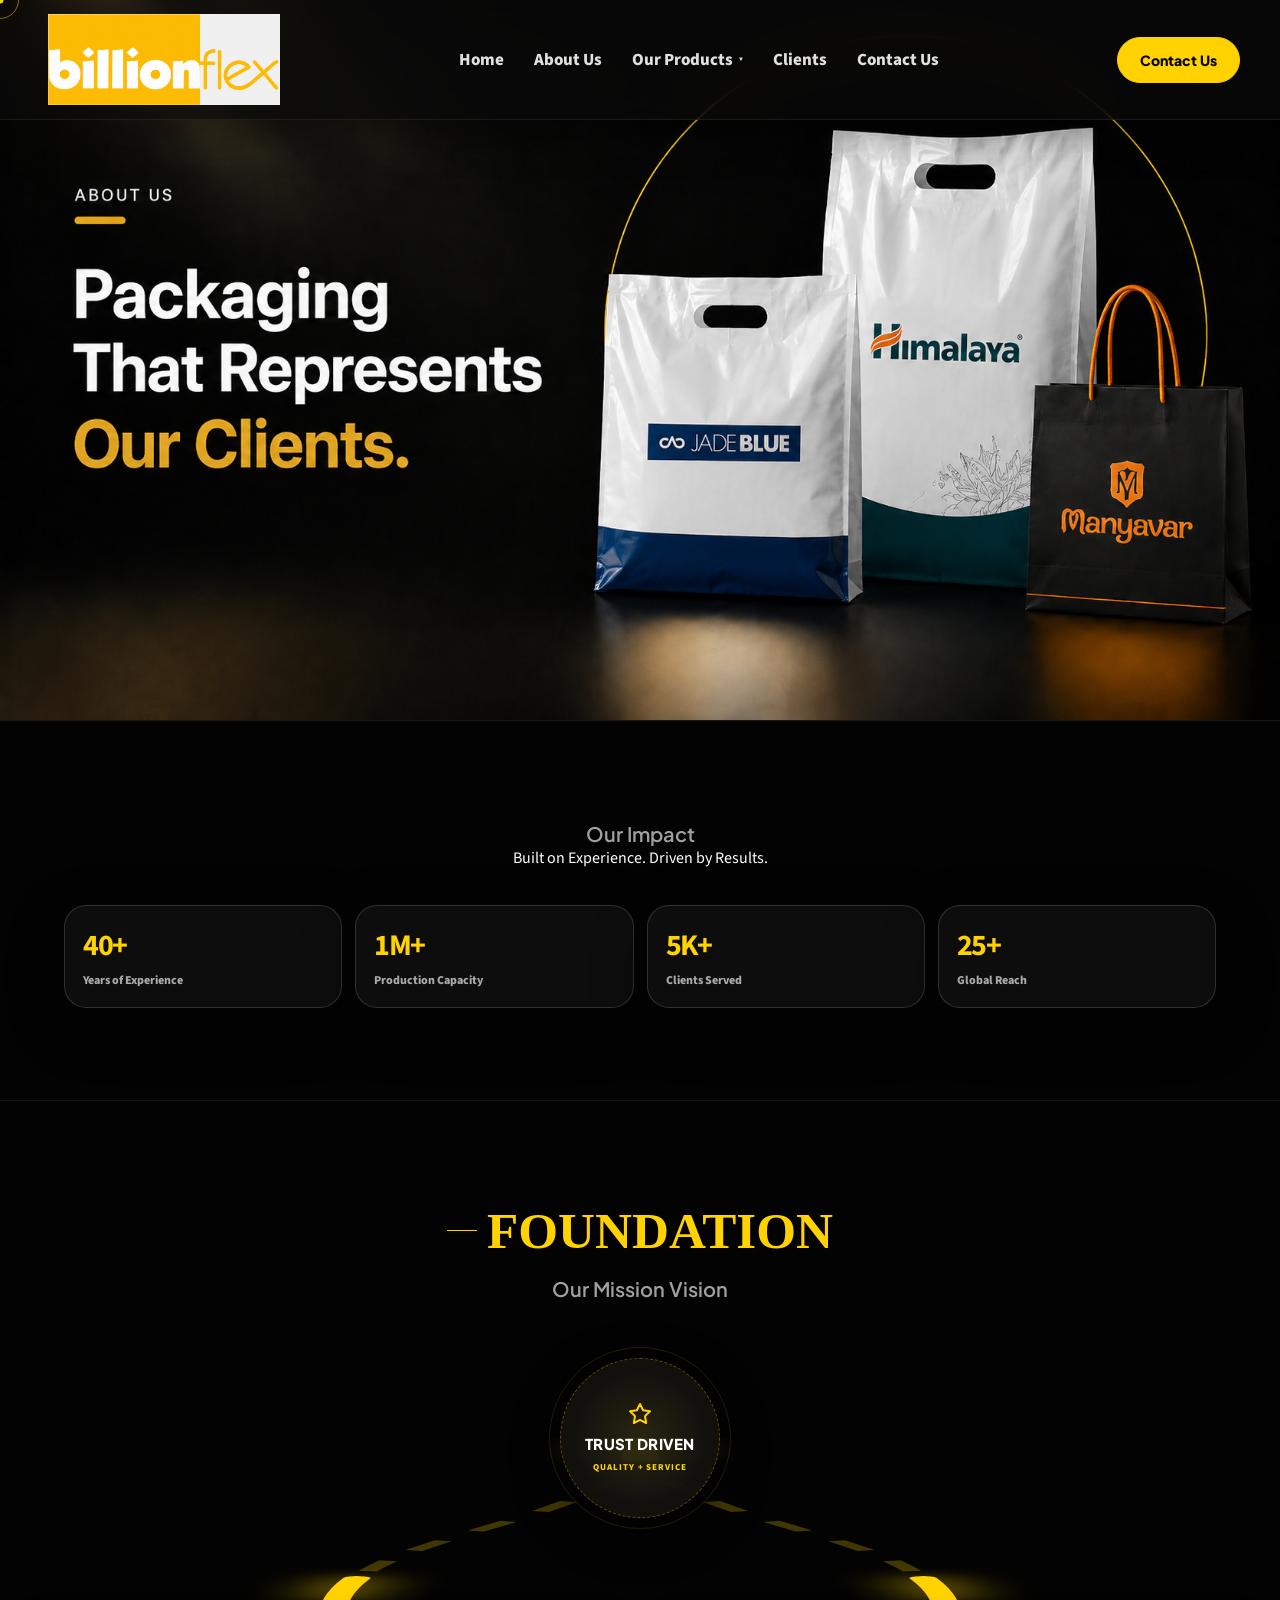
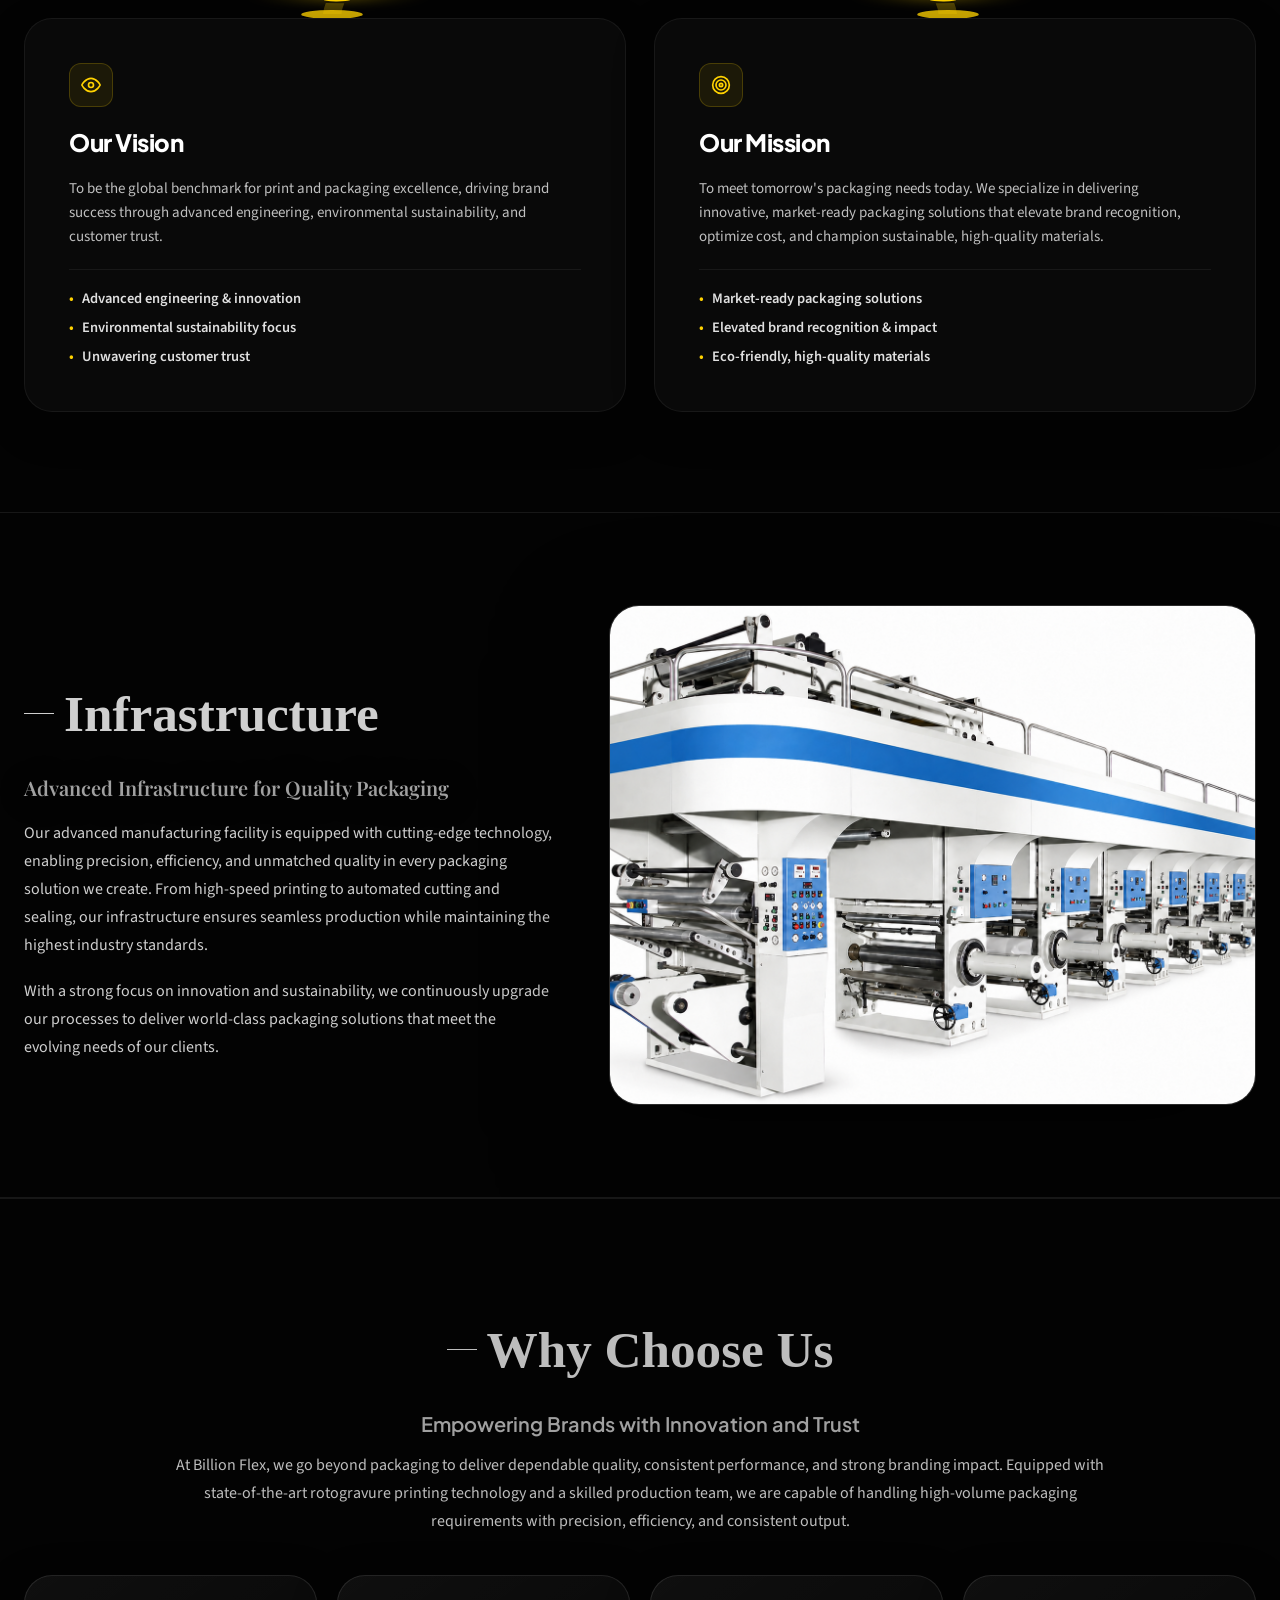
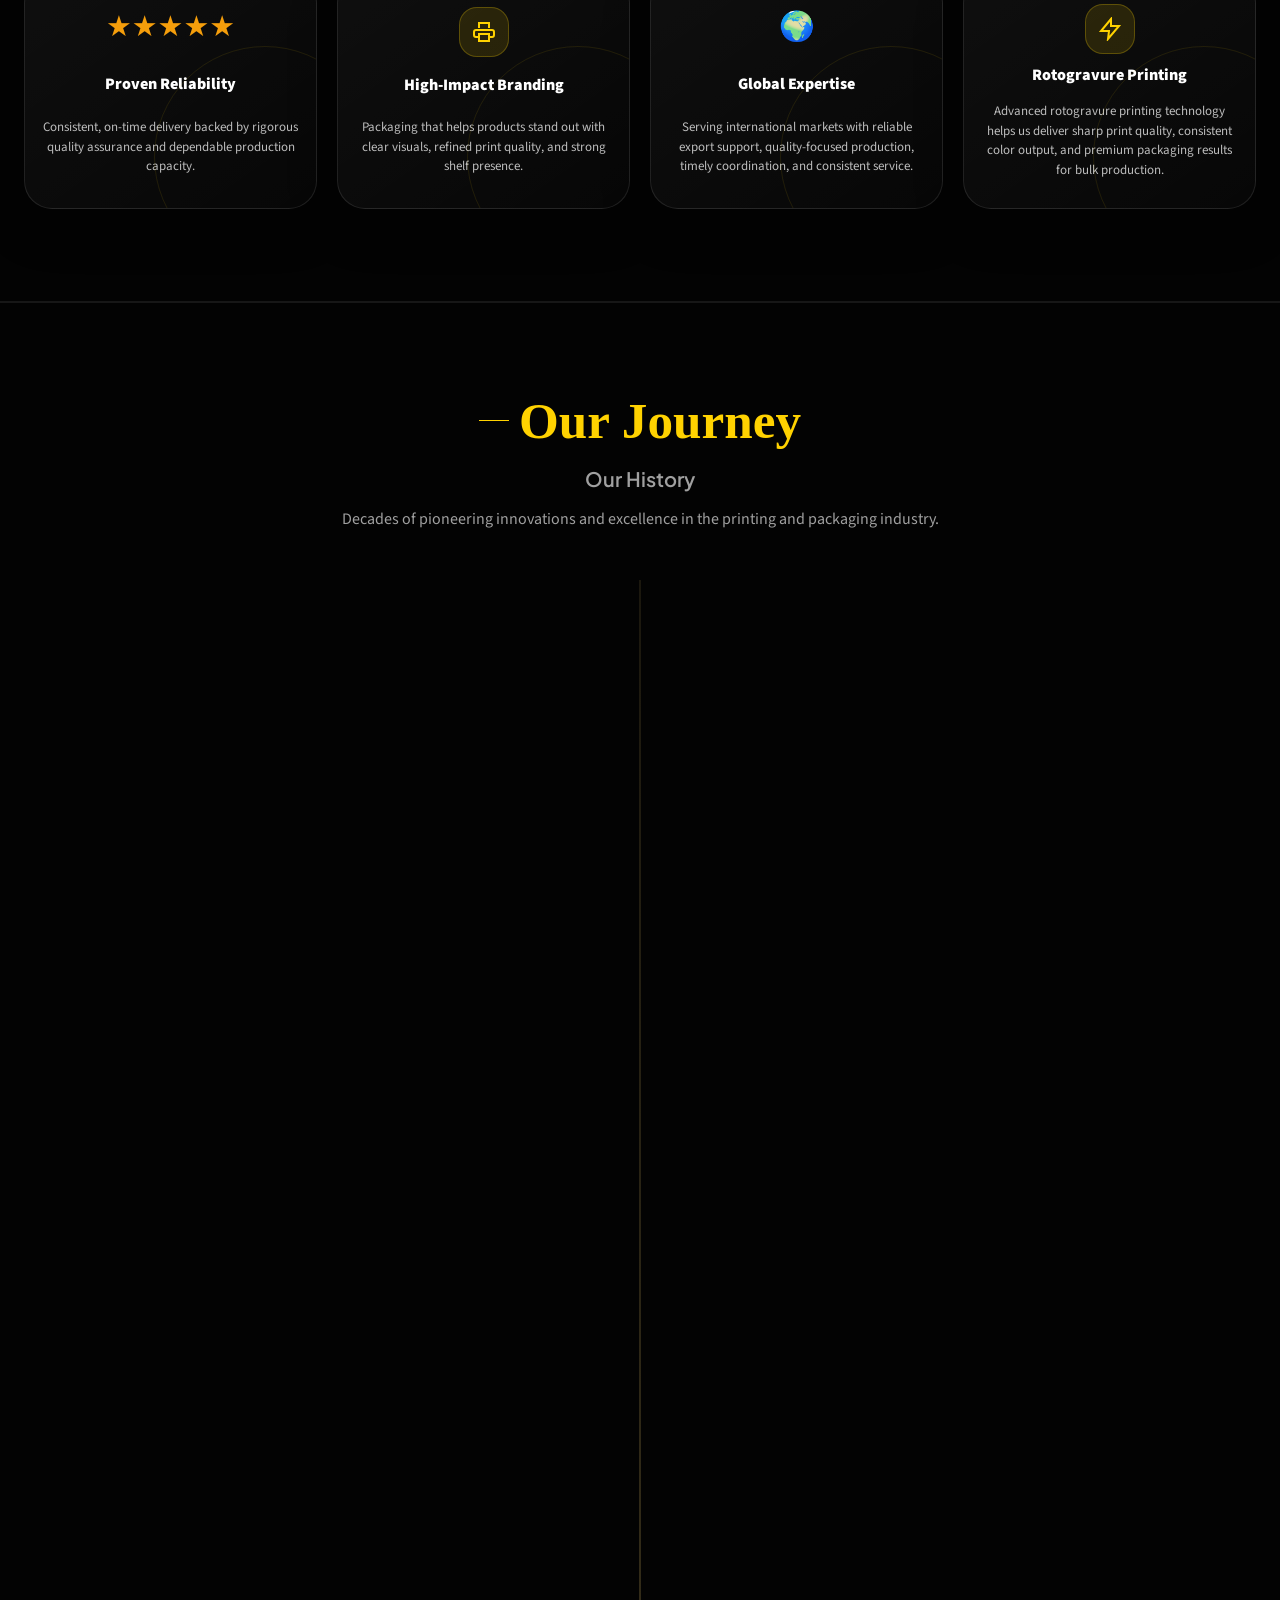
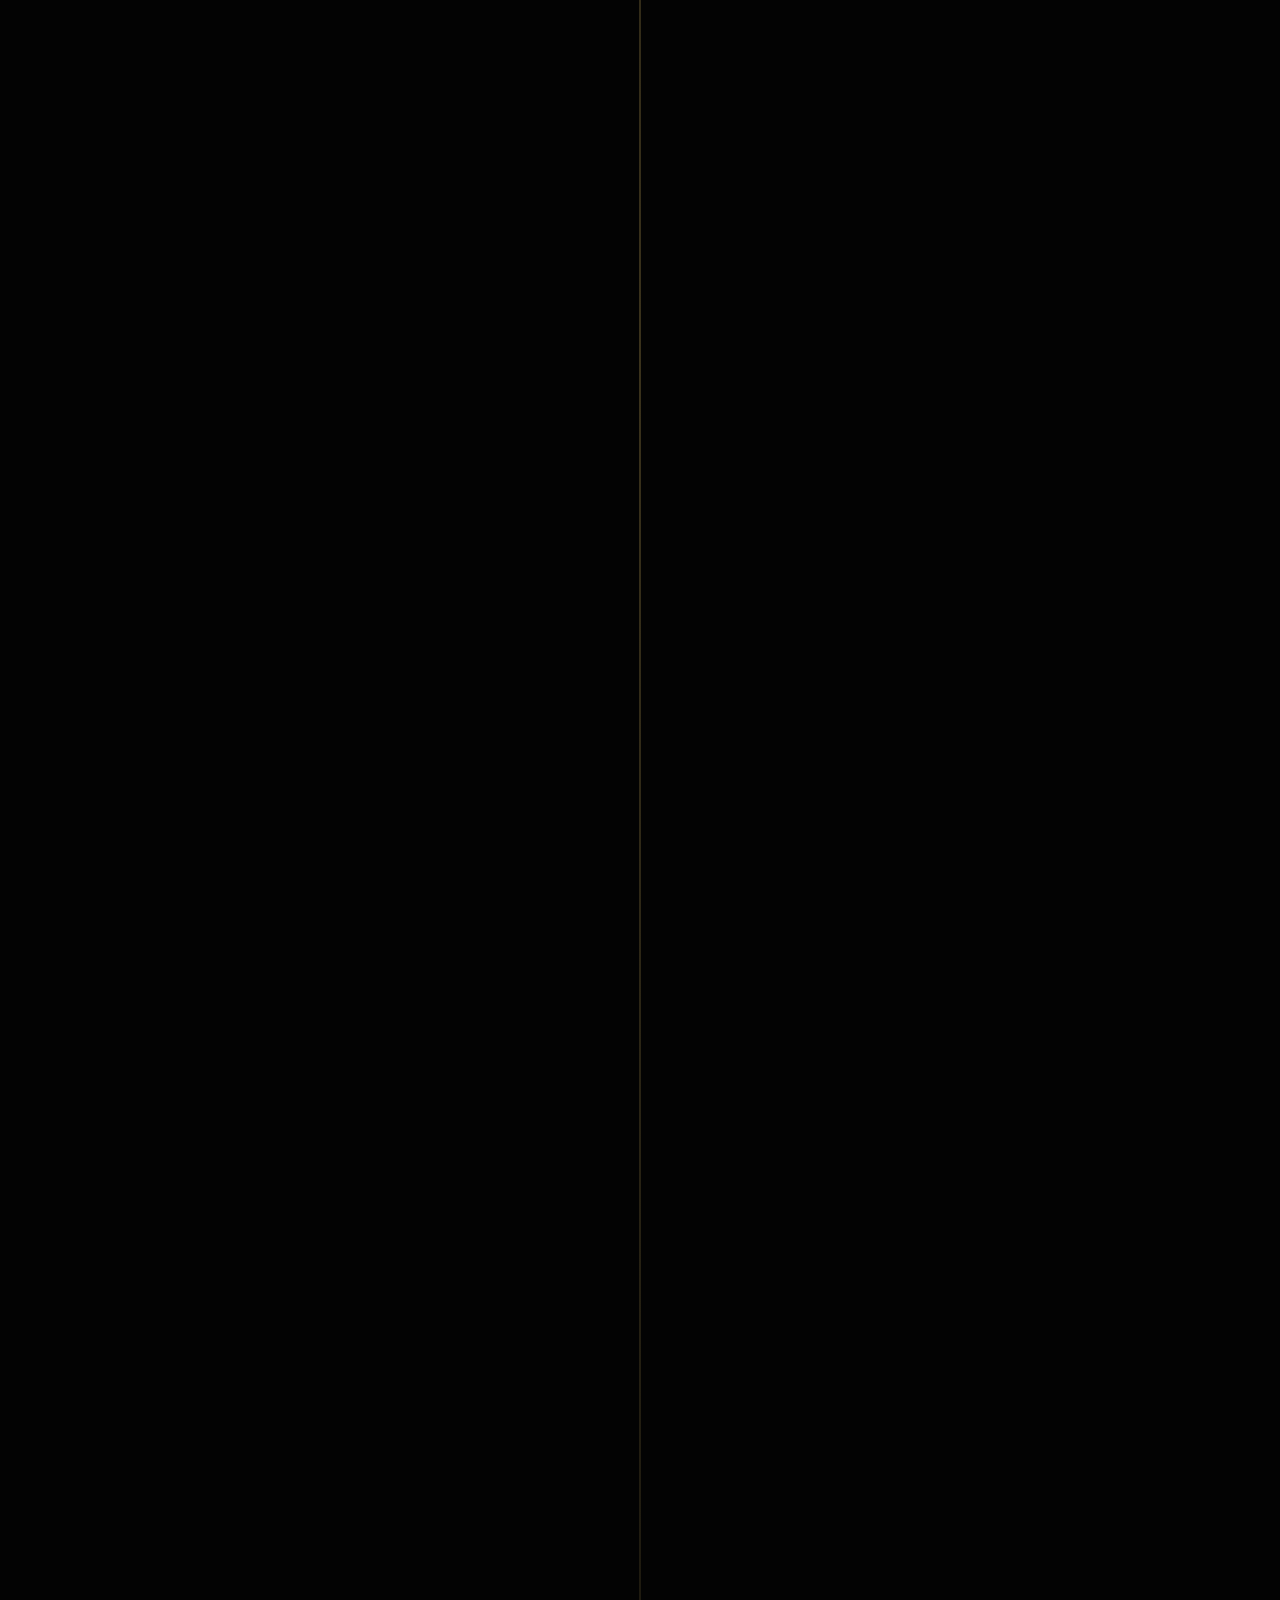
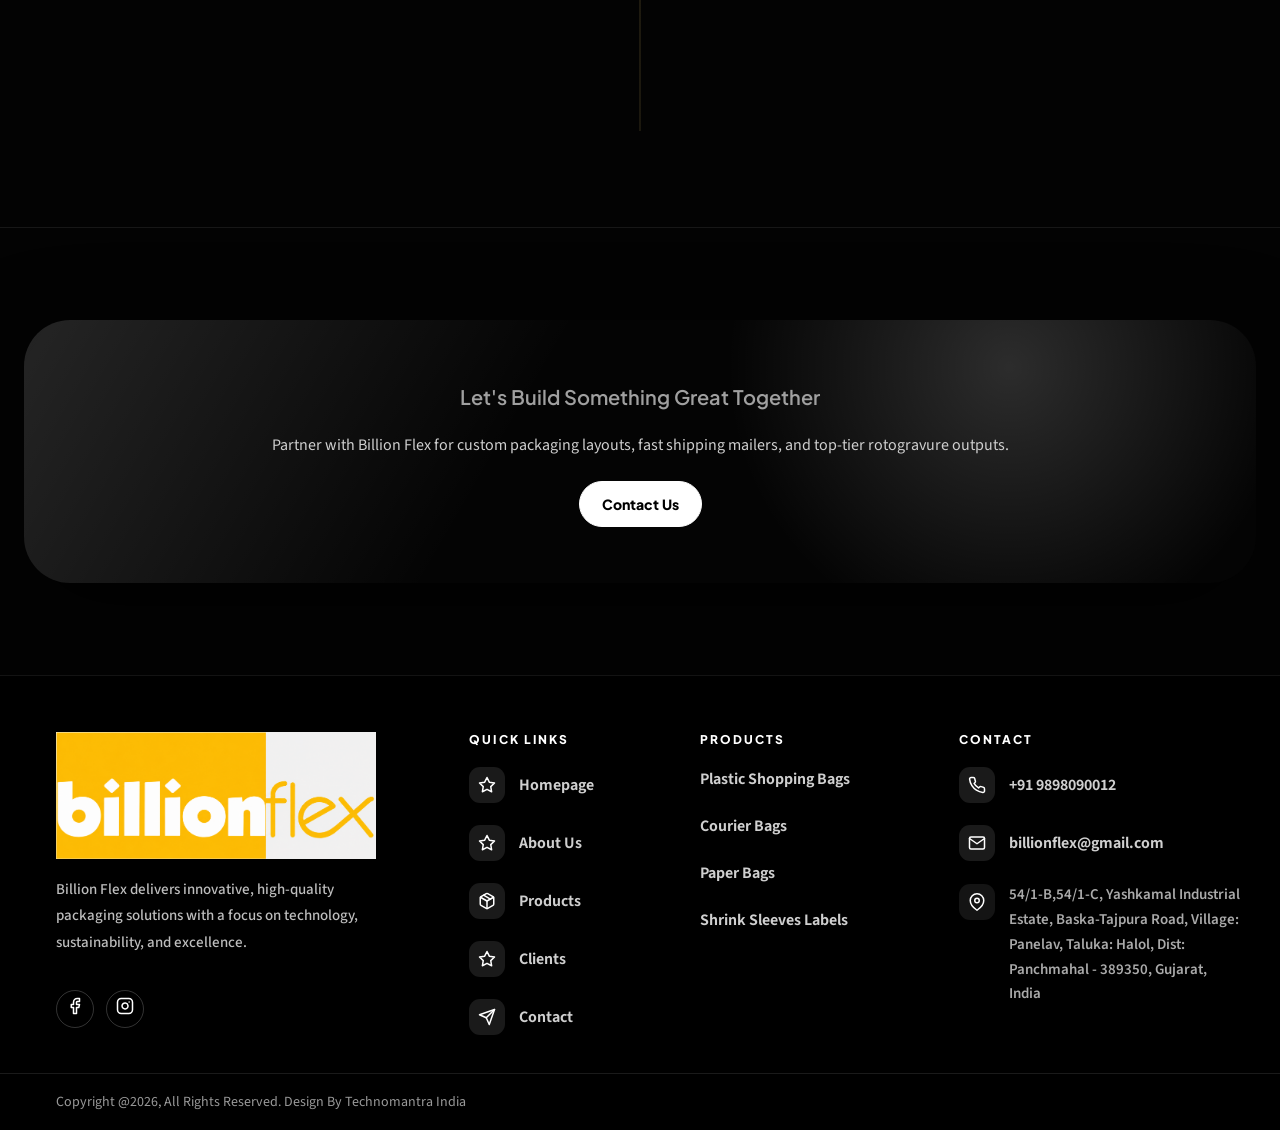
<file: about.html>
<!DOCTYPE html>
<html lang="en">

<head>
  <meta charset="UTF-8" />
  <meta name="viewport" content="width=device-width, initial-scale=1.0" />
  <title>About Us - Billion Flex</title>
  <meta name="description"
    content="Learn more about Billion Flex, our legacy of printing excellence, state-of-the-art infrastructure, and commitment to sustainable, high-quality packaging." />
  <link rel="preconnect" href="https://fonts.googleapis.com">
  <link rel="preconnect" href="https://fonts.gstatic.com" crossorigin>
  <link
    href="https://fonts.googleapis.com/css2?family=Plus+Jakarta+Sans:wght@500;600;700;800&family=Source+Sans+3:ital,wght@0,400;0,500;0,600;0,700;1,400&family=Playfair+Display:wght@700;800&display=swap"
    rel="stylesheet">
  <link rel="stylesheet" href="style.css?v=1.5" />
</head>

<body class="about-page">
  <a class="skip-link" href="#main-content">Skip to content</a>
  <div class="preloader" aria-hidden="true">
    <div class="loader-mark">BF</div>
    <p>Billion Flex is loading</p>
  </div>
  <div class="cursor-dot" aria-hidden="true"></div>
  <div class="cursor-ring" aria-hidden="true"></div>

  <header class="site-header" id="top">
    <nav class="navbar">
      <a class="brand" href="index.html#top" aria-label="Billion Flex Home">
        <img src="images and videos/new logo.png" alt="Billion Flex Logo" />
      </a>
            <button class="nav-toggle" aria-label="Open navigation" aria-expanded="false"><span></span><span></span><span></span></button>
      <div class="nav-menu">
        <a href="index.html#home">Home</a>
        <a href="about.html">About Us</a>
        <div class="nav-dropdown">
          <a href="products.html" class="nav-dropdown-toggle">Our Products <span class="nav-caret">&#9662;</span></a>
          <div class="nav-dropdown-menu">
            <a href="plastic-shopping-bags.html">Plastic Shopping Bags</a>
            <a href="courier-bags.html">Courier Bags</a>
            <a href="paper-bags.html">Paper Bags</a>
            <a href="shrink-sleeves-labels.html">Shrink Sleeves Labels</a>
          </div>
        </div>
        <a href="clients.html">Clients</a>
        <a href="contact.html">Contact Us</a>
      </div>
      <a class="btn btn-dark nav-cta magnetic" href="contact.html"><span>Contact Us</span></a>
    </nav>
  </header>

  <main id="main-content">
    <section class="hero banner-hero about-hero" data-theme="light">
      <div class="about-hero-bg-lines" aria-hidden="true"></div>
      <div class="about-hero-glow about-hero-glow-one" aria-hidden="true"></div>
      <div class="about-hero-glow about-hero-glow-two" aria-hidden="true"></div>
      <img class="about-hero-image" src="images and videos/newing about image.png" alt="Billion Flex creative packaging showcase" />
      <div class="about-hero-overlay" aria-hidden="true"></div>
    </section>

    <section class="intro section-pad about-impact">
      <div class="reveal about-impact-wrap">
        <div class="about-section-title">
          <h2>Our Impact</h2>
          <p>Built on Experience. Driven by Results.</p>
        </div>
        <div class="hero-stats about-impact-stats">
          <div>
            <strong>40+</strong>
            <span>Years of Experience</span>
          </div>
          <div>
            <strong>1M+</strong>
            <span>Production Capacity</span>
          </div>
          <div>
            <strong>5K+</strong>
            <span>Clients Served</span>
          </div>
          <div>
            <strong>25+</strong>
            <span>Global Reach</span>
          </div>
        </div>
      </div>
    </section>

    <section class="about-mission-section section-pad" id="mission-vision">
      <div class="mission-vision-container reveal">
        <div class="section-heading centered">
          <p class="eyebrow"><span></span> FOUNDATION</p>
          <h2>Our Mission Vision</h2>
        </div>
        
        <div class="mission-vision-diagram">
          <!-- Central Node -->
          <div class="diagram-center-node">
            <div class="center-node-glow" aria-hidden="true"></div>
            <div class="center-node-content">
              <svg class="center-star" viewBox="0 0 24 24" fill="none" stroke="currentColor" stroke-width="2" stroke-linecap="round" stroke-linejoin="round">
                <polygon points="12 2 15.09 8.26 22 9.27 17 14.14 18.18 21.02 12 17.77 5.82 21.02 7 14.14 2 9.27 8.91 8.26 12 2"></polygon>
              </svg>
              <h4>Trust Driven</h4>
              <span>QUALITY + SERVICE</span>
            </div>
          </div>

          <!-- Connection Lines SVG -->
          <div class="connection-svg-wrapper" aria-hidden="true">
            <svg class="connection-svg" viewBox="0 0 100 100" preserveAspectRatio="none">
              <path d="M 50,0 C 50,50 25,50 25,100" class="svg-dash-line left" />
              <path d="M 50,0 C 50,50 75,50 75,100" class="svg-dash-line right" />
              <path d="M 50,0 C 50,50 25,50 25,100" class="svg-pulse-line left" />
              <path d="M 50,0 C 50,50 75,50 75,100" class="svg-pulse-line right" />
              <circle cx="25" cy="98" r="2.5" class="svg-dot" />
              <circle cx="75" cy="98" r="2.5" class="svg-dot" />
            </svg>
          </div>

          <!-- Cards Grid -->
          <div class="diagram-cards-grid">
            <!-- Vision Card -->
            <div class="luxe-diagram-card vision-card reveal delay-1">
              <div class="card-header-row">
                <div class="card-icon-box">
                  <svg viewBox="0 0 24 24" fill="none" stroke="currentColor" stroke-width="2" stroke-linecap="round" stroke-linejoin="round">
                    <path d="M1 12s4-8 11-8 11 8 11 8-4 8-11 8-11-8-11-8z"></path>
                    <circle cx="12" cy="12" r="3"></circle>
                  </svg>
                </div>
              </div>
              <h3>Our Vision</h3>
              <p>To be the global benchmark for print and packaging excellence, driving brand success through advanced engineering, environmental sustainability, and customer trust.</p>
              <ul class="card-bullets">
                <li><span>&bull;</span> Advanced engineering & innovation</li>
                <li><span>&bull;</span> Environmental sustainability focus</li>
                <li><span>&bull;</span> Unwavering customer trust</li>
              </ul>
            </div>

            <!-- Mission Card -->
            <div class="luxe-diagram-card mission-card reveal delay-2">
              <div class="card-header-row">
                <div class="card-icon-box">
                  <svg viewBox="0 0 24 24" fill="none" stroke="currentColor" stroke-width="2" stroke-linecap="round" stroke-linejoin="round">
                    <circle cx="12" cy="12" r="10"></circle>
                    <circle cx="12" cy="12" r="6"></circle>
                    <circle cx="12" cy="12" r="2"></circle>
                  </svg>
                </div>
              </div>
              <h3>Our Mission</h3>
              <p>To meet tomorrow's packaging needs today. We specialize in delivering innovative, market-ready packaging solutions that elevate brand recognition, optimize cost, and champion sustainable, high-quality materials.</p>
              <ul class="card-bullets">
                <li><span>&bull;</span> Market-ready packaging solutions</li>
                <li><span>&bull;</span> Elevated brand recognition &amp; impact</li>
                <li><span>&bull;</span> Eco-friendly, high-quality materials</li>
              </ul>
            </div>
          </div>
        </div>
      </div>
    </section>

    <section class="showcase section-pad about-infrastructure" id="infrastructure">
      <div class="showcase-gallery reveal about-showcase-image-wrap">
        <img class="gallery-main about-showcase-image" src="images and videos/machine new.png" alt="Billion Flex Advanced Manufacturing Infrastructure" />
      </div>
      <div class="showcase-copy reveal delay-1">
        <p class="eyebrow"><span></span> Infrastructure</p>
        <h2 class="showcase-lead-heading">Advanced Infrastructure for Quality Packaging</h2>
        <p>
          Our advanced manufacturing facility is equipped with cutting-edge technology, enabling precision, efficiency, and unmatched quality in every packaging solution we create. From high-speed printing to automated cutting and sealing, our infrastructure ensures seamless production while maintaining the highest industry standards.
        </p>
        <p>
          With a strong focus on innovation and sustainability, we continuously upgrade our processes to deliver world-class packaging solutions that meet the evolving needs of our clients.
        </p>
      </div>
    </section>

    <section class="why-choose section-pad about-why-choose" id="why-choose">
      <div class="why-choose-head reveal">
        <p class="eyebrow"><span></span> Why Choose Us</p>
        <h2>Empowering Brands with Innovation and Trust</h2>
        <p>At Billion Flex, we go beyond packaging to deliver dependable quality, consistent performance, and strong branding impact. Equipped with state-of-the-art rotogravure printing technology and a skilled production team, we are capable of handling high-volume packaging requirements with precision, efficiency, and consistent output.</p>
      </div>
      <div class="why-choose-points reveal why-choose-four-cols" style="max-width: 1400px; margin: 0 auto;">
        <article class="why-choose-point">
          <span aria-hidden="true" style="font-size:1.8rem; color:#f59e0b; display:block; text-align:center; margin-bottom:8px;">&#9733;&#9733;&#9733;&#9733;&#9733;</span>
          <b>Proven Reliability</b>
          <small style="color:#bdbdbd; font-size:13px; text-align:center; line-height:1.5; margin-top:6px;">Consistent, on-time delivery backed by rigorous quality assurance and dependable production capacity.</small>
        </article>
        <article class="why-choose-point">
          <span class="why-choose-icon" data-icon="print" aria-hidden="true"></span>
          <b>High-Impact Branding</b>
          <small style="color:#bdbdbd; font-size:13px; text-align:center; line-height:1.5; margin-top:6px;">Packaging that helps products stand out with clear visuals, refined print quality, and strong shelf presence.</small>
        </article>
        <article class="why-choose-point">
          <span aria-hidden="true" style="font-size:1.8rem; display:block; text-align:center; margin-bottom:8px;">&#127757;</span>
          <b>Global Expertise</b>
          <small style="color:#bdbdbd; font-size:13px; text-align:center; line-height:1.5; margin-top:6px;">Serving international markets with reliable export support, quality-focused production, timely coordination, and consistent service.</small>
        </article>
        <article class="why-choose-point">
          <span class="why-choose-icon" data-icon="speed" aria-hidden="true"></span>
          <b>Rotogravure Printing</b>
          <small style="color:#bdbdbd; font-size:13px; text-align:center; line-height:1.5; margin-top:6px;">Advanced rotogravure printing technology helps us deliver sharp print quality, consistent color output, and premium packaging results for bulk production.</small>
        </article>
      </div>
    </section>

    <section class="timeline-section about-timeline" id="history">
      <div class="section-heading compact reveal about-timeline-head">
        <p class="eyebrow"><span></span> Our Journey</p>
        <h2>Our History</h2>
        <p>Decades of pioneering innovations and excellence in the printing and packaging industry.</p>
      </div>

      <div class="history-luxe">
        <div class="history-luxe-axis" aria-hidden="true"></div>

        <article class="history-luxe-row left reveal reveal-left">
          <span class="history-luxe-icon" aria-hidden="true"></span>
          <div class="history-luxe-card"><h3>1970</h3><p>First and the only company to manufacture plastic bags in Baroda, India.</p></div>
          <span class="history-luxe-dot" aria-hidden="true"></span>
        </article>
        <article class="history-luxe-row right reveal reveal-right">
          <span class="history-luxe-dot" aria-hidden="true"></span>
          <div class="history-luxe-card"><h3>1974</h3><p>Contacted by Government of India to manufacture customized bag sheets for forest department.</p></div>
          <span class="history-luxe-icon" aria-hidden="true"></span>
        </article>
        <article class="history-luxe-row left reveal reveal-left">
          <span class="history-luxe-icon" aria-hidden="true"></span>
          <div class="history-luxe-card"><h3>1986</h3><p>Billion Flex (India) Pvt. Ltd. enters the market.</p></div>
          <span class="history-luxe-dot" aria-hidden="true"></span>
        </article>
        <article class="history-luxe-row right reveal reveal-right">
          <span class="history-luxe-dot" aria-hidden="true"></span>
          <div class="history-luxe-card"><h3>1987</h3><p>Multicolor carry bags with upto 12 colors printing introduced in India for the first time.</p></div>
          <span class="history-luxe-icon" aria-hidden="true"></span>
        </article>
        <article class="history-luxe-row left reveal reveal-left">
          <span class="history-luxe-icon" aria-hidden="true"></span>
          <div class="history-luxe-card"><h3>1992</h3><p>Multicolor carry bags with centrally aligned printing in side gusset for the first time in India.</p></div>
          <span class="history-luxe-dot" aria-hidden="true"></span>
        </article>
        <article class="history-luxe-row right reveal reveal-right">
          <span class="history-luxe-dot" aria-hidden="true"></span>
          <div class="history-luxe-card"><h3>1994</h3><p>Enters the global markets of Middle East, Africa, Europe.</p></div>
          <span class="history-luxe-icon" aria-hidden="true"></span>
        </article>
        <article class="history-luxe-row left reveal reveal-left">
          <span class="history-luxe-icon" aria-hidden="true"></span>
          <div class="history-luxe-card"><h3>1995</h3><p>Introduces modern handles for carry bags like European soft loop handle, reinforced patch handle and variety of die cut handles.</p></div>
          <span class="history-luxe-dot" aria-hidden="true"></span>
        </article>
        <article class="history-luxe-row right reveal reveal-right">
          <span class="history-luxe-dot" aria-hidden="true"></span>
          <div class="history-luxe-card"><h3>1996</h3><p>Introduces in-house specialized box type carry bags with cord, rivettes, and cardboard reinforcements.</p></div>
          <span class="history-luxe-icon" aria-hidden="true"></span>
        </article>
        <article class="history-luxe-row left reveal reveal-left">
          <span class="history-luxe-icon" aria-hidden="true"></span>
          <div class="history-luxe-card"><h3>1997</h3><p>Sets up an advanced Shrink Sleeves manufacturing in house facility.</p></div>
          <span class="history-luxe-dot" aria-hidden="true"></span>
        </article>
        <article class="history-luxe-row right reveal reveal-right">
          <span class="history-luxe-dot" aria-hidden="true"></span>
          <div class="history-luxe-card"><h3>2001</h3><p>Sets up highly sophisticated 8 color rot gravure printing press.</p></div>
          <span class="history-luxe-icon" aria-hidden="true"></span>
        </article>
        <article class="history-luxe-row left reveal reveal-left">
          <span class="history-luxe-icon" aria-hidden="true"></span>
          <div class="history-luxe-card"><h3>2003</h3><p>Sets up computerized injection molding machines for making of rigid handles in-house.</p></div>
          <span class="history-luxe-dot" aria-hidden="true"></span>
        </article>
        <article class="history-luxe-row right reveal reveal-right">
          <span class="history-luxe-dot" aria-hidden="true"></span>
          <div class="history-luxe-card"><h3>2004</h3><p>Enter the global market of North America.</p></div>
          <span class="history-luxe-icon" aria-hidden="true"></span>
        </article>
        <article class="history-luxe-row left reveal reveal-left">
          <span class="history-luxe-icon" aria-hidden="true"></span>
          <div class="history-luxe-card"><h3>2009</h3><p>Inauguration of Global office in United States.</p></div>
          <span class="history-luxe-dot" aria-hidden="true"></span>
        </article>
        <article class="history-luxe-row right reveal reveal-right">
          <span class="history-luxe-dot" aria-hidden="true"></span>
          <div class="history-luxe-card"><h3>2010</h3><p>Acquired and installed state-of-art 9-color and 10-color roto gravure printing presses.</p></div>
          <span class="history-luxe-icon" aria-hidden="true"></span>
        </article>
        <article class="history-luxe-row left reveal reveal-left">
          <span class="history-luxe-icon" aria-hidden="true"></span>
          <div class="history-luxe-card"><h3>2013</h3><p>Launched tamper-proof courier bags and e-commerce bags as new products.</p></div>
          <span class="history-luxe-dot" aria-hidden="true"></span>
        </article>
        <article class="history-luxe-row center reveal reveal-scale">
          <span class="history-luxe-dot" aria-hidden="true"></span>
          <div class="history-luxe-card"><h3>2015</h3><p>Launched paper bag manufacturing as a new product line.</p></div>
        </article>
      </div>
    </section>

    <section class="service-banner section-pad about-cta">
      <div class="service-card reveal about-cta-card">
        <div class="service-copy">
          <h2>Let's Build Something Great Together</h2>
          <p>
            Partner with Billion Flex for custom packaging layouts, fast shipping mailers, and top-tier rotogravure outputs.
          </p>
          <a href="index.html#contact" class="btn btn-light magnetic">Contact Us</a>
        </div>
      </div>
    </section>
  </main>

  <footer class="footer professional-footer" style="border-top: 1px solid var(--line);">
    <div class="footer-main">
      <div class="footer-brand">
        <a href="index.html" class="footer-logo-link">
          <img src="images and videos/new logo.png" alt="Billion Flex Logo" />
        </a>
        <p>Billion Flex delivers innovative, high-quality packaging solutions with a focus on technology,
          sustainability, and excellence.</p>
        <div class="social-links" style="margin-top: 16px;">
          <a class="social-link" href="https://www.facebook.com/share/18xaZN7vca/?mibextid=wwXIfr" target="_blank" rel="noopener" aria-label="Facebook"><span
              data-icon="facebook"></span></a>
          <a class="social-link" href="https://instagram.com" target="_blank" rel="noopener"
            aria-label="Instagram"><span data-icon="instagram"></span></a>
        </div>
      </div>
      <div class="footer-col">
        <h4>Quick Links</h4>
        <a class="footer-link" href="index.html#home"><span class="footer-link-icon" aria-hidden="true"><svg
              xmlns="http://www.w3.org/2000/svg" viewBox="0 0 24 24" fill="none" stroke="currentColor" stroke-width="2"
              stroke-linecap="round" stroke-linejoin="round">
              <path d="m12 2 3.09 6.26L22 9.27l-5 4.87 1.18 6.88L12 17.77l-6.18 3.25L7 14.14 2 9.27l6.91-1.01L12 2z" />
            </svg></span>Homepage</a>
        <a class="footer-link" href="about.html"><span class="footer-link-icon" aria-hidden="true"><svg
              xmlns="http://www.w3.org/2000/svg" viewBox="0 0 24 24" fill="none" stroke="currentColor" stroke-width="2"
              stroke-linecap="round" stroke-linejoin="round">
              <path d="m12 2 3.09 6.26L22 9.27l-5 4.87 1.18 6.88L12 17.77l-6.18 3.25L7 14.14 2 9.27l6.91-1.01L12 2z" />
            </svg></span>About Us</a>
        <a class="footer-link" href="products.html"><span class="footer-link-icon" aria-hidden="true"><svg
              xmlns="http://www.w3.org/2000/svg" viewBox="0 0 24 24" fill="none" stroke="currentColor" stroke-width="2"
              stroke-linecap="round" stroke-linejoin="round">
              <path d="m7.5 4.27 9 5.15" />
              <path
                d="M21 8a2 2 0 0 0-1-1.73l-7-4a2 2 0 0 0-2 0l-7 4A2 2 0 0 0 3 8v8a2 2 0 0 0 1 1.73l7 4a2 2 0 0 0 2 0l7-4A2 2 0 0 0 21 16Z" />
              <path d="m3.3 7 8.7 5 8.7-5" />
              <path d="M12 22V12" />
            </svg></span>Products</a>
        <a class="footer-link" href="clients.html"><span class="footer-link-icon" aria-hidden="true"><svg
              xmlns="http://www.w3.org/2000/svg" viewBox="0 0 24 24" fill="none" stroke="currentColor" stroke-width="2"
              stroke-linecap="round" stroke-linejoin="round">
              <path d="M12 2l3.09 6.26L22 9.27l-5 4.87 1.18 6.88L12 17.77l-6.18 3.25L7 14.14 2 9.27l6.91-1.01L12 2z" />
            </svg></span>Clients</a>
        <a class="footer-link" href="contact.html"><span class="footer-link-icon" aria-hidden="true"><svg
              xmlns="http://www.w3.org/2000/svg" viewBox="0 0 24 24" fill="none" stroke="currentColor" stroke-width="2"
              stroke-linecap="round" stroke-linejoin="round">
              <path d="m22 2-7 20-4-9-9-4Z" />
              <path d="M22 2 11 13" />
            </svg></span>Contact</a>
      </div>
      <div class="footer-col">
        <h4>Products</h4>
        <a class="footer-link" href="plastic-shopping-bags.html">Plastic Shopping Bags</a>
        <a class="footer-link" href="courier-bags.html">Courier Bags</a>
        <a class="footer-link" href="paper-bags.html">Paper Bags</a>
        <a class="footer-link" href="shrink-sleeves-labels.html">Shrink Sleeves Labels</a>
      </div>
<div class="footer-col footer-contact">
        <h4>Contact</h4>
        <a class="footer-link" href="tel:+919898090012"><span class="footer-link-icon" aria-hidden="true"><svg
              xmlns="http://www.w3.org/2000/svg" viewBox="0 0 24 24" fill="none" stroke="currentColor" stroke-width="2"
              stroke-linecap="round" stroke-linejoin="round">
              <path
                d="M22 16.92v3a2 2 0 0 1-2.18 2 19.79 19.79 0 0 1-8.63-3.07 19.5 19.5 0 0 1-6-6 19.79 19.79 0 0 1-3.07-8.67A2 2 0 0 1 4.11 2h3a2 2 0 0 1 2 1.72 12.84 12.84 0 0 0 .7 2.81 2 2 0 0 1-.45 2.11L8.09 9.91a16 16 0 0 0 6 6l1.27-1.27a2 2 0 0 1 2.11-.45 12.84 12.84 0 0 0 2.81.7A2 2 0 0 1 22 16.92z" />
            </svg></span>+91 9898090012</a>
        <a class="footer-link" href="mailto:billionflex@gmail.com"><span class="footer-link-icon"
            aria-hidden="true"><svg xmlns="http://www.w3.org/2000/svg" viewBox="0 0 24 24" fill="none"
              stroke="currentColor" stroke-width="2" stroke-linecap="round" stroke-linejoin="round">
              <path d="M4 4h16c1.1 0 2 .9 2 2v12c0 1.1-.9 2-2 2H4c-1.1 0-2-.9-2-2V6c0-1.1.9-2 2-2z" />
              <path d="m22 6-10 7L2 6" />
            </svg></span>billionflex@gmail.com</a>
        <div class="footer-line"><span class="footer-link-icon" aria-hidden="true"><svg
              xmlns="http://www.w3.org/2000/svg" viewBox="0 0 24 24" fill="none" stroke="currentColor" stroke-width="2"
              stroke-linecap="round" stroke-linejoin="round">
              <path d="M21 10c0 7-9 13-9 13s-9-6-9-13a9 9 0 0 1 18 0z" />
              <circle cx="12" cy="10" r="3" />
            </svg></span><span>54/1-B,54/1-C, Yashkamal Industrial Estate, Baska-Tajpura Road, Village: Panelav, Taluka:
            Halol, Dist: Panchmahal - 389350, Gujarat, India</span></div>
      </div>
    </div>
    <div class="footer-bottom">
      <p>Copyright @2026, All Rights Reserved. Design By Technomantra India</p>
    </div>
  </footer>
  <script src="script.js"></script>
</body>

</html>
</file>
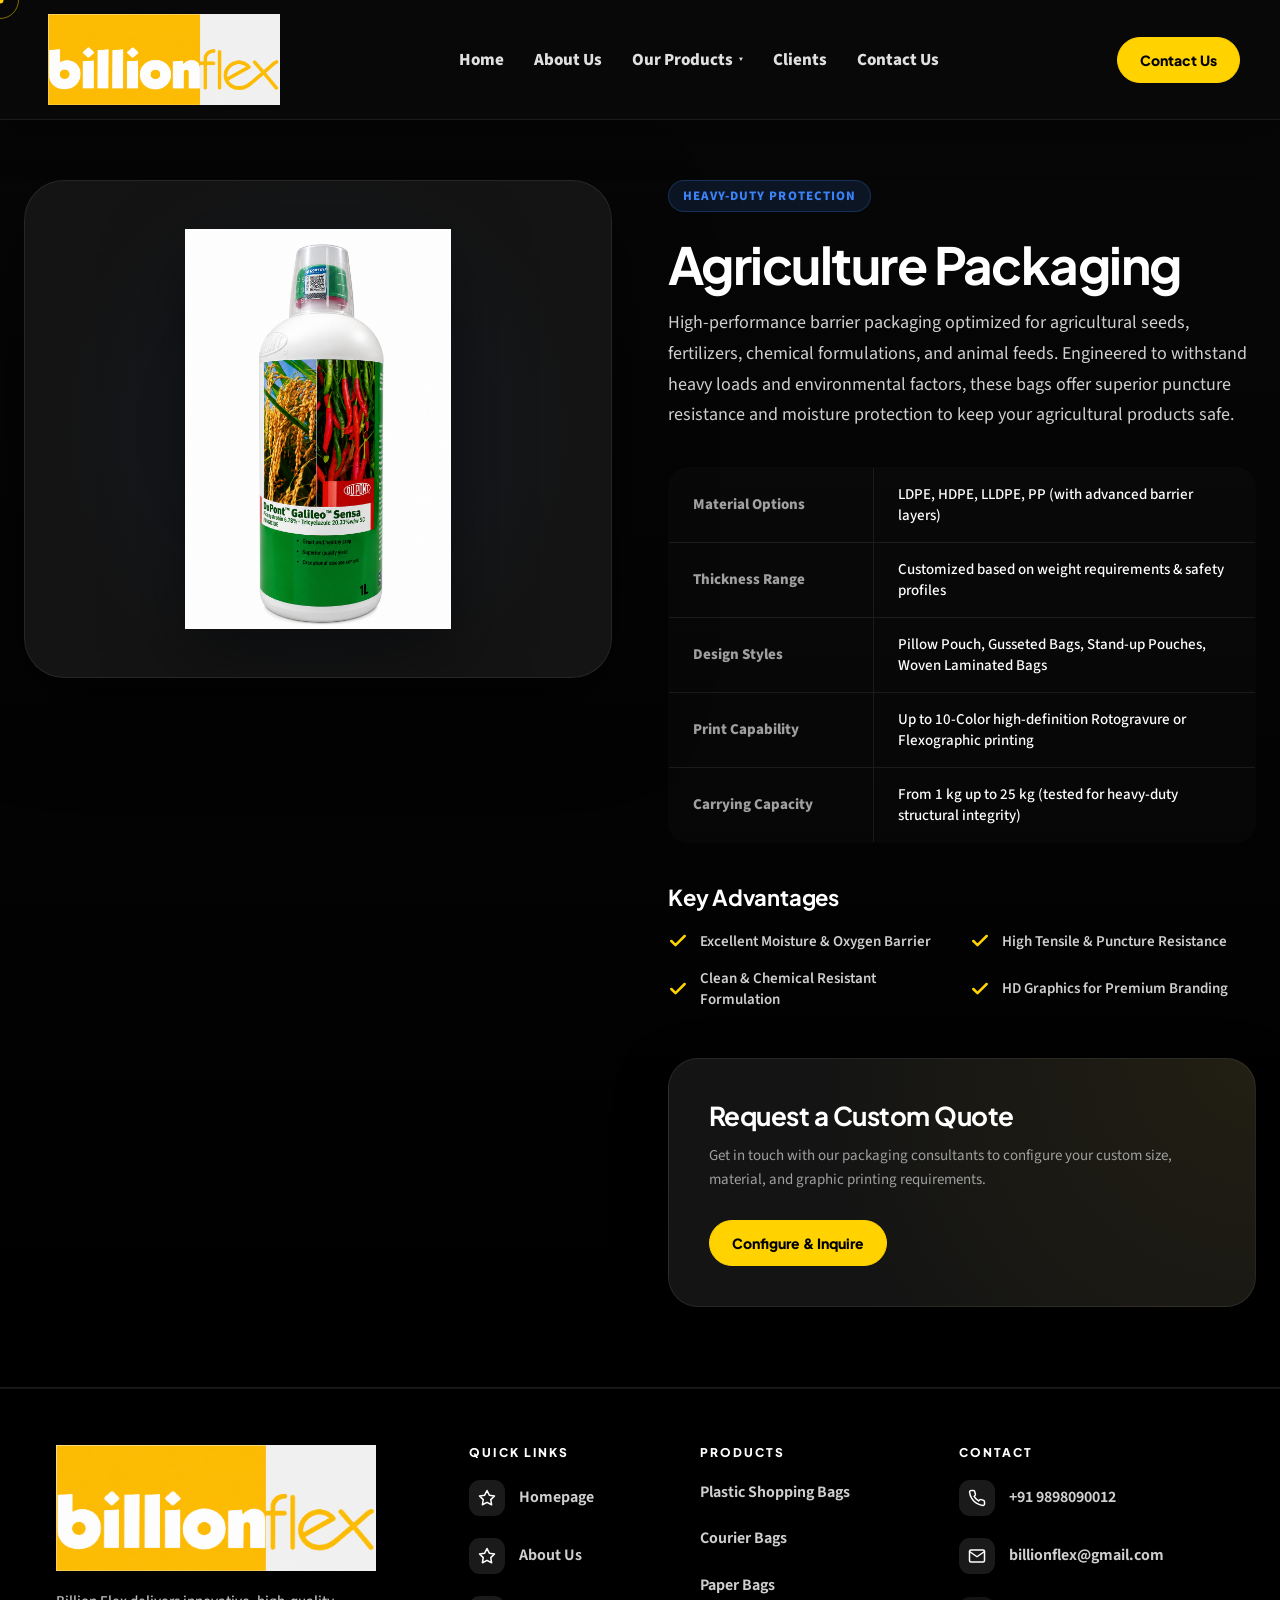
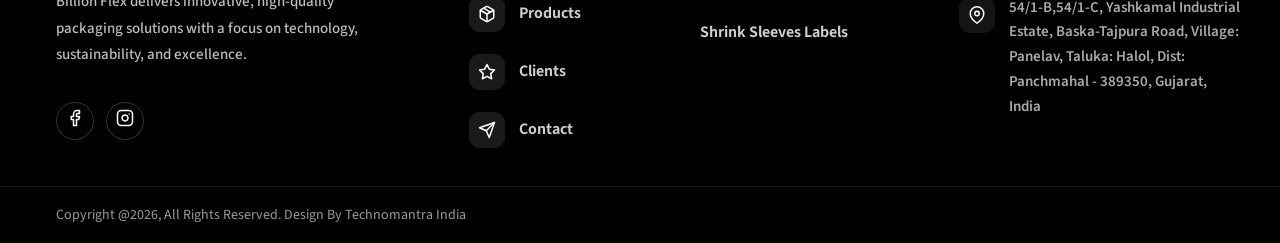
<file: agriculture-packaging.html>
<!DOCTYPE html>
<html lang="en">

<head>
  <meta charset="UTF-8" />
  <meta name="viewport" content="width=device-width, initial-scale=1.0" />
  <title>Agriculture Packaging - Billion Flex</title>
  <meta name="description"
    content="High-quality, heavy-duty custom printed agriculture packaging bags by Billion Flex. Optimized for seeds, fertilizers, agrochemicals, and animal feed." />
  <link rel="preconnect" href="https://fonts.googleapis.com">
  <link rel="preconnect" href="https://fonts.gstatic.com" crossorigin>
  <link
    href="https://fonts.googleapis.com/css2?family=Plus+Jakarta+Sans:wght@500;600;700;800&family=Source+Sans+3:ital,wght@0,400;0,500;0,600;0,700;1,400&family=Playfair+Display:wght@700;800&display=swap"
    rel="stylesheet">
  <link rel="stylesheet" href="style.css?v=1.5" />
  <style>
    .product-detail-hero {
      position: relative;
      padding: 180px max(24px, calc((100vw - 1500px)/2)) 80px;
      background: linear-gradient(180deg, #070707 0%, #000 100%);
      border-bottom: 1px solid var(--line);
    }

    .product-detail-grid {
      display: grid;
      grid-template-columns: 1fr 1fr;
      gap: 56px;
      align-items: start;
    }

    .product-visual-wrapper {
      position: sticky;
      top: 140px;
      border-radius: 40px;
      background: radial-gradient(circle at 50% 50%, rgba(59, 130, 246, 0.08), transparent 70%), var(--white);
      border: 1px solid var(--line);
      padding: 48px;
      box-shadow: var(--shadow);
      display: flex;
      justify-content: center;
      align-items: center;
      min-height: 480px;
      overflow: hidden;
      transform-style: preserve-3d;
    }

    .product-visual-wrapper img {
      max-height: 400px;
      width: auto;
      object-fit: contain;
      filter: drop-shadow(0 24px 38px rgba(0, 0, 0, 0.5));
      transition: transform 0.6s var(--ease);
    }

    .product-info-panel h1 {
      font-size: clamp(38px, 4vw, 56px);
      line-height: 1.1;
      letter-spacing: -.03em;
      color: #fff;
      margin-bottom: 16px;
    }

    .product-tag {
      display: inline-flex;
      padding: 6px 14px;
      border-radius: 100px;
      background: rgba(59, 130, 246, 0.12);
      border: 1px solid rgba(59, 130, 246, 0.25);
      color: #3b82f6;
      font-size: 13px;
      font-weight: 800;
      letter-spacing: 0.08em;
      text-transform: uppercase;
      margin-bottom: 24px;
    }

    .product-description {
      font-size: 18px;
      line-height: 1.7;
      color: #cfcfcf;
      margin-bottom: 36px;
    }

    .specs-table {
      width: 100%;
      border-collapse: collapse;
      margin-bottom: 40px;
      background: rgba(255, 255, 255, 0.02);
      border: 1px solid var(--line);
      border-radius: 20px;
      overflow: hidden;
    }

    .specs-table tr {
      border-bottom: 1px solid var(--line);
    }

    .specs-table tr:last-child {
      border-bottom: none;
    }

    .specs-table td {
      padding: 16px 24px;
      font-size: 15px;
    }

    .specs-table td.spec-name {
      font-weight: 800;
      color: #a0a0a0;
      width: 35%;
      border-right: 1px solid var(--line);
    }

    .specs-table td.spec-val {
      color: #fff;
      font-weight: 500;
    }

    .features-list-wrapper {
      margin-bottom: 48px;
    }

    .features-list-wrapper h3 {
      font-size: 22px;
      color: #fff;
      margin-bottom: 20px;
      letter-spacing: -0.01em;
    }

    .custom-features-list {
      list-style: none;
      display: grid;
      grid-template-columns: 1fr 1fr;
      gap: 16px;
    }

    .custom-features-list li {
      display: flex;
      align-items: center;
      gap: 12px;
      font-size: 15px;
      color: #cfcfcf;
      font-weight: 600;
    }

    .custom-features-list li svg {
      color: var(--gold);
      flex-shrink: 0;
    }

    .cta-panel {
      padding: 40px;
      border-radius: 30px;
      background: radial-gradient(circle at 100% 0%, rgba(255, 210, 0, 0.06), transparent 70%), var(--white);
      border: 1px solid var(--line);
      box-shadow: var(--shadow-soft);
    }

    .cta-panel h3 {
      font-size: 26px;
      color: #fff;
      margin-bottom: 12px;
      letter-spacing: -0.02em;
    }

    .cta-panel p {
      color: #a0a0a0;
      font-size: 15px;
      line-height: 1.6;
      margin-bottom: 28px;
    }

    @media (max-width: 968px) {
      .product-detail-grid {
        grid-template-columns: 1fr;
        gap: 40px;
      }

      .product-visual-wrapper {
        position: relative;
        top: auto;
        min-height: 360px;
        padding: 32px;
      }

      .custom-features-list {
        grid-template-columns: 1fr;
      }
    }

    @media (max-width: 640px) {
      .product-visual-wrapper {
        min-height: 280px;
        padding: 16px;
      }

      .product-visual-wrapper img {
        max-height: 240px;
      }

      .specs-table td {
        padding: 12px 14px;
        font-size: 13px;
      }

      .specs-table td.spec-name {
        width: 40%;
      }

      .cta-panel {
        padding: 24px 18px;
        border-radius: 20px;
      }

      .product-detail-hero {
        padding-top: 130px;
        padding-bottom: 50px;
      }
    }
  </style>
</head>

<body class="product-page">
  <a class="skip-link" href="#main-content">Skip to content</a>
  <div class="preloader" aria-hidden="true">
    <div class="loader-mark">BF</div>
    <p>Billion Flex is loading</p>
  </div>
  <div class="cursor-dot" aria-hidden="true"></div>
  <div class="cursor-ring" aria-hidden="true"></div>

  <header class="site-header" id="top">
    <nav class="navbar">
      <a class="brand" href="index.html#top" aria-label="Billion Flex Home">
        <img src="images and videos/new logo.png" alt="Billion Flex Logo" />
      </a>
      <button class="nav-toggle" aria-label="Open navigation"
        aria-expanded="false"><span></span><span></span><span></span></button>
      <div class="nav-menu">
        <a href="index.html#home">Home</a>
        <a href="about.html">About Us</a>
        <div class="nav-dropdown">
          <a href="products.html" class="nav-dropdown-toggle">Our Products <span class="nav-caret">&#9662;</span></a>
          <div class="nav-dropdown-menu">
            <a href="plastic-shopping-bags.html">Plastic Shopping Bags</a>
            <a href="courier-bags.html">Courier Bags</a>
            <a href="paper-bags.html">Paper Bags</a>
            <a href="shrink-sleeves-labels.html">Shrink Sleeves Labels</a>
          </div>
        </div>
        <a href="clients.html">Clients</a>
        <a href="contact.html">Contact Us</a>
      </div>
      <a class="btn btn-dark nav-cta magnetic" href="contact.html"><span>Contact Us</span></a>
    </nav>
  </header>

  <main id="main-content">
    <section class="product-detail-hero">
      <div class="product-detail-grid">
        <!-- Visual Section -->
        <div class="product-visual-wrapper reveal tilt-card">
          <img src="images and videos/du pont agri.png" alt="Billion Flex Agriculture Packaging" />
        </div>
 
        <!-- Info Section -->
        <div class="product-info-panel reveal delay-1">
          <span class="product-tag">Heavy-Duty Protection</span>
          <h1>Agriculture Packaging</h1>
          <p class="product-description">
            High-performance barrier packaging optimized for agricultural seeds, fertilizers, chemical formulations, and animal feeds. Engineered to withstand heavy loads and environmental factors, these bags offer superior puncture resistance and moisture protection to keep your agricultural products safe.
          </p>
 
          <!-- Specifications Table -->
          <table class="specs-table">
            <tbody>
              <tr>
                <td class="spec-name">Material Options</td>
                <td class="spec-val">LDPE, HDPE, LLDPE, PP (with advanced barrier layers)</td>
              </tr>
              <tr>
                <td class="spec-name">Thickness Range</td>
                <td class="spec-val">Customized based on weight requirements & safety profiles</td>
              </tr>
              <tr>
                <td class="spec-name">Design Styles</td>
                <td class="spec-val">Pillow Pouch, Gusseted Bags, Stand-up Pouches, Woven Laminated Bags</td>
              </tr>
              <tr>
                <td class="spec-name">Print Capability</td>
                <td class="spec-val">Up to 10-Color high-definition Rotogravure or Flexographic printing</td>
              </tr>
              <tr>
                <td class="spec-name">Carrying Capacity</td>
                <td class="spec-val">From 1 kg up to 25 kg (tested for heavy-duty structural integrity)</td>
              </tr>
            </tbody>
          </table>
 
          <!-- Feature Highlights -->
          <div class="features-list-wrapper">
            <h3>Key Advantages</h3>
            <ul class="custom-features-list">
              <li>
                <svg width="20" height="20" viewBox="0 0 24 24" fill="none" stroke="currentColor" stroke-width="3"
                  stroke-linecap="round" stroke-linejoin="round">
                  <polyline points="20 6 9 17 4 12"></polyline>
                </svg>
                Excellent Moisture & Oxygen Barrier
              </li>
              <li>
                <svg width="20" height="20" viewBox="0 0 24 24" fill="none" stroke="currentColor" stroke-width="3"
                  stroke-linecap="round" stroke-linejoin="round">
                  <polyline points="20 6 9 17 4 12"></polyline>
                </svg>
                High Tensile & Puncture Resistance
              </li>
              <li>
                <svg width="20" height="20" viewBox="0 0 24 24" fill="none" stroke="currentColor" stroke-width="3"
                  stroke-linecap="round" stroke-linejoin="round">
                  <polyline points="20 6 9 17 4 12"></polyline>
                </svg>
                Clean & Chemical Resistant Formulation
              </li>
              <li>
                <svg width="20" height="20" viewBox="0 0 24 24" fill="none" stroke="currentColor" stroke-width="3"
                  stroke-linecap="round" stroke-linejoin="round">
                  <polyline points="20 6 9 17 4 12"></polyline>
                </svg>
                HD Graphics for Premium Branding
              </li>
            </ul>
          </div>

          <!-- CTA Panel -->
          <div class="cta-panel">
            <h3>Request a Custom Quote</h3>
            <p>Get in touch with our packaging consultants to configure your custom size, material, and graphic printing
              requirements.</p>
            <a href="contact.html" class="btn btn-dark magnetic" style="width: auto;">Configure & Inquire</a>
          </div>
        </div>
      </div>
    </section>
  </main>

  <footer class="footer professional-footer" style="border-top: 1px solid var(--line);">
    <div class="footer-main">
      <div class="footer-brand">
        <a href="index.html" class="footer-logo-link">
          <img src="images and videos/new logo.png" alt="Billion Flex Logo" />
        </a>
        <p>Billion Flex delivers innovative, high-quality packaging solutions with a focus on technology,
          sustainability, and excellence.</p>
        <div class="social-links" style="margin-top: 16px;">
          <a class="social-link" href="https://www.facebook.com/share/18xaZN7vca/?mibextid=wwXIfr" target="_blank" rel="noopener" aria-label="Facebook"><span
              data-icon="facebook"></span></a>
          <a class="social-link" href="https://instagram.com" target="_blank" rel="noopener"
            aria-label="Instagram"><span data-icon="instagram"></span></a>
        </div>
      </div>
      <div class="footer-col">
        <h4>Quick Links</h4>
        <a class="footer-link" href="index.html#home"><span class="footer-link-icon" aria-hidden="true"><svg
              xmlns="http://www.w3.org/2000/svg" viewBox="0 0 24 24" fill="none" stroke="currentColor" stroke-width="2"
              stroke-linecap="round" stroke-linejoin="round">
              <path d="m12 2 3.09 6.26L22 9.27l-5 4.87 1.18 6.88L12 17.77l-6.18 3.25L7 14.14 2 9.27l6.91-1.01L12 2z" />
            </svg></span>Homepage</a>
        <a class="footer-link" href="about.html"><span class="footer-link-icon" aria-hidden="true"><svg
              xmlns="http://www.w3.org/2000/svg" viewBox="0 0 24 24" fill="none" stroke="currentColor" stroke-width="2"
              stroke-linecap="round" stroke-linejoin="round">
              <path d="m12 2 3.09 6.26L22 9.27l-5 4.87 1.18 6.88L12 17.77l-6.18 3.25L7 14.14 2 9.27l6.91-1.01L12 2z" />
            </svg></span>About Us</a>
        <a class="footer-link" href="products.html"><span class="footer-link-icon" aria-hidden="true"><svg
              xmlns="http://www.w3.org/2000/svg" viewBox="0 0 24 24" fill="none" stroke="currentColor" stroke-width="2"
              stroke-linecap="round" stroke-linejoin="round">
              <path d="m7.5 4.27 9 5.15" />
              <path
                d="M21 8a2 2 0 0 0-1-1.73l-7-4a2 2 0 0 0-2 0l-7 4A2 2 0 0 0 3 8v8a2 2 0 0 0 1 1.73l7 4a2 2 0 0 0 2 0l7-4A2 2 0 0 0 21 16Z" />
              <path d="m3.3 7 8.7 5 8.7-5" />
              <path d="M12 22V12" />
            </svg></span>Products</a>
        <a class="footer-link" href="clients.html"><span class="footer-link-icon" aria-hidden="true"><svg
              xmlns="http://www.w3.org/2000/svg" viewBox="0 0 24 24" fill="none" stroke="currentColor" stroke-width="2"
              stroke-linecap="round" stroke-linejoin="round">
              <path d="M12 2l3.09 6.26L22 9.27l-5 4.87 1.18 6.88L12 17.77l-6.18 3.25L7 14.14 2 9.27l6.91-1.01L12 2z" />
            </svg></span>Clients</a>
        <a class="footer-link" href="contact.html"><span class="footer-link-icon" aria-hidden="true"><svg
              xmlns="http://www.w3.org/2000/svg" viewBox="0 0 24 24" fill="none" stroke="currentColor" stroke-width="2"
              stroke-linecap="round" stroke-linejoin="round">
              <path d="m22 2-7 20-4-9-9-4Z" />
              <path d="M22 2 11 13" />
            </svg></span>Contact</a>
      </div>
      <div class="footer-col">
        <h4>Products</h4>
        <a class="footer-link" href="plastic-shopping-bags.html">Plastic Shopping Bags</a>
        <a class="footer-link" href="courier-bags.html">Courier Bags</a>
        <a class="footer-link" href="paper-bags.html">Paper Bags</a>
        <a class="footer-link" href="shrink-sleeves-labels.html">Shrink Sleeves Labels</a>
      </div>
      <div class="footer-col footer-contact">
        <h4>Contact</h4>
        <a class="footer-link" href="tel:+919898090012"><span class="footer-link-icon" aria-hidden="true"><svg
              xmlns="http://www.w3.org/2000/svg" viewBox="0 0 24 24" fill="none" stroke="currentColor" stroke-width="2"
              stroke-linecap="round" stroke-linejoin="round">
              <path
                d="M22 16.92v3a2 2 0 0 1-2.18 2 19.79 19.79 0 0 1-8.63-3.07 19.5 19.5 0 0 1-6-6 19.79 19.79 0 0 1-3.07-8.67A2 2 0 0 1 4.11 2h3a2 2 0 0 1 2 1.72 12.84 12.84 0 0 0 .7 2.81 2 2 0 0 1-.45 2.11L8.09 9.91a16 16 0 0 0 6 6l1.27-1.27a2 2 0 0 1 2.11-.45 12.84 12.84 0 0 0 2.81.7A2 2 0 0 1 22 16.92z" />
            </svg></span>+91 9898090012</a>
        <a class="footer-link" href="mailto:billionflex@gmail.com"><span class="footer-link-icon"
            aria-hidden="true"><svg xmlns="http://www.w3.org/2000/svg" viewBox="0 0 24 24" fill="none"
              stroke="currentColor" stroke-width="2" stroke-linecap="round" stroke-linejoin="round">
              <path d="M4 4h16c1.1 0 2 .9 2 2v12c0 1.1-.9 2-2 2H4c-1.1 0-2-.9-2-2V6c0-1.1.9-2 2-2z" />
              <path d="m22 6-10 7L2 6" />
            </svg></span>billionflex@gmail.com</a>
        <div class="footer-line"><span class="footer-link-icon" aria-hidden="true"><svg
              xmlns="http://www.w3.org/2000/svg" viewBox="0 0 24 24" fill="none" stroke="currentColor" stroke-width="2"
              stroke-linecap="round" stroke-linejoin="round">
              <path d="M21 10c0 7-9 13-9 13s-9-6-9-13a9 9 0 0 1 18 0z" />
              <circle cx="12" cy="10" r="3" />
            </svg></span><span>54/1-B,54/1-C, Yashkamal Industrial Estate, Baska-Tajpura Road, Village: Panelav, Taluka:
            Halol, Dist: Panchmahal - 389350, Gujarat, India</span></div>
      </div>
    </div>
    <div class="footer-bottom">
      <p>Copyright @2026, All Rights Reserved. Design By Technomantra India</p>
    </div>
  </footer>

  <script src="script.js"></script>
</body>

</html>
</file>
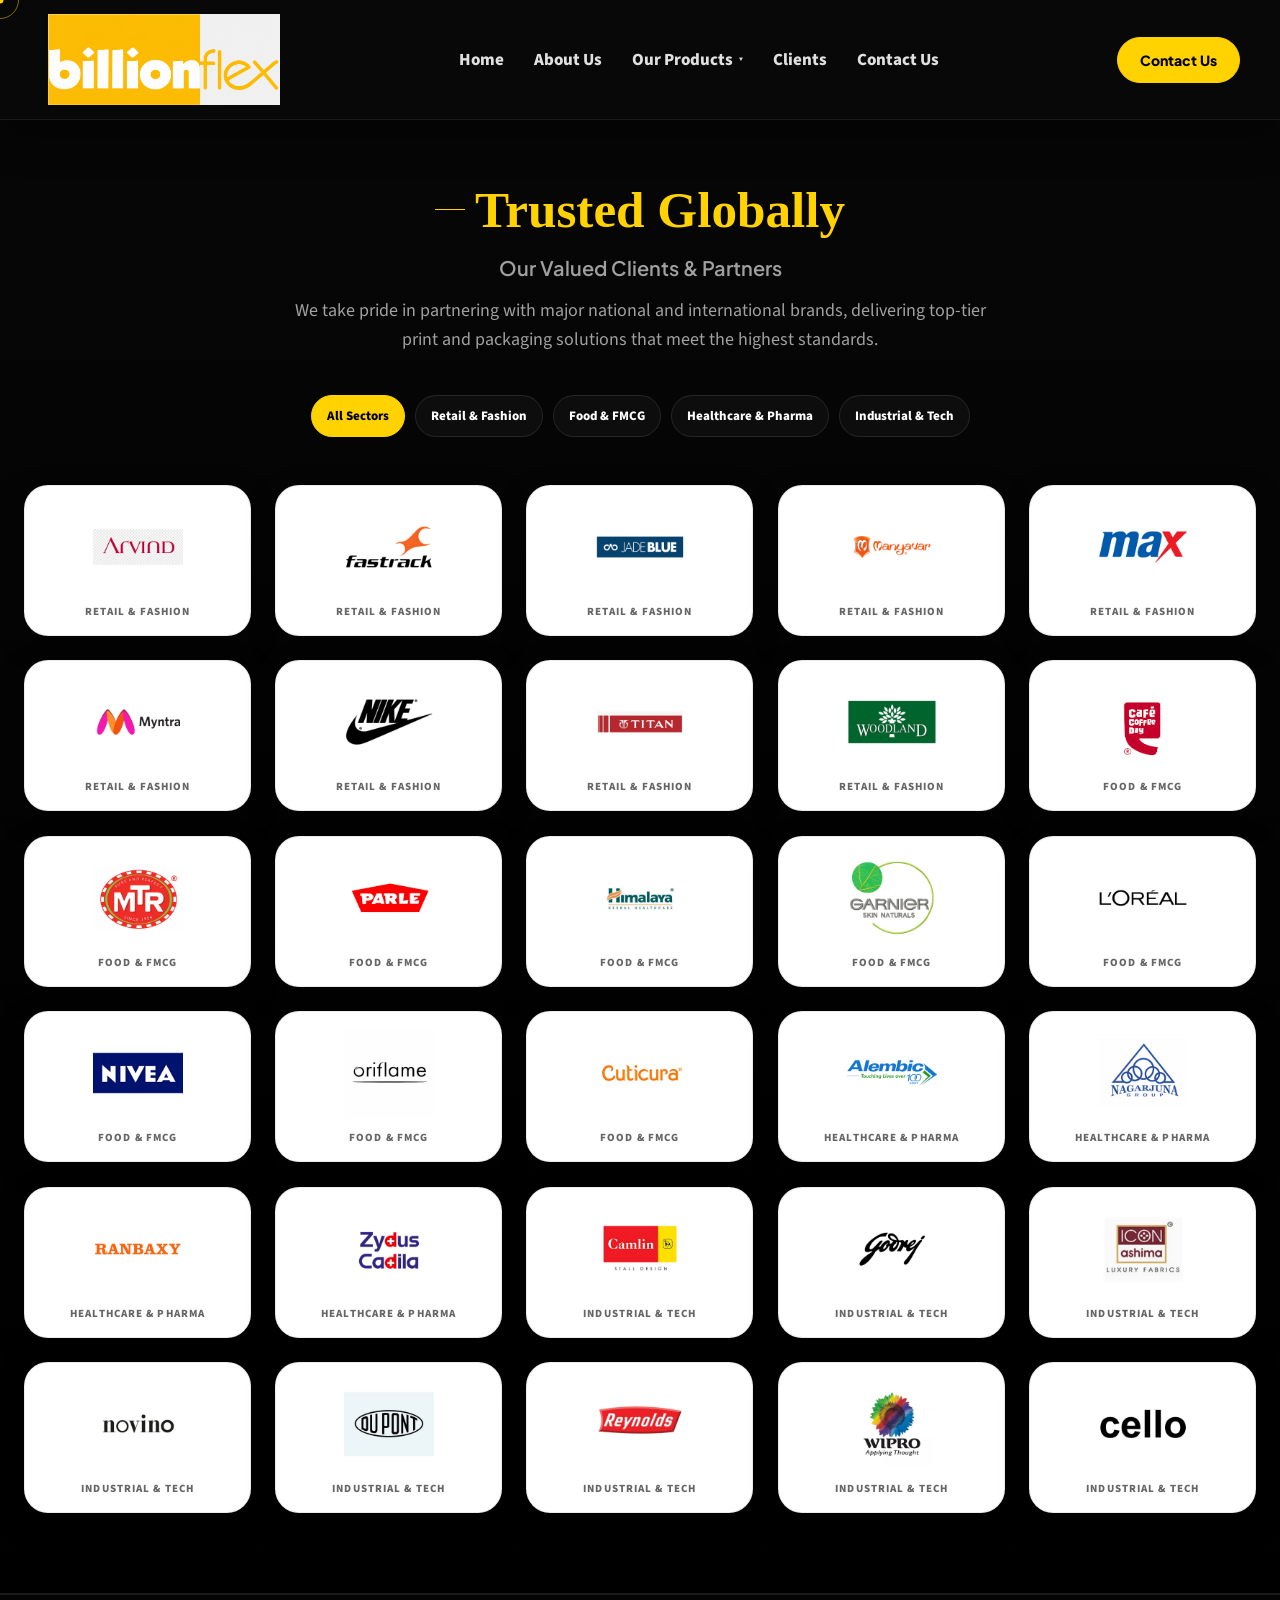
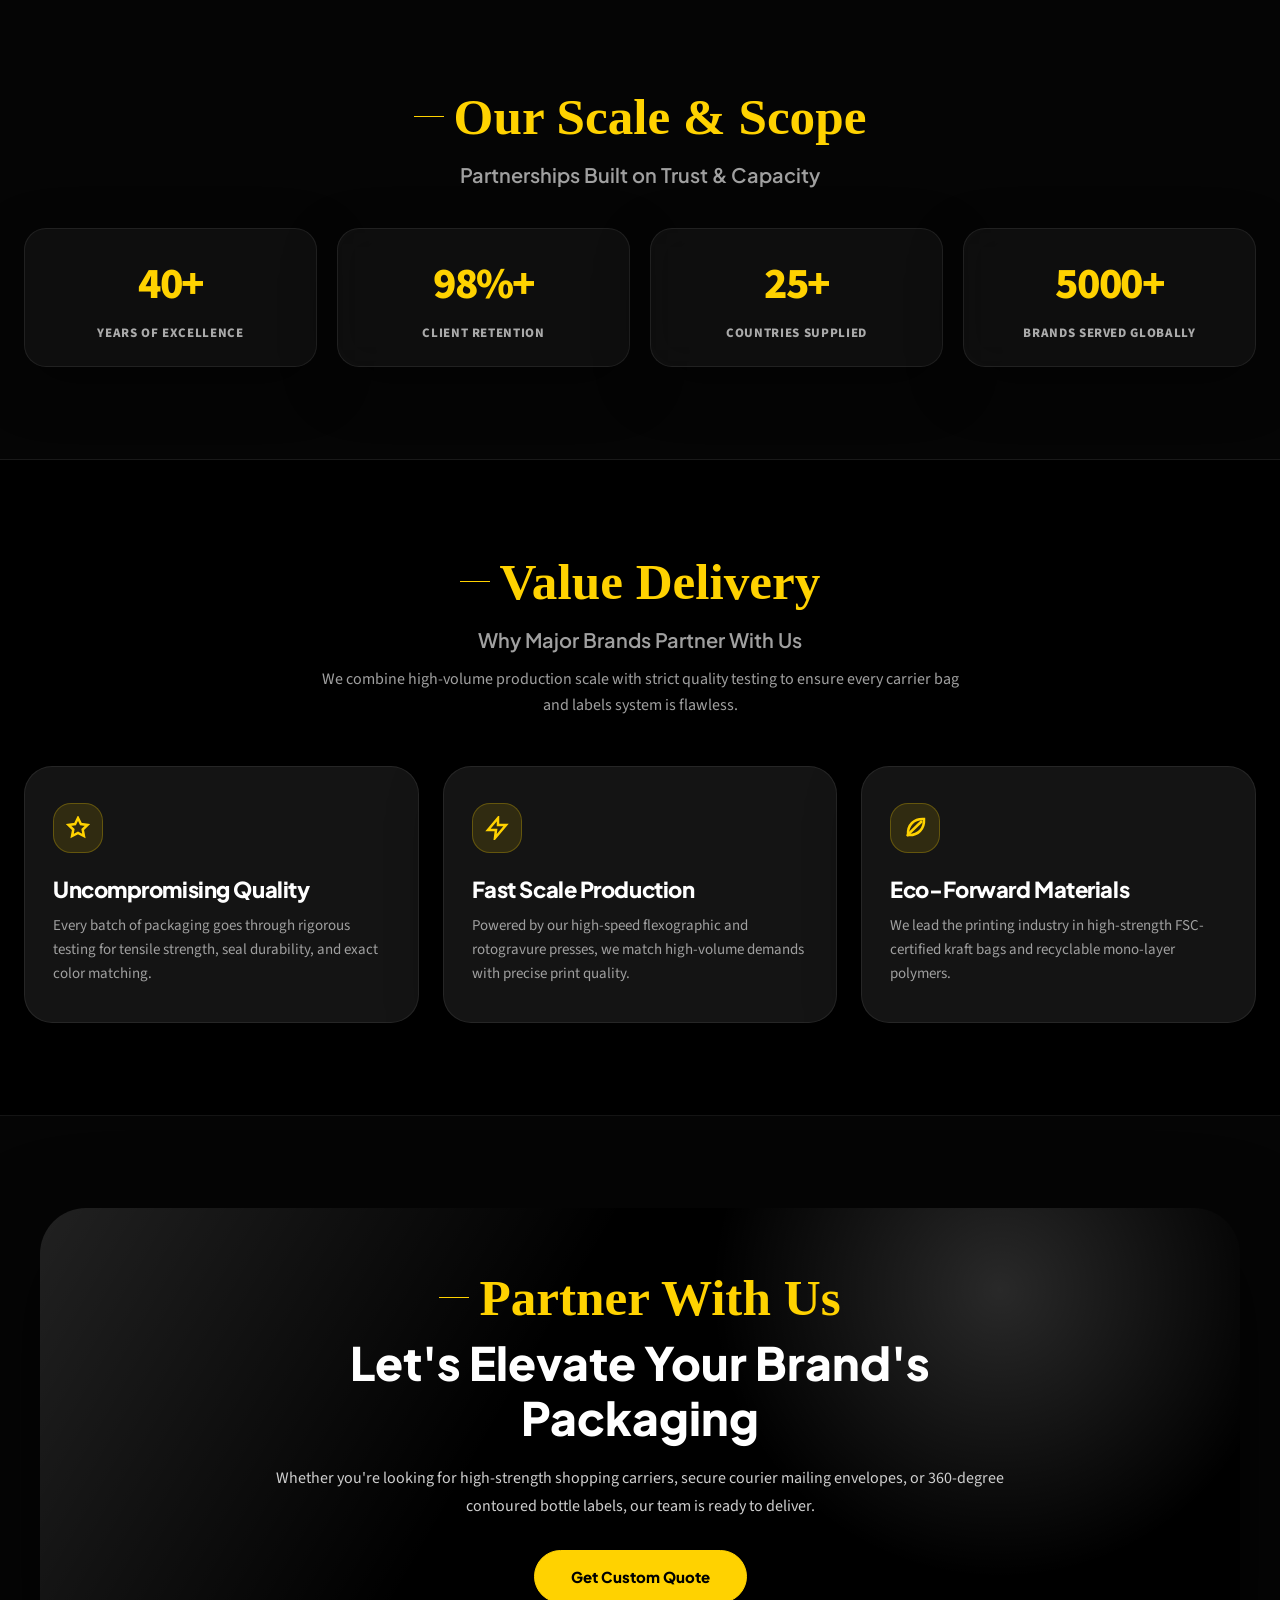
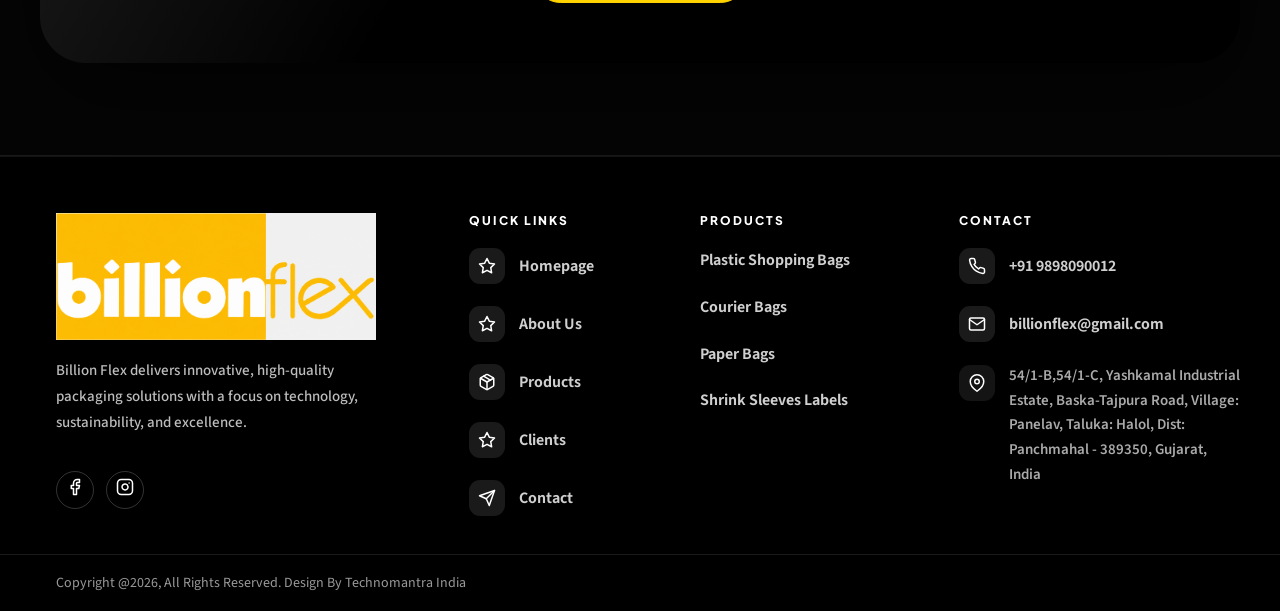
<file: clients.html>
<!DOCTYPE html>
<html lang="en">

<head>
  <meta charset="UTF-8" />
  <meta name="viewport" content="width=device-width, initial-scale=1.0" />
  <title>Our Clients - Billion Flex</title>
  <meta name="description"
    content="Trusted by national and international industry leaders. Explore our diverse client partners across retail, healthcare, e-commerce, and FMCG sectors." />
  <link rel="preconnect" href="https://fonts.googleapis.com">
  <link rel="preconnect" href="https://fonts.gstatic.com" crossorigin>
  <link
    href="https://fonts.googleapis.com/css2?family=Plus+Jakarta+Sans:wght=500;600;700;800&family=Source+Sans+3:ital,wght@0,400;0,500;0,600;0,700;1,400&family=Playfair+Display:wght@700;800&display=swap"
    rel="stylesheet">
  <link rel="stylesheet" href="style.css?v=1.5" />
  <style>
    .clients-hero {
      padding: 180px max(24px, calc((100vw - 1500px)/2)) 80px;
      background: linear-gradient(180deg, #070707 0%, #000 100%);
      border-bottom: 1px solid var(--line);
      text-align: center;
    }
    .clients-hero h1 {
      font-size: clamp(38px, 4vw, 56px);
      line-height: 1.1;
      letter-spacing: -.03em;
      color: #fff;
      margin-bottom: 16px;
    }
    .clients-hero p.subtitle {
      font-size: 18px;
      line-height: 1.6;
      color: #a0a0a0;
      max-width: 700px;
      margin: 0 auto 40px;
    }
    .clients-filter-container {
      display: flex;
      justify-content: center;
      margin-bottom: 48px;
    }
    .clients-grid {
      display: grid;
      grid-template-columns: repeat(auto-fill, minmax(220px, 1fr));
      gap: 24px;
      max-width: 1400px;
      margin: 0 auto;
    }
    .client-card-item {
      display: flex;
      flex-direction: column;
      align-items: center;
      justify-content: center;
      padding: 12px 10px;
      background: #ffffff;
      border: 1px solid rgba(0, 0, 0, 0.08);
      border-radius: 24px;
      aspect-ratio: 1.5;
      box-shadow: 0 10px 30px rgba(0, 0, 0, 0.25);
      transition: transform 0.45s var(--ease), border-color 0.45s var(--ease), box-shadow 0.45s var(--ease);
      will-change: transform;
    }
    .client-card-item img {
      max-width: 90%;
      max-height: 90px;
      width: auto;
      height: auto;
      object-fit: contain;
      filter: none;
      margin: 0;
      padding: 0;
      transition: transform 0.4s var(--ease);
    }
    .client-card-item span.client-sector {
      margin-top: 12px;
      font-size: 11px;
      font-weight: 800;
      letter-spacing: 0.1em;
      text-transform: uppercase;
      color: #666;
      transition: color 0.4s;
    }
    @media (hover: hover) {
      .client-card-item:hover {
        transform: translateY(-6px);
        border-color: var(--gold);
        box-shadow: 0 20px 45px rgba(255, 210, 0, 0.15);
      }
      .client-card-item:hover img {
        transform: scale(1.06);
      }
      .client-card-item:hover span.client-sector {
        color: #b5912a;
      }
    }
    @media (max-width: 640px) {
      .clients-grid {
        grid-template-columns: repeat(2, 1fr);
        gap: 16px;
      }
      .client-card-item {
        padding: 8px 6px;
        aspect-ratio: 1.3;
        border-radius: 16px;
      }
      .client-card-item img {
        max-width: 95%;
        max-height: 75px;
      }
      .client-card-item span.client-sector {
        margin-top: 6px;
        font-size: 9px;
      }
    }
  </style>
</head>

<body class="clients-page-view">
  <a class="skip-link" href="#main-content">Skip to content</a>
  <div class="preloader" aria-hidden="true">
    <div class="loader-mark">BF</div>
    <p>Billion Flex is loading</p>
  </div>
  <div class="cursor-dot" aria-hidden="true"></div>
  <div class="cursor-ring" aria-hidden="true"></div>

  <header class="site-header" id="top">
    <nav class="navbar">
      <a class="brand" href="index.html#top" aria-label="Billion Flex Home">
        <img src="images and videos/new logo.png" alt="Billion Flex Logo" />
      </a>
            <button class="nav-toggle" aria-label="Open navigation" aria-expanded="false"><span></span><span></span><span></span></button>
      <div class="nav-menu">
        <a href="index.html#home">Home</a>
        <a href="about.html">About Us</a>
        <div class="nav-dropdown">
          <a href="products.html" class="nav-dropdown-toggle">Our Products <span class="nav-caret">&#9662;</span></a>
          <div class="nav-dropdown-menu">
            <a href="plastic-shopping-bags.html">Plastic Shopping Bags</a>
            <a href="courier-bags.html">Courier Bags</a>
            <a href="paper-bags.html">Paper Bags</a>
            <a href="shrink-sleeves-labels.html">Shrink Sleeves Labels</a>
          </div>
        </div>
        <a href="clients.html">Clients</a>
        <a href="contact.html">Contact Us</a>
      </div>
      <a class="btn btn-dark nav-cta magnetic" href="contact.html"><span>Contact Us</span></a>
    </nav>
  </header>

  <main id="main-content">
    <section class="clients-hero">
      <span class="eyebrow" style="color: var(--gold);"><span></span> Trusted Globally</span>
      <h1>Our Valued Clients & Partners</h1>
      <p class="subtitle">We take pride in partnering with major national and international brands, delivering top-tier print and packaging solutions that meet the highest standards.</p>

      <div class="clients-filter-container reveal">
        <div class="filter-tabs" role="tablist" aria-label="Client categories">
          <button class="active magnetic" data-filter="all">All Sectors</button>
          <button class="magnetic" data-filter="retail">Retail & Fashion</button>
          <button class="magnetic" data-filter="fmcg">Food & FMCG</button>
          <button class="magnetic" data-filter="pharma">Healthcare & Pharma</button>
          <button class="magnetic" data-filter="industrial">Industrial & Tech</button>
        </div>
      </div>

      <div class="clients-grid reveal delay-1">
        <!-- Retail & Fashion -->
        <article class="client-card-item product-card tilt-card" data-category="retail">
          <img src="images and videos/clients/arvind.png" alt="Arvind" />
          <span class="client-sector">Retail & Fashion</span>
        </article>
        <article class="client-card-item product-card tilt-card" data-category="retail">
          <img src="images and videos/clients/fastrack.png" alt="Fastrack" />
          <span class="client-sector">Retail & Fashion</span>
        </article>
        <article class="client-card-item product-card tilt-card" data-category="retail">
          <img src="images and videos/clients/jadeblue.png" alt="Jade Blue" />
          <span class="client-sector">Retail & Fashion</span>
        </article>
        <article class="client-card-item product-card tilt-card" data-category="retail">
          <img src="images and videos/clients/manyavar.png" alt="Manyavar" />
          <span class="client-sector">Retail & Fashion</span>
        </article>
        <article class="client-card-item product-card tilt-card" data-category="retail">
          <img src="images and videos/clients/max.png" alt="Max" />
          <span class="client-sector">Retail & Fashion</span>
        </article>
        <article class="client-card-item product-card tilt-card" data-category="retail">
          <img src="images and videos/clients/myntra.png" alt="Myntra" />
          <span class="client-sector">Retail & Fashion</span>
        </article>
        <article class="client-card-item product-card tilt-card" data-category="retail">
          <img src="images and videos/clients/nike.png" alt="Nike" />
          <span class="client-sector">Retail & Fashion</span>
        </article>
        <article class="client-card-item product-card tilt-card" data-category="retail">
          <img src="images and videos/clients/titan.png" alt="Titan" />
          <span class="client-sector">Retail & Fashion</span>
        </article>
        <article class="client-card-item product-card tilt-card" data-category="retail">
          <img src="images and videos/clients/woodland.png" alt="Woodland" />
          <span class="client-sector">Retail & Fashion</span>
        </article>

        <!-- Food & FMCG -->
        <article class="client-card-item product-card tilt-card" data-category="fmcg">
          <img src="images and videos/clients/cafecoffe day.png" alt="Cafe Coffee Day" />
          <span class="client-sector">Food & FMCG</span>
        </article>
        <article class="client-card-item product-card tilt-card" data-category="fmcg">
          <img src="images and videos/clients/mtr.png" alt="MTR" />
          <span class="client-sector">Food & FMCG</span>
        </article>
        <article class="client-card-item product-card tilt-card" data-category="fmcg">
          <img src="images and videos/clients/parle.png" alt="Parle" />
          <span class="client-sector">Food & FMCG</span>
        </article>
        <article class="client-card-item product-card tilt-card" data-category="fmcg">
          <img src="images and videos/clients/himalaya.png" alt="Himalaya" />
          <span class="client-sector">Food & FMCG</span>
        </article>
        <article class="client-card-item product-card tilt-card" data-category="fmcg">
          <img src="images and videos/clients/garnier.png" alt="Garnier" />
          <span class="client-sector">Food & FMCG</span>
        </article>
        <article class="client-card-item product-card tilt-card" data-category="fmcg">
          <img src="images and videos/clients/loreal.png" alt="L'Oreal" />
          <span class="client-sector">Food & FMCG</span>
        </article>
        <article class="client-card-item product-card tilt-card" data-category="fmcg">
          <img src="images and videos/clients/nivea.png" alt="Nivea" />
          <span class="client-sector">Food & FMCG</span>
        </article>
        <article class="client-card-item product-card tilt-card" data-category="fmcg">
          <img src="images and videos/clients/oriflame.png" alt="Oriflame" />
          <span class="client-sector">Food & FMCG</span>
        </article>
        <article class="client-card-item product-card tilt-card" data-category="fmcg">
          <img src="images and videos/clients/cuticura.png" alt="Cuticura" />
          <span class="client-sector">Food & FMCG</span>
        </article>

        <!-- Healthcare & Pharma -->
        <article class="client-card-item product-card tilt-card" data-category="pharma">
          <img src="images and videos/clients/alembic.png" alt="Alembic" />
          <span class="client-sector">Healthcare & Pharma</span>
        </article>
        <article class="client-card-item product-card tilt-card" data-category="pharma">
          <img src="images and videos/clients/nagarjuna.png" alt="Nagarjuna" />
          <span class="client-sector">Healthcare & Pharma</span>
        </article>
        <article class="client-card-item product-card tilt-card" data-category="pharma">
          <img src="images and videos/clients/ranbaxy.png" alt="Ranbaxy" />
          <span class="client-sector">Healthcare & Pharma</span>
        </article>
        <article class="client-card-item product-card tilt-card" data-category="pharma">
          <img src="images and videos/clients/zydus.png" alt="Zydus" />
          <span class="client-sector">Healthcare & Pharma</span>
        </article>

        <!-- Industrial & Tech -->
        <article class="client-card-item product-card tilt-card" data-category="industrial">
          <img src="images and videos/clients/camlin.png" alt="Camlin" />
          <span class="client-sector">Industrial & Tech</span>
        </article>
        <article class="client-card-item product-card tilt-card" data-category="industrial">
          <img src="images and videos/clients/goorej.png" alt="Godrej" />
          <span class="client-sector">Industrial & Tech</span>
        </article>
        <article class="client-card-item product-card tilt-card" data-category="industrial">
          <img src="images and videos/clients/icon.png" alt="Icon" />
          <span class="client-sector">Industrial & Tech</span>
        </article>
        <article class="client-card-item product-card tilt-card" data-category="industrial">
          <img src="images and videos/clients/novino.png" alt="Novino" />
          <span class="client-sector">Industrial & Tech</span>
        </article>
        <article class="client-card-item product-card tilt-card" data-category="industrial">
          <img src="images and videos/clients/oupont.png" alt="DuPont" />
          <span class="client-sector">Industrial & Tech</span>
        </article>
        <article class="client-card-item product-card tilt-card" data-category="industrial">
          <img src="images and videos/clients/reynolds.png" alt="Reynolds" />
          <span class="client-sector">Industrial & Tech</span>
        </article>
        <article class="client-card-item product-card tilt-card" data-category="industrial">
          <img src="images and videos/clients/wipro.png" alt="Wipro" />
          <span class="client-sector">Industrial & Tech</span>
        </article>
        <article class="client-card-item product-card tilt-card" data-category="industrial">
          <img src="images and videos/clients/cello.png" alt="Cello" />
          <span class="client-sector">Industrial & Tech</span>
        </article>
      </div>
    </section>

    <!-- Trust Statistics Section -->
    <section class="about-impact section-pad reveal" style="border-top: 1px solid var(--line); border-bottom: 1px solid var(--line); background: #050505;">
      <div class="about-impact-wrap">
        <div class="about-section-title" style="text-align: center; margin-bottom: 40px;">
          <span class="eyebrow" style="color: var(--gold); justify-content: center; display: inline-flex;"><span></span> Our Scale & Scope</span>
          <h2 style="font-size: clamp(30px, 4vw, 48px); font-weight: 900; color: #fff; margin-top: 10px;">Partnerships Built on Trust & Capacity</h2>
        </div>
        <div class="hero-stats about-impact-stats" style="max-width: none; margin-top: 0; gap: 20px;">
          <div style="background: rgba(20,20,20,.68); border: 1px solid rgba(255,255,255,.08); border-radius: 22px; padding: 24px; text-align: center; backdrop-filter: blur(18px);">
            <strong style="font-size: clamp(28px, 3.5vw, 44px); color: var(--gold); display: block; font-weight: 800;">40+</strong>
            <span style="display: block; color: #aaa; font-weight: 800; font-size: 13px; margin-top: 8px; text-transform: uppercase; letter-spacing: 0.05em;">Years of Excellence</span>
          </div>
          <div style="background: rgba(20,20,20,.68); border: 1px solid rgba(255,255,255,.08); border-radius: 22px; padding: 24px; text-align: center; backdrop-filter: blur(18px);">
            <strong style="font-size: clamp(28px, 3.5vw, 44px); color: var(--gold); display: block; font-weight: 800;">98%+</strong>
            <span style="display: block; color: #aaa; font-weight: 800; font-size: 13px; margin-top: 8px; text-transform: uppercase; letter-spacing: 0.05em;">Client Retention</span>
          </div>
          <div style="background: rgba(20,20,20,.68); border: 1px solid rgba(255,255,255,.08); border-radius: 22px; padding: 24px; text-align: center; backdrop-filter: blur(18px);">
            <strong style="font-size: clamp(28px, 3.5vw, 44px); color: var(--gold); display: block; font-weight: 800;">25+</strong>
            <span style="display: block; color: #aaa; font-weight: 800; font-size: 13px; margin-top: 8px; text-transform: uppercase; letter-spacing: 0.05em;">Countries Supplied</span>
          </div>
          <div style="background: rgba(20,20,20,.68); border: 1px solid rgba(255,255,255,.08); border-radius: 22px; padding: 24px; text-align: center; backdrop-filter: blur(18px);">
            <strong style="font-size: clamp(28px, 3.5vw, 44px); color: var(--gold); display: block; font-weight: 800;">5000+</strong>
            <span style="display: block; color: #aaa; font-weight: 800; font-size: 13px; margin-top: 8px; text-transform: uppercase; letter-spacing: 0.05em;">Brands Served Globally</span>
          </div>
        </div>
      </div>
    </section>

    <!-- Why Top Brands Choose Billion Flex Section -->
    <section class="partnership-pillars section-pad reveal" style="background: #000000; border-bottom: 1px solid var(--line);">
      <div class="about-impact-wrap">
        <div class="about-section-title" style="text-align: center; margin-bottom: 48px;">
          <span class="eyebrow" style="color: var(--gold); justify-content: center; display: inline-flex;"><span></span> Value Delivery</span>
          <h2 style="font-size: clamp(30px, 4vw, 48px); font-weight: 900; color: #fff; margin-top: 10px;">Why Major Brands Partner With Us</h2>
          <p style="color: #a0a0a0; margin-top: 14px; font-size: 16px; max-width: 640px; margin-left: auto; margin-right: auto; line-height: 1.6;">We combine high-volume production scale with strict quality testing to ensure every carrier bag and labels system is flawless.</p>
        </div>
        <div class="premium-grid" style="gap: 24px;">
          <article class="premium-card tilt-card" style="position: relative; border: 1px solid var(--line); background: var(--white); border-radius: var(--radius); padding: 36px 28px; box-shadow: var(--shadow-soft); transition: transform 0.45s var(--ease), border-color 0.45s var(--ease), box-shadow 0.45s var(--ease);">
            <div class="why-choose-icon" style="width: 50px; height: 50px; display: grid; place-items: center; border-radius: 18px; background: rgba(255,210,0,.12); border: 1px solid rgba(255,210,0,.25); color: var(--gold); margin-bottom: 24px;">
              <svg viewBox="0 0 24 24" fill="none" stroke="currentColor" stroke-width="2.5" style="width: 24px; height: 24px;"><path d="M12 2l2.9 6 6.6.9-4.8 4.6 1.2 6.5L12 16.8 6.1 20l1.2-6.5L2.5 8.9 9.1 8 12 2z"/></svg>
            </div>
            <h3 style="font-size: 22px; color: #fff; margin-bottom: 12px; font-weight: 800; font-family: var(--font-head);">Uncompromising Quality</h3>
            <p style="color: #a0a0a0; font-size: 15px; line-height: 1.6;">Every batch of packaging goes through rigorous testing for tensile strength, seal durability, and exact color matching.</p>
          </article>
          <article class="premium-card tilt-card" style="position: relative; border: 1px solid var(--line); background: var(--white); border-radius: var(--radius); padding: 36px 28px; box-shadow: var(--shadow-soft); transition: transform 0.45s var(--ease), border-color 0.45s var(--ease), box-shadow 0.45s var(--ease);">
            <div class="why-choose-icon" style="width: 50px; height: 50px; display: grid; place-items: center; border-radius: 18px; background: rgba(255,210,0,.12); border: 1px solid rgba(255,210,0,.25); color: var(--gold); margin-bottom: 24px;">
              <svg viewBox="0 0 24 24" fill="none" stroke="currentColor" stroke-width="2.5" style="width: 24px; height: 24px;"><path d="M13 2L3 14h8l-1 8 11-13h-8l0-7z"/></svg>
            </div>
            <h3 style="font-size: 22px; color: #fff; margin-bottom: 12px; font-weight: 800; font-family: var(--font-head);">Fast Scale Production</h3>
            <p style="color: #a0a0a0; font-size: 15px; line-height: 1.6;">Powered by our high-speed flexographic and rotogravure presses, we match high-volume demands with precise print quality.</p>
          </article>
          <article class="premium-card tilt-card" style="position: relative; border: 1px solid var(--line); background: var(--white); border-radius: var(--radius); padding: 36px 28px; box-shadow: var(--shadow-soft); transition: transform 0.45s var(--ease), border-color 0.45s var(--ease), box-shadow 0.45s var(--ease);">
            <div class="why-choose-icon" style="width: 50px; height: 50px; display: grid; place-items: center; border-radius: 18px; background: rgba(255,210,0,.12); border: 1px solid rgba(255,210,0,.25); color: var(--gold); margin-bottom: 24px;">
              <svg viewBox="0 0 24 24" fill="none" stroke="currentColor" stroke-width="2.5" style="width: 24px; height: 24px;"><path d="M21 3s-7.5-.5-12 4-4 12-4 12 7.5.5 12-4 4-12 4-12z"/><path d="M4 20c5-6 9-9 15-15"/></svg>
            </div>
            <h3 style="font-size: 22px; color: #fff; margin-bottom: 12px; font-weight: 800; font-family: var(--font-head);">Eco-Forward Materials</h3>
            <p style="color: #a0a0a0; font-size: 15px; line-height: 1.6;">We lead the printing industry in high-strength FSC-certified kraft bags and recyclable mono-layer polymers.</p>
          </article>
        </div>
      </div>
    </section>

    <!-- CTA Section -->
    <section class="about-cta section-pad reveal" style="background: #050505; border-bottom: 1px solid var(--line);">
      <div class="service-card reveal" style="max-width: 1200px; margin: auto; text-align: center; min-height: auto; padding: 60px 40px; display: flex; flex-direction: column; justify-content: center; align-items: center;">
        <div class="service-copy" style="max-width: 760px; margin: auto;">
          <span class="eyebrow" style="color: var(--gold); justify-content: center; display: inline-flex; margin-bottom: 20px;"><span></span> Partner With Us</span>
          <h2 style="font-size: clamp(28px, 4vw, 46px); font-weight: 900; color: #fff; line-height: 1.2; font-family: var(--font-head);">Let's Elevate Your Brand's Packaging</h2>
          <p style="color: #cfcfcf; line-height: 1.7; margin: 20px 0 30px; font-size: 16px;">Whether you're looking for high-strength shopping carriers, secure courier mailing envelopes, or 360-degree contoured bottle labels, our team is ready to deliver.</p>
          <a href="contact.html" class="btn btn-dark magnetic" style="padding: 16px 36px; font-size: 15px; border-radius: 999px;"><span>Get Custom Quote</span></a>
        </div>
      </div>
    </section>
  </main>

  <footer class="footer professional-footer" style="border-top: 1px solid var(--line);">
    <div class="footer-main">
      <div class="footer-brand">
        <a href="index.html" class="footer-logo-link">
          <img src="images and videos/new logo.png" alt="Billion Flex Logo" />
        </a>
        <p>Billion Flex delivers innovative, high-quality packaging solutions with a focus on technology,
          sustainability, and excellence.</p>
        <div class="social-links" style="margin-top: 16px;">
          <a class="social-link" href="https://www.facebook.com/share/18xaZN7vca/?mibextid=wwXIfr" target="_blank" rel="noopener" aria-label="Facebook"><span
              data-icon="facebook"></span></a>
          <a class="social-link" href="https://instagram.com" target="_blank" rel="noopener"
            aria-label="Instagram"><span data-icon="instagram"></span></a>
        </div>
      </div>
      <div class="footer-col">
        <h4>Quick Links</h4>
        <a class="footer-link" href="index.html#home"><span class="footer-link-icon" aria-hidden="true"><svg
              xmlns="http://www.w3.org/2000/svg" viewBox="0 0 24 24" fill="none" stroke="currentColor" stroke-width="2"
              stroke-linecap="round" stroke-linejoin="round">
              <path d="m12 2 3.09 6.26L22 9.27l-5 4.87 1.18 6.88L12 17.77l-6.18 3.25L7 14.14 2 9.27l6.91-1.01L12 2z" />
            </svg></span>Homepage</a>
        <a class="footer-link" href="about.html"><span class="footer-link-icon" aria-hidden="true"><svg
              xmlns="http://www.w3.org/2000/svg" viewBox="0 0 24 24" fill="none" stroke="currentColor" stroke-width="2"
              stroke-linecap="round" stroke-linejoin="round">
              <path d="m12 2 3.09 6.26L22 9.27l-5 4.87 1.18 6.88L12 17.77l-6.18 3.25L7 14.14 2 9.27l6.91-1.01L12 2z" />
            </svg></span>About Us</a>
        <a class="footer-link" href="products.html"><span class="footer-link-icon" aria-hidden="true"><svg
              xmlns="http://www.w3.org/2000/svg" viewBox="0 0 24 24" fill="none" stroke="currentColor" stroke-width="2"
              stroke-linecap="round" stroke-linejoin="round">
              <path d="m7.5 4.27 9 5.15" />
              <path
                d="M21 8a2 2 0 0 0-1-1.73l-7-4a2 2 0 0 0-2 0l-7 4A2 2 0 0 0 3 8v8a2 2 0 0 0 1 1.73l7 4a2 2 0 0 0 2 0l7-4A2 2 0 0 0 21 16Z" />
              <path d="m3.3 7 8.7 5 8.7-5" />
              <path d="M12 22V12" />
            </svg></span>Products</a>
        <a class="footer-link" href="clients.html"><span class="footer-link-icon" aria-hidden="true"><svg
              xmlns="http://www.w3.org/2000/svg" viewBox="0 0 24 24" fill="none" stroke="currentColor" stroke-width="2"
              stroke-linecap="round" stroke-linejoin="round">
              <path d="M12 2l3.09 6.26L22 9.27l-5 4.87 1.18 6.88L12 17.77l-6.18 3.25L7 14.14 2 9.27l6.91-1.01L12 2z" />
            </svg></span>Clients</a>
        <a class="footer-link" href="contact.html"><span class="footer-link-icon" aria-hidden="true"><svg
              xmlns="http://www.w3.org/2000/svg" viewBox="0 0 24 24" fill="none" stroke="currentColor" stroke-width="2"
              stroke-linecap="round" stroke-linejoin="round">
              <path d="m22 2-7 20-4-9-9-4Z" />
              <path d="M22 2 11 13" />
            </svg></span>Contact</a>
      </div>
      <div class="footer-col">
        <h4>Products</h4>
        <a class="footer-link" href="plastic-shopping-bags.html">Plastic Shopping Bags</a>
        <a class="footer-link" href="courier-bags.html">Courier Bags</a>
        <a class="footer-link" href="paper-bags.html">Paper Bags</a>
        <a class="footer-link" href="shrink-sleeves-labels.html">Shrink Sleeves Labels</a>
      </div>
<div class="footer-col footer-contact">
        <h4>Contact</h4>
        <a class="footer-link" href="tel:+919898090012"><span class="footer-link-icon" aria-hidden="true"><svg
              xmlns="http://www.w3.org/2000/svg" viewBox="0 0 24 24" fill="none" stroke="currentColor" stroke-width="2"
              stroke-linecap="round" stroke-linejoin="round">
              <path
                d="M22 16.92v3a2 2 0 0 1-2.18 2 19.79 19.79 0 0 1-8.63-3.07 19.5 19.5 0 0 1-6-6 19.79 19.79 0 0 1-3.07-8.67A2 2 0 0 1 4.11 2h3a2 2 0 0 1 2 1.72 12.84 12.84 0 0 0 .7 2.81 2 2 0 0 1-.45 2.11L8.09 9.91a16 16 0 0 0 6 6l1.27-1.27a2 2 0 0 1 2.11-.45 12.84 12.84 0 0 0 2.81.7A2 2 0 0 1 22 16.92z" />
            </svg></span>+91 9898090012</a>
        <a class="footer-link" href="mailto:billionflex@gmail.com"><span class="footer-link-icon"
            aria-hidden="true"><svg xmlns="http://www.w3.org/2000/svg" viewBox="0 0 24 24" fill="none"
              stroke="currentColor" stroke-width="2" stroke-linecap="round" stroke-linejoin="round">
              <path d="M4 4h16c1.1 0 2 .9 2 2v12c0 1.1-.9 2-2 2H4c-1.1 0-2-.9-2-2V6c0-1.1.9-2 2-2z" />
              <path d="m22 6-10 7L2 6" />
            </svg></span>billionflex@gmail.com</a>
        <div class="footer-line"><span class="footer-link-icon" aria-hidden="true"><svg
              xmlns="http://www.w3.org/2000/svg" viewBox="0 0 24 24" fill="none" stroke="currentColor" stroke-width="2"
              stroke-linecap="round" stroke-linejoin="round">
              <path d="M21 10c0 7-9 13-9 13s-9-6-9-13a9 9 0 0 1 18 0z" />
              <circle cx="12" cy="10" r="3" />
            </svg></span><span>54/1-B,54/1-C, Yashkamal Industrial Estate, Baska-Tajpura Road, Village: Panelav, Taluka:
            Halol, Dist: Panchmahal - 389350, Gujarat, India</span></div>
      </div>
    </div>
    <div class="footer-bottom">
      <p>Copyright @2026, All Rights Reserved. Design By Technomantra India</p>
    </div>
  </footer>

  <script src="script.js"></script>
</body>

</html>
</file>
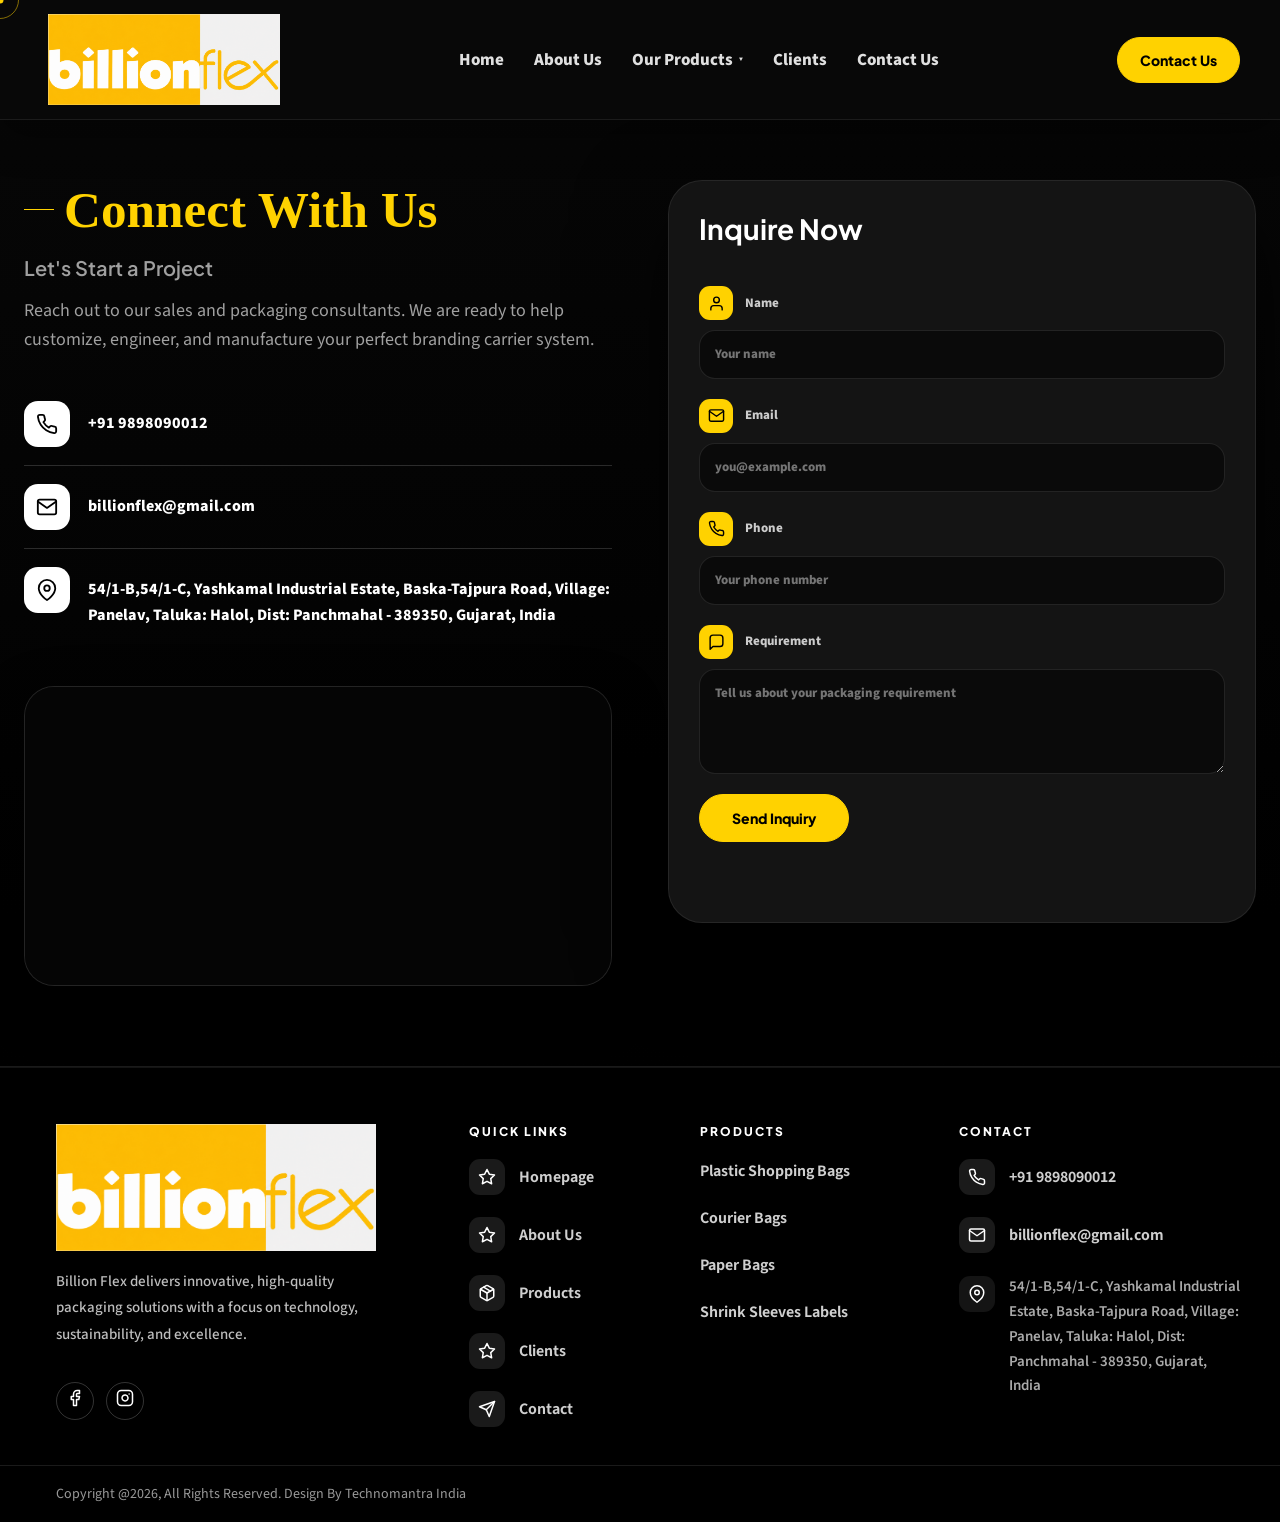
<file: contact.html>
<!DOCTYPE html>
<html lang="en">

<head>
  <meta charset="UTF-8" />
  <meta name="viewport" content="width=device-width, initial-scale=1.0" />
  <title>Contact Us - Billion Flex</title>
  <meta name="description"
    content="Contact Billion Flex for custom printing and packaging solutions. Inquire about our paper bags, plastic shopping bags, courier bags, and labels." />
  <link rel="preconnect" href="https://fonts.googleapis.com">
  <link rel="preconnect" href="https://fonts.gstatic.com" crossorigin>
  <link
    href="https://fonts.googleapis.com/css2?family=Plus+Jakarta+Sans:wght@500;600;700;800&family=Source+Sans+3:ital,wght@0,400;0,500;0,600;0,700;1,400&family=Playfair+Display:wght@700;800&display=swap"
    rel="stylesheet">
  <link rel="stylesheet" href="style.css?v=1.5" />
  <style>
    .contact-page-hero {
      padding: 180px max(24px, calc((100vw - 1500px)/2)) 80px;
      background: linear-gradient(180deg, #070707 0%, #000 100%);
      border-bottom: 1px solid var(--line);
    }
    .contact-grid-layout {
      display: grid;
      grid-template-columns: 1fr 1fr;
      gap: 56px;
      align-items: start;
    }
    .contact-details-column {
      position: sticky;
      top: 140px;
    }
    .contact-details-column h1 {
      font-size: clamp(38px, 4vw, 56px);
      line-height: 1.1;
      letter-spacing: -.03em;
      color: #fff;
      margin-bottom: 16px;
    }
    .contact-details-column p.subtitle {
      font-size: 18px;
      line-height: 1.6;
      color: #a0a0a0;
      margin-bottom: 40px;
    }
    .map-container {
      margin-top: 40px;
      border-radius: 30px;
      overflow: hidden;
      border: 1px solid var(--line);
      height: 300px;
      background: #111;
      box-shadow: var(--shadow-soft);
    }
    .map-container iframe {
      width: 100%;
      height: 100%;
      border: none;
      filter: invert(90%) hue-rotate(180deg) contrast(120%);
    }
    @media (max-width: 968px) {
      .contact-grid-layout {
        grid-template-columns: 1fr;
        gap: 40px;
      }
      .contact-details-column {
        position: relative;
        top: auto;
      }
    }
  </style>
</head>

<body class="contact-page-view">
  <a class="skip-link" href="#main-content">Skip to content</a>
  <div class="preloader" aria-hidden="true">
    <div class="loader-mark">BF</div>
    <p>Billion Flex is loading</p>
  </div>
  <div class="cursor-dot" aria-hidden="true"></div>
  <div class="cursor-ring" aria-hidden="true"></div>

  <header class="site-header" id="top">
    <nav class="navbar">
      <a class="brand" href="index.html#top" aria-label="Billion Flex Home">
        <img src="images and videos/new logo.png" alt="Billion Flex Logo" />
      </a>
            <button class="nav-toggle" aria-label="Open navigation" aria-expanded="false"><span></span><span></span><span></span></button>
      <div class="nav-menu">
        <a href="index.html#home">Home</a>
        <a href="about.html">About Us</a>
        <div class="nav-dropdown">
          <a href="products.html" class="nav-dropdown-toggle">Our Products <span class="nav-caret">&#9662;</span></a>
          <div class="nav-dropdown-menu">
            <a href="plastic-shopping-bags.html">Plastic Shopping Bags</a>
            <a href="courier-bags.html">Courier Bags</a>
            <a href="paper-bags.html">Paper Bags</a>
            <a href="shrink-sleeves-labels.html">Shrink Sleeves Labels</a>
          </div>
        </div>
        <a href="clients.html">Clients</a>
        <a href="contact.html">Contact Us</a>
      </div>
      <a class="btn btn-dark nav-cta magnetic" href="contact.html"><span>Contact Us</span></a>
    </nav>
  </header>

  <main id="main-content">
    <section class="contact-page-hero">
      <div class="contact-grid-layout">
        <!-- Details & Map -->
        <div class="contact-details-column reveal">
          <span class="eyebrow" style="color: var(--gold);"><span></span> Connect With Us</span>
          <h1>Let's Start a Project</h1>
          <p class="subtitle">Reach out to our sales and packaging consultants. We are ready to help customize, engineer, and manufacture your perfect branding carrier system.</p>
          
          <div class="contact-lines" style="margin-top: 0;">
            <a href="tel:+919898090012"><span class="contact-line-icon" aria-hidden="true"><svg
                  xmlns="http://www.w3.org/2000/svg" viewBox="0 0 24 24" fill="none" stroke="currentColor"
                  stroke-width="2" stroke-linecap="round" stroke-linejoin="round">
                  <path
                    d="M22 16.92v3a2 2 0 0 1-2.18 2 19.79 19.79 0 0 1-8.63-3.07 19.5 19.5 0 0 1-6-6 19.79 19.79 0 0 1-3.07-8.67A2 2 0 0 1 4.11 2h3a2 2 0 0 1 2 1.72 12.84 12.84 0 0 0 .7 2.81 2 2 0 0 1-.45 2.11L8.09 9.91a16 16 0 0 0 6 6l1.27-1.27a2 2 0 0 1 2.11-.45 12.84 12.84 0 0 0 2.81.7A2 2 0 0 1 22 16.92z" />
                </svg></span><span class="contact-line-text">+91 9898090012</span></a>
            <a href="mailto:billionflex@gmail.com"><span class="contact-line-icon" aria-hidden="true"><svg
                  xmlns="http://www.w3.org/2000/svg" viewBox="0 0 24 24" fill="none" stroke="currentColor"
                  stroke-width="2" stroke-linecap="round" stroke-linejoin="round">
                  <path d="M4 4h16c1.1 0 2 .9 2 2v12c0 1.1-.9 2-2 2H4c-1.1 0-2-.9-2-2V6c0-1.1.9-2 2-2z" />
                  <path d="m22 6-10 7L2 6" />
                </svg></span><span class="contact-line-text">billionflex@gmail.com</span></a>
            <span class="contact-line-row"><span class="contact-line-icon" aria-hidden="true"><svg
                  xmlns="http://www.w3.org/2000/svg" viewBox="0 0 24 24" fill="none" stroke="currentColor"
                  stroke-width="2" stroke-linecap="round" stroke-linejoin="round">
                  <path d="M21 10c0 7-9 13-9 13s-9-6-9-13a9 9 0 0 1 18 0z" />
                  <circle cx="12" cy="10" r="3" />
                </svg></span><span class="contact-line-text">54/1-B,54/1-C, Yashkamal Industrial Estate, Baska-Tajpura Road, Village: Panelav, Taluka: Halol, Dist: Panchmahal - 389350, Gujarat, India</span></span>
          </div>

          <div class="map-container reveal delay-1">
            <!-- Google Maps Embed of Halol, Gujarat -->
            <iframe src="https://www.google.com/maps/embed?pb=!1m18!1m12!1m3!1d3688.1256317208154!2d73.53507567605663!3d22.42429423851505!2m3!1f0!2f0!3f0!3m2!1i1024!2i768!4f13.1!3m3!1m2!1s0x3960efd4b1a45ab7%3A0x6b1069fffa840612!2sYashkamal%20Industrial%20Estate!5e0!3m2!1sen!2sin!4v1716912345678!5m2!1sen!2sin" allowfullscreen="" loading="lazy" referrerpolicy="no-referrer-when-downgrade"></iframe>
          </div>
        </div>

        <!-- Form Column -->
        <div class="contact-form-column reveal delay-1">
          <div class="inquiry-form" style="width: 100%; max-width: none;">
            <h2 style="font-size: 28px; margin-bottom: 20px; color: #fff;">Inquire Now</h2>
            <form class="inquiry-form-actual" style="display: grid; gap: 20px;">
              <label><span class="field-label"><span class="inquiry-field-icon"
                      aria-hidden="true"><svg xmlns="http://www.w3.org/2000/svg" viewBox="0 0 24 24" fill="none"
                        stroke="currentColor" stroke-width="2" stroke-linecap="round" stroke-linejoin="round">
                        <path d="M20 21v-2a4 4 0 0 0-4-4H8a4 4 0 0 0-4 4v2" />
                        <circle cx="12" cy="7" r="4" />
                      </svg></span>Name</span><input type="text" name="name" placeholder="Your name"
                    required style="border: 1px solid rgba(255,255,255,.1); background:#0a0a0a; color:#fff; border-radius:16px; padding:14px 15px; outline:none; transition:.25s; cursor:text;"></label>
              
              <label><span class="field-label"><span class="inquiry-field-icon" aria-hidden="true"><svg
                        xmlns="http://www.w3.org/2000/svg" viewBox="0 0 24 24" fill="none" stroke="currentColor"
                        stroke-width="2" stroke-linecap="round" stroke-linejoin="round">
                        <path d="M4 4h16c1.1 0 2 .9 2 2v12c0 1.1-.9 2-2 2H4c-1.1 0-2-.9-2-2V6c0-1.1.9-2 2-2z" />
                        <path d="m22 6-10 7L2 6" />
                      </svg></span>Email</span><input type="email" name="email" placeholder="you@example.com"
                    required style="border: 1px solid rgba(255,255,255,.1); background:#0a0a0a; color:#fff; border-radius:16px; padding:14px 15px; outline:none; transition:.25s; cursor:text;"></label>
              
              <label><span class="field-label"><span class="inquiry-field-icon" aria-hidden="true"><svg
                        xmlns="http://www.w3.org/2000/svg" viewBox="0 0 24 24" fill="none" stroke="currentColor"
                        stroke-width="2" stroke-linecap="round" stroke-linejoin="round">
                        <path
                          d="M22 16.92v3a2 2 0 0 1-2.18 2 19.79 19.79 0 0 1-8.63-3.07 19.5 19.5 0 0 1-6-6 19.79 19.79 0 0 1-3.07-8.67A2 2 0 0 1 4.11 2h3a2 2 0 0 1 2 1.72 12.84 12.84 0 0 0 .7 2.81 2 2 0 0 1-.45 2.11L8.09 9.91a16 16 0 0 0 6 6l1.27-1.27a2 2 0 0 1 2.11-.45 12.84 12.84 0 0 0 2.81.7A2 2 0 0 1 22 16.92z" />
                      </svg></span>Phone</span><input type="tel" name="phone" placeholder="Your phone number"
                    required style="border: 1px solid rgba(255,255,255,.1); background:#0a0a0a; color:#fff; border-radius:16px; padding:14px 15px; outline:none; transition:.25s; cursor:text;"></label>
              
              <label><span class="field-label"><span class="inquiry-field-icon" aria-hidden="true"><svg
                        xmlns="http://www.w3.org/2000/svg" viewBox="0 0 24 24" fill="none" stroke="currentColor"
                        stroke-width="2" stroke-linecap="round" stroke-linejoin="round">
                        <path d="M21 15a4 4 0 0 1-4 4H7l-4 4V7a4 4 0 0 1 4-4h10a4 4 0 0 1 4 4z" />
                      </svg></span>Requirement</span><textarea name="message" rows="4"
                    placeholder="Tell us about your packaging requirement" required style="border: 1px solid rgba(255,255,255,.1); background:#0a0a0a; color:#fff; border-radius:16px; padding:14px 15px; outline:none; transition:.25s; cursor:text;"></textarea></label>
              
              <button class="btn btn-dark magnetic" type="submit" style="justify-self: start; width: auto; padding: 14px 32px;">Send Inquiry</button>
              <p class="form-note" aria-live="polite" style="margin-top: 10px; font-weight: 800; color: var(--gold);"></p>
            </form>
          </div>
        </div>
      </div>
    </section>
  </main>

  <footer class="footer professional-footer" style="border-top: 1px solid var(--line);">
    <div class="footer-main">
      <div class="footer-brand">
        <a href="index.html" class="footer-logo-link">
          <img src="images and videos/new logo.png" alt="Billion Flex Logo" />
        </a>
        <p>Billion Flex delivers innovative, high-quality packaging solutions with a focus on technology,
          sustainability, and excellence.</p>
        <div class="social-links" style="margin-top: 16px;">
          <a class="social-link" href="https://www.facebook.com/share/18xaZN7vca/?mibextid=wwXIfr" target="_blank" rel="noopener" aria-label="Facebook"><span
              data-icon="facebook"></span></a>
          <a class="social-link" href="https://instagram.com" target="_blank" rel="noopener"
            aria-label="Instagram"><span data-icon="instagram"></span></a>
        </div>
      </div>
      <div class="footer-col">
        <h4>Quick Links</h4>
        <a class="footer-link" href="index.html#home"><span class="footer-link-icon" aria-hidden="true"><svg
              xmlns="http://www.w3.org/2000/svg" viewBox="0 0 24 24" fill="none" stroke="currentColor" stroke-width="2"
              stroke-linecap="round" stroke-linejoin="round">
              <path d="m12 2 3.09 6.26L22 9.27l-5 4.87 1.18 6.88L12 17.77l-6.18 3.25L7 14.14 2 9.27l6.91-1.01L12 2z" />
            </svg></span>Homepage</a>
        <a class="footer-link" href="about.html"><span class="footer-link-icon" aria-hidden="true"><svg
              xmlns="http://www.w3.org/2000/svg" viewBox="0 0 24 24" fill="none" stroke="currentColor" stroke-width="2"
              stroke-linecap="round" stroke-linejoin="round">
              <path d="m12 2 3.09 6.26L22 9.27l-5 4.87 1.18 6.88L12 17.77l-6.18 3.25L7 14.14 2 9.27l6.91-1.01L12 2z" />
            </svg></span>About Us</a>
        <a class="footer-link" href="products.html"><span class="footer-link-icon" aria-hidden="true"><svg
              xmlns="http://www.w3.org/2000/svg" viewBox="0 0 24 24" fill="none" stroke="currentColor" stroke-width="2"
              stroke-linecap="round" stroke-linejoin="round">
              <path d="m7.5 4.27 9 5.15" />
              <path
                d="M21 8a2 2 0 0 0-1-1.73l-7-4a2 2 0 0 0-2 0l-7 4A2 2 0 0 0 3 8v8a2 2 0 0 0 1 1.73l7 4a2 2 0 0 0 2 0l7-4A2 2 0 0 0 21 16Z" />
              <path d="m3.3 7 8.7 5 8.7-5" />
              <path d="M12 22V12" />
            </svg></span>Products</a>
        <a class="footer-link" href="clients.html"><span class="footer-link-icon" aria-hidden="true"><svg
              xmlns="http://www.w3.org/2000/svg" viewBox="0 0 24 24" fill="none" stroke="currentColor" stroke-width="2"
              stroke-linecap="round" stroke-linejoin="round">
              <path d="M12 2l3.09 6.26L22 9.27l-5 4.87 1.18 6.88L12 17.77l-6.18 3.25L7 14.14 2 9.27l6.91-1.01L12 2z" />
            </svg></span>Clients</a>
        <a class="footer-link" href="contact.html"><span class="footer-link-icon" aria-hidden="true"><svg
              xmlns="http://www.w3.org/2000/svg" viewBox="0 0 24 24" fill="none" stroke="currentColor" stroke-width="2"
              stroke-linecap="round" stroke-linejoin="round">
              <path d="m22 2-7 20-4-9-9-4Z" />
              <path d="M22 2 11 13" />
            </svg></span>Contact</a>
      </div>
      <div class="footer-col">
        <h4>Products</h4>
        <a class="footer-link" href="plastic-shopping-bags.html">Plastic Shopping Bags</a>
        <a class="footer-link" href="courier-bags.html">Courier Bags</a>
        <a class="footer-link" href="paper-bags.html">Paper Bags</a>
        <a class="footer-link" href="shrink-sleeves-labels.html">Shrink Sleeves Labels</a>
      </div>
<div class="footer-col footer-contact">
        <h4>Contact</h4>
        <a class="footer-link" href="tel:+919898090012"><span class="footer-link-icon" aria-hidden="true"><svg
              xmlns="http://www.w3.org/2000/svg" viewBox="0 0 24 24" fill="none" stroke="currentColor" stroke-width="2"
              stroke-linecap="round" stroke-linejoin="round">
              <path
                d="M22 16.92v3a2 2 0 0 1-2.18 2 19.79 19.79 0 0 1-8.63-3.07 19.5 19.5 0 0 1-6-6 19.79 19.79 0 0 1-3.07-8.67A2 2 0 0 1 4.11 2h3a2 2 0 0 1 2 1.72 12.84 12.84 0 0 0 .7 2.81 2 2 0 0 1-.45 2.11L8.09 9.91a16 16 0 0 0 6 6l1.27-1.27a2 2 0 0 1 2.11-.45 12.84 12.84 0 0 0 2.81.7A2 2 0 0 1 22 16.92z" />
            </svg></span>+91 9898090012</a>
        <a class="footer-link" href="mailto:billionflex@gmail.com"><span class="footer-link-icon"
            aria-hidden="true"><svg xmlns="http://www.w3.org/2000/svg" viewBox="0 0 24 24" fill="none"
              stroke="currentColor" stroke-width="2" stroke-linecap="round" stroke-linejoin="round">
              <path d="M4 4h16c1.1 0 2 .9 2 2v12c0 1.1-.9 2-2 2H4c-1.1 0-2-.9-2-2V6c0-1.1.9-2 2-2z" />
              <path d="m22 6-10 7L2 6" />
            </svg></span>billionflex@gmail.com</a>
        <div class="footer-line"><span class="footer-link-icon" aria-hidden="true"><svg
              xmlns="http://www.w3.org/2000/svg" viewBox="0 0 24 24" fill="none" stroke="currentColor" stroke-width="2"
              stroke-linecap="round" stroke-linejoin="round">
              <path d="M21 10c0 7-9 13-9 13s-9-6-9-13a9 9 0 0 1 18 0z" />
              <circle cx="12" cy="10" r="3" />
            </svg></span><span>54/1-B,54/1-C, Yashkamal Industrial Estate, Baska-Tajpura Road, Village: Panelav, Taluka:
            Halol, Dist: Panchmahal - 389350, Gujarat, India</span></div>
      </div>
    </div>
    <div class="footer-bottom">
      <p>Copyright @2026, All Rights Reserved. Design By Technomantra India</p>
    </div>
  </footer>

  <script src="script.js"></script>
  <script>
    const contactForm = document.querySelector('.inquiry-form-actual');
    const formNote = document.querySelector('.form-note');
    contactForm?.addEventListener('submit', (event) => {
      event.preventDefault();
      formNote.textContent = 'Thank you! Your inquiry is ready. Connect this form to email, WhatsApp, or a backend API to receive submissions.';
      contactForm.reset();
    });
  </script>
</body>

</html>
</file>
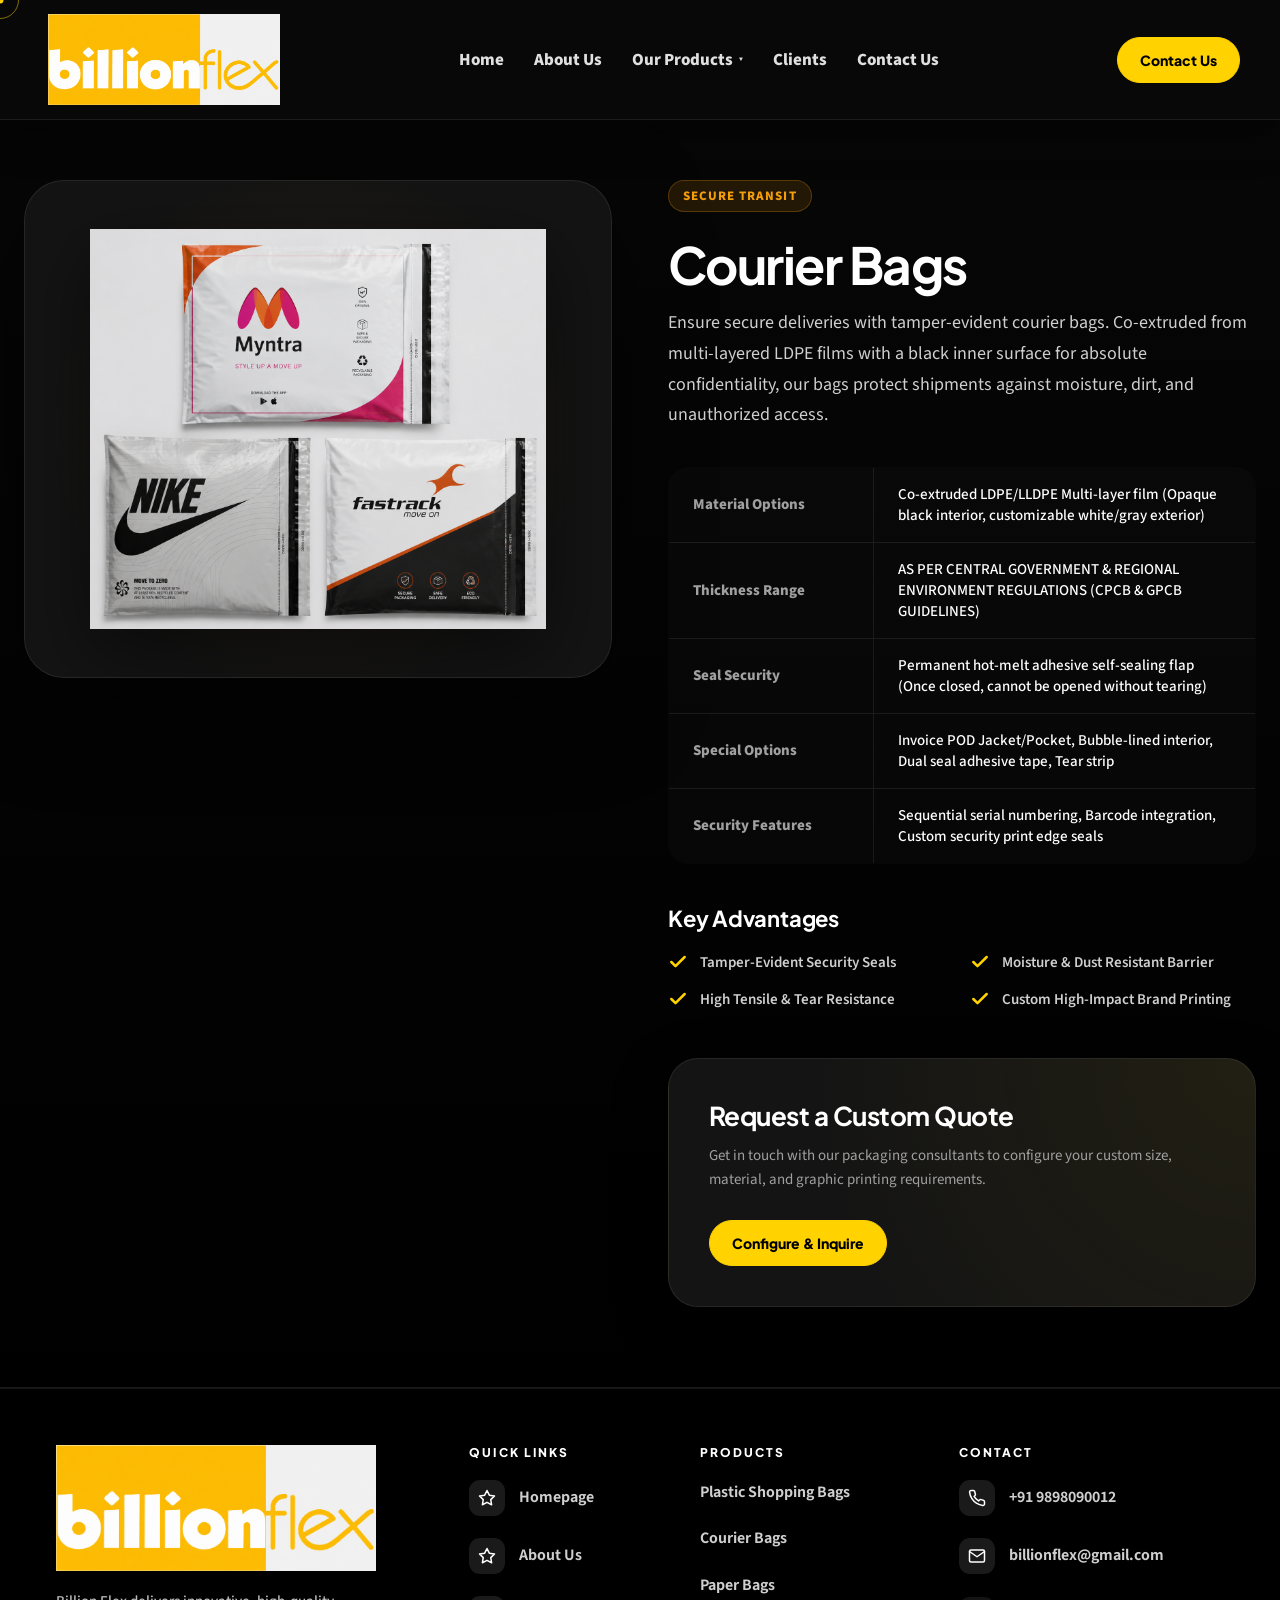
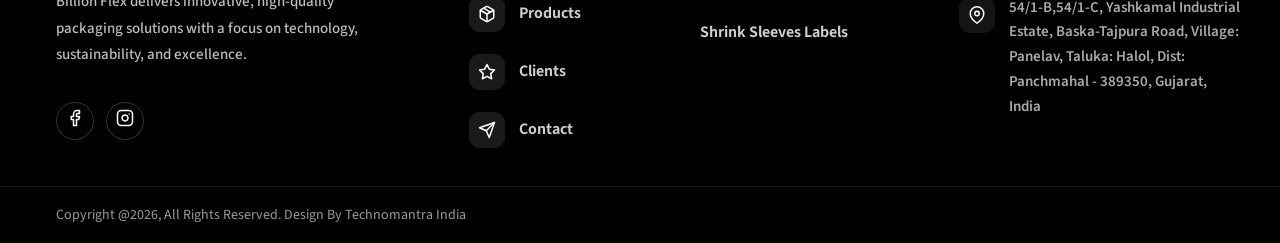
<file: courier-bags.html>
<!DOCTYPE html>
<html lang="en">

<head>
  <meta charset="UTF-8" />
  <meta name="viewport" content="width=device-width, initial-scale=1.0" />
  <title>Courier Bags - Billion Flex</title>
  <meta name="description"
    content="Tamper-evident, highly secure custom printed courier bags by Billion Flex. Designed with permanent adhesive seals for safe e-commerce shipping." />
  <link rel="preconnect" href="https://fonts.googleapis.com">
  <link rel="preconnect" href="https://fonts.gstatic.com" crossorigin>
  <link
    href="https://fonts.googleapis.com/css2?family=Plus+Jakarta+Sans:wght@500;600;700;800&family=Source+Sans+3:ital,wght@0,400;0,500;0,600;0,700;1,400&family=Playfair+Display:wght@700;800&display=swap"
    rel="stylesheet">
  <link rel="stylesheet" href="style.css?v=1.5" />
  <style>
    .product-detail-hero {
      position: relative;
      padding: 180px max(24px, calc((100vw - 1500px)/2)) 80px;
      background: linear-gradient(180deg, #070707 0%, #000 100%);
      border-bottom: 1px solid var(--line);
    }

    .product-detail-grid {
      display: grid;
      grid-template-columns: 1fr 1fr;
      gap: 56px;
      align-items: start;
    }

    .product-visual-wrapper {
      position: sticky;
      top: 140px;
      border-radius: 40px;
      background: radial-gradient(circle at 50% 50%, rgba(245, 158, 11, 0.08), transparent 70%), var(--white);
      border: 1px solid var(--line);
      padding: 48px;
      box-shadow: var(--shadow);
      display: flex;
      justify-content: center;
      align-items: center;
      min-height: 480px;
      overflow: hidden;
      transform-style: preserve-3d;
    }

    .product-visual-wrapper img {
      max-height: 400px;
      width: auto;
      object-fit: contain;
      filter: drop-shadow(0 24px 38px rgba(0, 0, 0, 0.5));
      transition: transform 0.6s var(--ease);
    }

    .product-info-panel h1 {
      font-size: clamp(38px, 4vw, 56px);
      line-height: 1.1;
      letter-spacing: -.03em;
      color: #fff;
      margin-bottom: 16px;
    }

    .product-tag {
      display: inline-flex;
      padding: 6px 14px;
      border-radius: 100px;
      background: rgba(245, 158, 11, 0.12);
      border: 1px solid rgba(245, 158, 11, 0.25);
      color: #f59e0b;
      font-size: 13px;
      font-weight: 800;
      letter-spacing: 0.08em;
      text-transform: uppercase;
      margin-bottom: 24px;
    }

    .product-description {
      font-size: 18px;
      line-height: 1.7;
      color: #cfcfcf;
      margin-bottom: 36px;
    }

    .specs-table {
      width: 100%;
      border-collapse: collapse;
      margin-bottom: 40px;
      background: rgba(255, 255, 255, 0.02);
      border: 1px solid var(--line);
      border-radius: 20px;
      overflow: hidden;
    }

    .specs-table tr {
      border-bottom: 1px solid var(--line);
    }

    .specs-table tr:last-child {
      border-bottom: none;
    }

    .specs-table td {
      padding: 16px 24px;
      font-size: 15px;
    }

    .specs-table td.spec-name {
      font-weight: 800;
      color: #a0a0a0;
      width: 35%;
      border-right: 1px solid var(--line);
    }

    .specs-table td.spec-val {
      color: #fff;
      font-weight: 500;
    }

    .features-list-wrapper {
      margin-bottom: 48px;
    }

    .features-list-wrapper h3 {
      font-size: 22px;
      color: #fff;
      margin-bottom: 20px;
      letter-spacing: -0.01em;
    }

    .custom-features-list {
      list-style: none;
      display: grid;
      grid-template-columns: 1fr 1fr;
      gap: 16px;
    }

    .custom-features-list li {
      display: flex;
      align-items: center;
      gap: 12px;
      font-size: 15px;
      color: #cfcfcf;
      font-weight: 600;
    }

    .custom-features-list li svg {
      color: var(--gold);
      flex-shrink: 0;
    }

    .cta-panel {
      padding: 40px;
      border-radius: 30px;
      background: radial-gradient(circle at 100% 0%, rgba(255, 210, 0, 0.06), transparent 70%), var(--white);
      border: 1px solid var(--line);
      box-shadow: var(--shadow-soft);
    }

    .cta-panel h3 {
      font-size: 26px;
      color: #fff;
      margin-bottom: 12px;
      letter-spacing: -0.02em;
    }

    .cta-panel p {
      color: #a0a0a0;
      font-size: 15px;
      line-height: 1.6;
      margin-bottom: 28px;
    }

    @media (max-width: 968px) {
      .product-detail-grid {
        grid-template-columns: 1fr;
        gap: 40px;
      }

      .product-visual-wrapper {
        position: relative;
        top: auto;
        min-height: 360px;
        padding: 32px;
      }

      .custom-features-list {
        grid-template-columns: 1fr;
      }
    }

        @media (max-width: 640px) {
      .product-visual-wrapper {
        min-height: 280px;
        padding: 16px;
      }

      .product-visual-wrapper img {
        max-height: 240px;
      }

      .specs-table td {
        padding: 12px 14px;
        font-size: 13px;
      }

      .specs-table td.spec-name {
        width: 40%;
      }

      .cta-panel {
        padding: 24px 18px;
        border-radius: 20px;
      }

      .product-detail-hero {
        padding-top: 130px;
        padding-bottom: 50px;
      }
    }
  </style>
</head>

<body class="product-page">
  <a class="skip-link" href="#main-content">Skip to content</a>
  <div class="preloader" aria-hidden="true">
    <div class="loader-mark">BF</div>
    <p>Billion Flex is loading</p>
  </div>
  <div class="cursor-dot" aria-hidden="true"></div>
  <div class="cursor-ring" aria-hidden="true"></div>

  <header class="site-header" id="top">
    <nav class="navbar">
      <a class="brand" href="index.html#top" aria-label="Billion Flex Home">
        <img src="images and videos/new logo.png" alt="Billion Flex Logo" />
      </a>
      <button class="nav-toggle" aria-label="Open navigation"
        aria-expanded="false"><span></span><span></span><span></span></button>
      <div class="nav-menu">
        <a href="index.html#home">Home</a>
        <a href="about.html">About Us</a>
        <div class="nav-dropdown">
          <a href="products.html" class="nav-dropdown-toggle">Our Products <span class="nav-caret">&#9662;</span></a>
          <div class="nav-dropdown-menu">
            <a href="plastic-shopping-bags.html">Plastic Shopping Bags</a>
            <a href="courier-bags.html">Courier Bags</a>
            <a href="paper-bags.html">Paper Bags</a>
            <a href="shrink-sleeves-labels.html">Shrink Sleeves Labels</a>
          </div>
        </div>
        <a href="clients.html">Clients</a>
        <a href="contact.html">Contact Us</a>
      </div>
      <a class="btn btn-dark nav-cta magnetic" href="contact.html"><span>Contact Us</span></a>
    </nav>
  </header>

  <main id="main-content">
    <section class="product-detail-hero">
      <div class="product-detail-grid">
        <!-- Visual Section -->
        <div class="product-visual-wrapper reveal tilt-card">
          <img src="images and videos/courier product.png" alt="Billion Flex Courier Bags" />
        </div>

        <!-- Info Section -->
        <div class="product-info-panel reveal delay-1">
          <span class="product-tag">Secure Transit</span>
          <h1>Courier Bags</h1>
          <p class="product-description">
            Ensure secure deliveries with tamper-evident courier  bags. Co-extruded from multi-layered LDPE films
            with a black inner surface for absolute confidentiality, our  bags protect shipments against
            moisture, dirt, and unauthorized access.
          </p>

          <!-- Specifications Table -->
          <table class="specs-table">
            <tbody>
              <tr>
                <td class="spec-name">Material Options</td>
                <td class="spec-val">Co-extruded LDPE/LLDPE Multi-layer film (Opaque black interior, customizable
                  white/gray exterior)</td>
              </tr>
              <tr>
                <td class="spec-name">Thickness Range</td>
                <td class="spec-val">AS PER CENTRAL GOVERNMENT & REGIONAL ENVIRONMENT REGULATIONS (CPCB & GPCB
                  GUIDELINES)</td>
              </tr>
              <tr>
                <td class="spec-name">Seal Security</td>
                <td class="spec-val">Permanent hot-melt adhesive self-sealing flap (Once closed, cannot be opened
                  without tearing)</td>
              </tr>
              <tr>
                <td class="spec-name">Special Options</td>
                <td class="spec-val">Invoice POD Jacket/Pocket, Bubble-lined interior, Dual seal adhesive tape, Tear
                  strip</td>
              </tr>
              <tr>
                <td class="spec-name">Security Features</td>
                <td class="spec-val">Sequential serial numbering, Barcode integration, Custom security print edge seals
                </td>
              </tr>
            </tbody>
          </table>

          <!-- Feature Highlights -->
          <div class="features-list-wrapper">
            <h3>Key Advantages</h3>
            <ul class="custom-features-list">
              <li>
                <svg width="20" height="20" viewBox="0 0 24 24" fill="none" stroke="currentColor" stroke-width="3"
                  stroke-linecap="round" stroke-linejoin="round">
                  <polyline points="20 6 9 17 4 12"></polyline>
                </svg>
                Tamper-Evident Security Seals
              </li>
              <li>
                <svg width="20" height="20" viewBox="0 0 24 24" fill="none" stroke="currentColor" stroke-width="3"
                  stroke-linecap="round" stroke-linejoin="round">
                  <polyline points="20 6 9 17 4 12"></polyline>
                </svg>
                Moisture & Dust Resistant Barrier
              </li>
              <li>
                <svg width="20" height="20" viewBox="0 0 24 24" fill="none" stroke="currentColor" stroke-width="3"
                  stroke-linecap="round" stroke-linejoin="round">
                  <polyline points="20 6 9 17 4 12"></polyline>
                </svg>
                High Tensile & Tear Resistance
              </li>
              <li>
                <svg width="20" height="20" viewBox="0 0 24 24" fill="none" stroke="currentColor" stroke-width="3"
                  stroke-linecap="round" stroke-linejoin="round">
                  <polyline points="20 6 9 17 4 12"></polyline>
                </svg>
                Custom High-Impact Brand Printing
              </li>
            </ul>
          </div>

          <!-- CTA Panel -->
          <div class="cta-panel">
            <h3>Request a Custom Quote</h3>
            <p>Get in touch with our packaging consultants to configure your custom size, material, and graphic printing
              requirements.</p>
            <a href="contact.html" class="btn btn-dark magnetic" style="width: auto;">Configure & Inquire</a>
          </div>
        </div>
      </div>
    </section>
  </main>

  <footer class="footer professional-footer" style="border-top: 1px solid var(--line);">
    <div class="footer-main">
      <div class="footer-brand">
        <a href="index.html" class="footer-logo-link">
          <img src="images and videos/new logo.png" alt="Billion Flex Logo" />
        </a>
        <p>Billion Flex delivers innovative, high-quality packaging solutions with a focus on technology,
          sustainability, and excellence.</p>
        <div class="social-links" style="margin-top: 16px;">
          <a class="social-link" href="https://www.facebook.com/share/18xaZN7vca/?mibextid=wwXIfr" target="_blank" rel="noopener" aria-label="Facebook"><span
              data-icon="facebook"></span></a>
          <a class="social-link" href="https://instagram.com" target="_blank" rel="noopener"
            aria-label="Instagram"><span data-icon="instagram"></span></a>
        </div>
      </div>
      <div class="footer-col">
        <h4>Quick Links</h4>
        <a class="footer-link" href="index.html#home"><span class="footer-link-icon" aria-hidden="true"><svg
              xmlns="http://www.w3.org/2000/svg" viewBox="0 0 24 24" fill="none" stroke="currentColor" stroke-width="2"
              stroke-linecap="round" stroke-linejoin="round">
              <path d="m12 2 3.09 6.26L22 9.27l-5 4.87 1.18 6.88L12 17.77l-6.18 3.25L7 14.14 2 9.27l6.91-1.01L12 2z" />
            </svg></span>Homepage</a>
        <a class="footer-link" href="about.html"><span class="footer-link-icon" aria-hidden="true"><svg
              xmlns="http://www.w3.org/2000/svg" viewBox="0 0 24 24" fill="none" stroke="currentColor" stroke-width="2"
              stroke-linecap="round" stroke-linejoin="round">
              <path d="m12 2 3.09 6.26L22 9.27l-5 4.87 1.18 6.88L12 17.77l-6.18 3.25L7 14.14 2 9.27l6.91-1.01L12 2z" />
            </svg></span>About Us</a>
        <a class="footer-link" href="products.html"><span class="footer-link-icon" aria-hidden="true"><svg
              xmlns="http://www.w3.org/2000/svg" viewBox="0 0 24 24" fill="none" stroke="currentColor" stroke-width="2"
              stroke-linecap="round" stroke-linejoin="round">
              <path d="m7.5 4.27 9 5.15" />
              <path
                d="M21 8a2 2 0 0 0-1-1.73l-7-4a2 2 0 0 0-2 0l-7 4A2 2 0 0 0 3 8v8a2 2 0 0 0 1 1.73l7 4a2 2 0 0 0 2 0l7-4A2 2 0 0 0 21 16Z" />
              <path d="m3.3 7 8.7 5 8.7-5" />
              <path d="M12 22V12" />
            </svg></span>Products</a>
        <a class="footer-link" href="clients.html"><span class="footer-link-icon" aria-hidden="true"><svg
              xmlns="http://www.w3.org/2000/svg" viewBox="0 0 24 24" fill="none" stroke="currentColor" stroke-width="2"
              stroke-linecap="round" stroke-linejoin="round">
              <path d="M12 2l3.09 6.26L22 9.27l-5 4.87 1.18 6.88L12 17.77l-6.18 3.25L7 14.14 2 9.27l6.91-1.01L12 2z" />
            </svg></span>Clients</a>
        <a class="footer-link" href="contact.html"><span class="footer-link-icon" aria-hidden="true"><svg
              xmlns="http://www.w3.org/2000/svg" viewBox="0 0 24 24" fill="none" stroke="currentColor" stroke-width="2"
              stroke-linecap="round" stroke-linejoin="round">
              <path d="m22 2-7 20-4-9-9-4Z" />
              <path d="M22 2 11 13" />
            </svg></span>Contact</a>
      </div>
      <div class="footer-col">
        <h4>Products</h4>
        <a class="footer-link" href="plastic-shopping-bags.html">Plastic Shopping Bags</a>
        <a class="footer-link" href="courier-bags.html">Courier Bags</a>
        <a class="footer-link" href="paper-bags.html">Paper Bags</a>
        <a class="footer-link" href="shrink-sleeves-labels.html">Shrink Sleeves Labels</a>
      </div>
      <div class="footer-col footer-contact">
        <h4>Contact</h4>
        <a class="footer-link" href="tel:+919898090012"><span class="footer-link-icon" aria-hidden="true"><svg
              xmlns="http://www.w3.org/2000/svg" viewBox="0 0 24 24" fill="none" stroke="currentColor" stroke-width="2"
              stroke-linecap="round" stroke-linejoin="round">
              <path
                d="M22 16.92v3a2 2 0 0 1-2.18 2 19.79 19.79 0 0 1-8.63-3.07 19.5 19.5 0 0 1-6-6 19.79 19.79 0 0 1-3.07-8.67A2 2 0 0 1 4.11 2h3a2 2 0 0 1 2 1.72 12.84 12.84 0 0 0 .7 2.81 2 2 0 0 1-.45 2.11L8.09 9.91a16 16 0 0 0 6 6l1.27-1.27a2 2 0 0 1 2.11-.45 12.84 12.84 0 0 0 2.81.7A2 2 0 0 1 22 16.92z" />
            </svg></span>+91 9898090012</a>
        <a class="footer-link" href="mailto:billionflex@gmail.com"><span class="footer-link-icon"
            aria-hidden="true"><svg xmlns="http://www.w3.org/2000/svg" viewBox="0 0 24 24" fill="none"
              stroke="currentColor" stroke-width="2" stroke-linecap="round" stroke-linejoin="round">
              <path d="M4 4h16c1.1 0 2 .9 2 2v12c0 1.1-.9 2-2 2H4c-1.1 0-2-.9-2-2V6c0-1.1.9-2 2-2z" />
              <path d="m22 6-10 7L2 6" />
            </svg></span>billionflex@gmail.com</a>
        <div class="footer-line"><span class="footer-link-icon" aria-hidden="true"><svg
              xmlns="http://www.w3.org/2000/svg" viewBox="0 0 24 24" fill="none" stroke="currentColor" stroke-width="2"
              stroke-linecap="round" stroke-linejoin="round">
              <path d="M21 10c0 7-9 13-9 13s-9-6-9-13a9 9 0 0 1 18 0z" />
              <circle cx="12" cy="10" r="3" />
            </svg></span><span>54/1-B,54/1-C, Yashkamal Industrial Estate, Baska-Tajpura Road, Village: Panelav, Taluka:
            Halol, Dist: Panchmahal - 389350, Gujarat, India</span></div>
      </div>
    </div>
    <div class="footer-bottom">
      <p>Copyright @2026, All Rights Reserved. Design By Technomantra India</p>
    </div>
  </footer>

  <script src="script.js"></script>
</body>

</html>
</file>
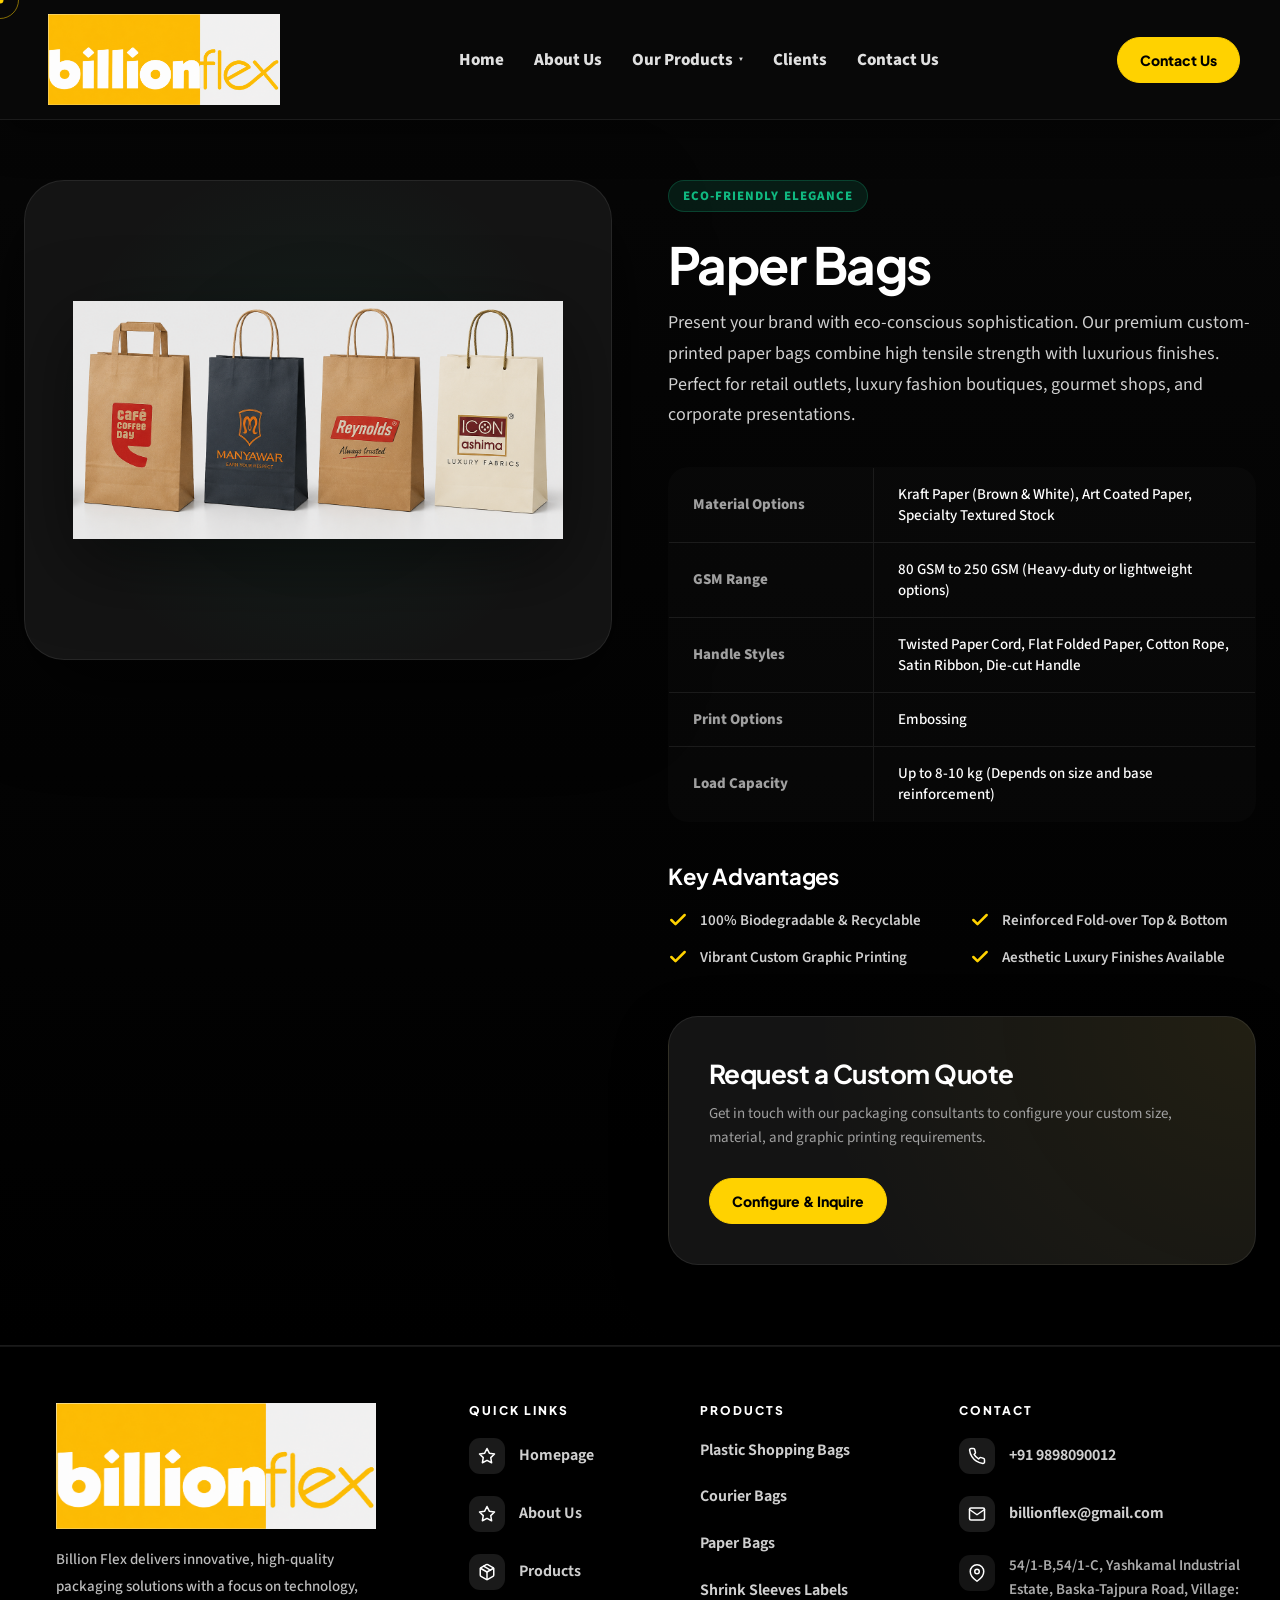
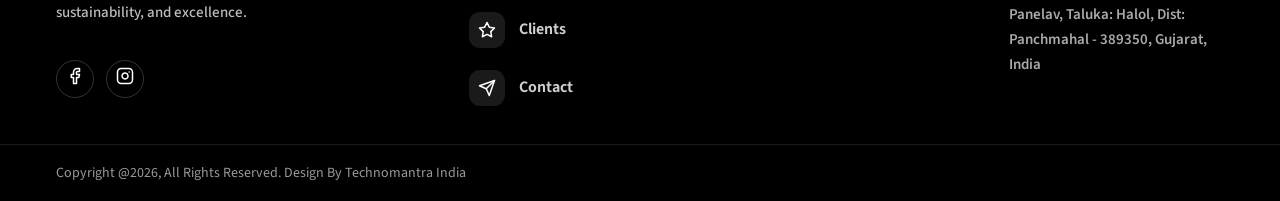
<file: paper-bags.html>
<!DOCTYPE html>
<html lang="en">

<head>
  <meta charset="UTF-8" />
  <meta name="viewport" content="width=device-width, initial-scale=1.0" />
  <title>Paper Bags - Billion Flex</title>
  <meta name="description"
    content="Premium, eco-friendly custom printed paper bags by Billion Flex. Crafted for retail, luxury boutiques, food packaging, and corporate gifting." />
  <link rel="preconnect" href="https://fonts.googleapis.com">
  <link rel="preconnect" href="https://fonts.gstatic.com" crossorigin>
  <link
    href="https://fonts.googleapis.com/css2?family=Plus+Jakarta+Sans:wght@500;600;700;800&family=Source+Sans+3:ital,wght@0,400;0,500;0,600;0,700;1,400&family=Playfair+Display:wght@700;800&display=swap"
    rel="stylesheet">
  <link rel="stylesheet" href="style.css?v=1.5" />
  <style>
    .product-detail-hero {
      position: relative;
      padding: 180px max(24px, calc((100vw - 1500px)/2)) 80px;
      background: linear-gradient(180deg, #070707 0%, #000 100%);
      border-bottom: 1px solid var(--line);
    }

    .product-detail-grid {
      display: grid;
      grid-template-columns: 1fr 1fr;
      gap: 56px;
      align-items: start;
    }

    .product-visual-wrapper {
      position: sticky;
      top: 140px;
      border-radius: 40px;
      background: radial-gradient(circle at 50% 50%, rgba(16, 185, 129, 0.08), transparent 70%), var(--white);
      border: 1px solid var(--line);
      padding: 48px;
      box-shadow: var(--shadow);
      display: flex;
      justify-content: center;
      align-items: center;
      min-height: 480px;
      overflow: hidden;
      transform-style: preserve-3d;
    }

    .product-visual-wrapper img {
      max-height: 400px;
      width: auto;
      object-fit: contain;
      filter: drop-shadow(0 24px 38px rgba(0, 0, 0, 0.5));
      transition: transform 0.6s var(--ease);
    }

    .product-info-panel h1 {
      font-size: clamp(38px, 4vw, 56px);
      line-height: 1.1;
      letter-spacing: -.03em;
      color: #fff;
      margin-bottom: 16px;
    }

    .product-tag {
      display: inline-flex;
      padding: 6px 14px;
      border-radius: 100px;
      background: rgba(16, 185, 129, 0.12);
      border: 1px solid rgba(16, 185, 129, 0.25);
      color: #10b981;
      font-size: 13px;
      font-weight: 800;
      letter-spacing: 0.08em;
      text-transform: uppercase;
      margin-bottom: 24px;
    }

    .product-description {
      font-size: 18px;
      line-height: 1.7;
      color: #cfcfcf;
      margin-bottom: 36px;
    }

    .specs-table {
      width: 100%;
      border-collapse: collapse;
      margin-bottom: 40px;
      background: rgba(255, 255, 255, 0.02);
      border: 1px solid var(--line);
      border-radius: 20px;
      overflow: hidden;
    }

    .specs-table tr {
      border-bottom: 1px solid var(--line);
    }

    .specs-table tr:last-child {
      border-bottom: none;
    }

    .specs-table td {
      padding: 16px 24px;
      font-size: 15px;
    }

    .specs-table td.spec-name {
      font-weight: 800;
      color: #a0a0a0;
      width: 35%;
      border-right: 1px solid var(--line);
    }

    .specs-table td.spec-val {
      color: #fff;
      font-weight: 500;
    }

    .features-list-wrapper {
      margin-bottom: 48px;
    }

    .features-list-wrapper h3 {
      font-size: 22px;
      color: #fff;
      margin-bottom: 20px;
      letter-spacing: -0.01em;
    }

    .custom-features-list {
      list-style: none;
      display: grid;
      grid-template-columns: 1fr 1fr;
      gap: 16px;
    }

    .custom-features-list li {
      display: flex;
      align-items: center;
      gap: 12px;
      font-size: 15px;
      color: #cfcfcf;
      font-weight: 600;
    }

    .custom-features-list li svg {
      color: var(--gold);
      flex-shrink: 0;
    }

    .cta-panel {
      padding: 40px;
      border-radius: 30px;
      background: radial-gradient(circle at 100% 0%, rgba(255, 210, 0, 0.06), transparent 70%), var(--white);
      border: 1px solid var(--line);
      box-shadow: var(--shadow-soft);
    }

    .cta-panel h3 {
      font-size: 26px;
      color: #fff;
      margin-bottom: 12px;
      letter-spacing: -0.02em;
    }

    .cta-panel p {
      color: #a0a0a0;
      font-size: 15px;
      line-height: 1.6;
      margin-bottom: 28px;
    }

    @media (max-width: 968px) {
      .product-detail-grid {
        grid-template-columns: 1fr;
        gap: 40px;
      }

      .product-visual-wrapper {
        position: relative;
        top: auto;
        min-height: 360px;
        padding: 32px;
      }

      .custom-features-list {
        grid-template-columns: 1fr;
      }
    }

        @media (max-width: 640px) {
      .product-visual-wrapper {
        min-height: 280px;
        padding: 16px;
      }

      .product-visual-wrapper img {
        max-height: 240px;
      }

      .specs-table td {
        padding: 12px 14px;
        font-size: 13px;
      }

      .specs-table td.spec-name {
        width: 40%;
      }

      .cta-panel {
        padding: 24px 18px;
        border-radius: 20px;
      }

      .product-detail-hero {
        padding-top: 130px;
        padding-bottom: 50px;
      }
    }
  </style>
</head>

<body class="product-page">
  <a class="skip-link" href="#main-content">Skip to content</a>
  <div class="preloader" aria-hidden="true">
    <div class="loader-mark">BF</div>
    <p>Billion Flex is loading</p>
  </div>
  <div class="cursor-dot" aria-hidden="true"></div>
  <div class="cursor-ring" aria-hidden="true"></div>

  <header class="site-header" id="top">
    <nav class="navbar">
      <a class="brand" href="index.html#top" aria-label="Billion Flex Home">
        <img src="images and videos/new logo.png" alt="Billion Flex Logo" />
      </a>
      <button class="nav-toggle" aria-label="Open navigation"
        aria-expanded="false"><span></span><span></span><span></span></button>
      <div class="nav-menu">
        <a href="index.html#home">Home</a>
        <a href="about.html">About Us</a>
        <div class="nav-dropdown">
          <a href="products.html" class="nav-dropdown-toggle">Our Products <span class="nav-caret">&#9662;</span></a>
          <div class="nav-dropdown-menu">
            <a href="plastic-shopping-bags.html">Plastic Shopping Bags</a>
            <a href="courier-bags.html">Courier Bags</a>
            <a href="paper-bags.html">Paper Bags</a>
            <a href="shrink-sleeves-labels.html">Shrink Sleeves Labels</a>
          </div>
        </div>
        <a href="clients.html">Clients</a>
        <a href="contact.html">Contact Us</a>
      </div>
      <a class="btn btn-dark nav-cta magnetic" href="contact.html"><span>Contact Us</span></a>
    </nav>
  </header>

  <main id="main-content">
    <section class="product-detail-hero">
      <div class="product-detail-grid">
        <!-- Visual Section -->
        <div class="product-visual-wrapper reveal tilt-card">
          <img src="images and videos/PAPER PRODUCT.png" alt="Billion Flex Custom Paper Bags" />
        </div>

        <!-- Info Section -->
        <div class="product-info-panel reveal delay-1">
          <span class="product-tag">Eco-Friendly Elegance</span>
          <h1>Paper Bags</h1>
          <p class="product-description">
            Present your brand with eco-conscious sophistication. Our premium custom-printed paper bags combine high
            tensile strength with luxurious finishes. Perfect for retail outlets, luxury fashion boutiques, gourmet
            shops, and corporate presentations.
          </p>

          <!-- Specifications Table -->
          <table class="specs-table">
            <tbody>
              <tr>
                <td class="spec-name">Material Options</td>
                <td class="spec-val">Kraft Paper (Brown & White), Art Coated Paper, Specialty Textured Stock</td>
              </tr>
              <tr>
                <td class="spec-name">GSM Range</td>
                <td class="spec-val">80 GSM to 250 GSM (Heavy-duty or lightweight options)</td>
              </tr>
              <tr>
                <td class="spec-name">Handle Styles</td>
                <td class="spec-val">Twisted Paper Cord, Flat Folded Paper, Cotton Rope, Satin Ribbon, Die-cut Handle
                </td>
              </tr>
              <tr>
                <td class="spec-name">Print Options</td>
                <td class="spec-val"> Embossing</td>
              </tr>
              <tr>
                <td class="spec-name">Load Capacity</td>
                <td class="spec-val">Up to 8-10 kg (Depends on size and base reinforcement)</td>
              </tr>
            </tbody>
          </table>

          <!-- Feature Highlights -->
          <div class="features-list-wrapper">
            <h3>Key Advantages</h3>
            <ul class="custom-features-list">
              <li>
                <svg width="20" height="20" viewBox="0 0 24 24" fill="none" stroke="currentColor" stroke-width="3"
                  stroke-linecap="round" stroke-linejoin="round">
                  <polyline points="20 6 9 17 4 12"></polyline>
                </svg>
                100% Biodegradable & Recyclable
              </li>
              <li>
                <svg width="20" height="20" viewBox="0 0 24 24" fill="none" stroke="currentColor" stroke-width="3"
                  stroke-linecap="round" stroke-linejoin="round">
                  <polyline points="20 6 9 17 4 12"></polyline>
                </svg>
                Reinforced Fold-over Top & Bottom
              </li>
              <li>
                <svg width="20" height="20" viewBox="0 0 24 24" fill="none" stroke="currentColor" stroke-width="3"
                  stroke-linecap="round" stroke-linejoin="round">
                  <polyline points="20 6 9 17 4 12"></polyline>
                </svg>
                Vibrant Custom Graphic Printing
              </li>
              <li>
                <svg width="20" height="20" viewBox="0 0 24 24" fill="none" stroke="currentColor" stroke-width="3"
                  stroke-linecap="round" stroke-linejoin="round">
                  <polyline points="20 6 9 17 4 12"></polyline>
                </svg>
                Aesthetic Luxury Finishes Available
              </li>
            </ul>
          </div>

          <!-- CTA Panel -->
          <div class="cta-panel">
            <h3>Request a Custom Quote</h3>
            <p>Get in touch with our packaging consultants to configure your custom size, material, and graphic printing
              requirements.</p>
            <a href="contact.html" class="btn btn-dark magnetic" style="width: auto;">Configure & Inquire</a>
          </div>
        </div>
      </div>
    </section>
  </main>

  <footer class="footer professional-footer" style="border-top: 1px solid var(--line);">
    <div class="footer-main">
      <div class="footer-brand">
        <a href="index.html" class="footer-logo-link">
          <img src="images and videos/new logo.png" alt="Billion Flex Logo" />
        </a>
        <p>Billion Flex delivers innovative, high-quality packaging solutions with a focus on technology,
          sustainability, and excellence.</p>
        <div class="social-links" style="margin-top: 16px;">
          <a class="social-link" href="https://www.facebook.com/share/18xaZN7vca/?mibextid=wwXIfr" target="_blank" rel="noopener" aria-label="Facebook"><span
              data-icon="facebook"></span></a>
          <a class="social-link" href="https://instagram.com" target="_blank" rel="noopener"
            aria-label="Instagram"><span data-icon="instagram"></span></a>
        </div>
      </div>
      <div class="footer-col">
        <h4>Quick Links</h4>
        <a class="footer-link" href="index.html#home"><span class="footer-link-icon" aria-hidden="true"><svg
              xmlns="http://www.w3.org/2000/svg" viewBox="0 0 24 24" fill="none" stroke="currentColor" stroke-width="2"
              stroke-linecap="round" stroke-linejoin="round">
              <path d="m12 2 3.09 6.26L22 9.27l-5 4.87 1.18 6.88L12 17.77l-6.18 3.25L7 14.14 2 9.27l6.91-1.01L12 2z" />
            </svg></span>Homepage</a>
        <a class="footer-link" href="about.html"><span class="footer-link-icon" aria-hidden="true"><svg
              xmlns="http://www.w3.org/2000/svg" viewBox="0 0 24 24" fill="none" stroke="currentColor" stroke-width="2"
              stroke-linecap="round" stroke-linejoin="round">
              <path d="m12 2 3.09 6.26L22 9.27l-5 4.87 1.18 6.88L12 17.77l-6.18 3.25L7 14.14 2 9.27l6.91-1.01L12 2z" />
            </svg></span>About Us</a>
        <a class="footer-link" href="products.html"><span class="footer-link-icon" aria-hidden="true"><svg
              xmlns="http://www.w3.org/2000/svg" viewBox="0 0 24 24" fill="none" stroke="currentColor" stroke-width="2"
              stroke-linecap="round" stroke-linejoin="round">
              <path d="m7.5 4.27 9 5.15" />
              <path
                d="M21 8a2 2 0 0 0-1-1.73l-7-4a2 2 0 0 0-2 0l-7 4A2 2 0 0 0 3 8v8a2 2 0 0 0 1 1.73l7 4a2 2 0 0 0 2 0l7-4A2 2 0 0 0 21 16Z" />
              <path d="m3.3 7 8.7 5 8.7-5" />
              <path d="M12 22V12" />
            </svg></span>Products</a>
        <a class="footer-link" href="clients.html"><span class="footer-link-icon" aria-hidden="true"><svg
              xmlns="http://www.w3.org/2000/svg" viewBox="0 0 24 24" fill="none" stroke="currentColor" stroke-width="2"
              stroke-linecap="round" stroke-linejoin="round">
              <path d="M12 2l3.09 6.26L22 9.27l-5 4.87 1.18 6.88L12 17.77l-6.18 3.25L7 14.14 2 9.27l6.91-1.01L12 2z" />
            </svg></span>Clients</a>
        <a class="footer-link" href="contact.html"><span class="footer-link-icon" aria-hidden="true"><svg
              xmlns="http://www.w3.org/2000/svg" viewBox="0 0 24 24" fill="none" stroke="currentColor" stroke-width="2"
              stroke-linecap="round" stroke-linejoin="round">
              <path d="m22 2-7 20-4-9-9-4Z" />
              <path d="M22 2 11 13" />
            </svg></span>Contact</a>
      </div>
      <div class="footer-col">
        <h4>Products</h4>
        <a class="footer-link" href="plastic-shopping-bags.html">Plastic Shopping Bags</a>
        <a class="footer-link" href="courier-bags.html">Courier Bags</a>
        <a class="footer-link" href="paper-bags.html">Paper Bags</a>
        <a class="footer-link" href="shrink-sleeves-labels.html">Shrink Sleeves Labels</a>
      </div>
      <div class="footer-col footer-contact">
        <h4>Contact</h4>
        <a class="footer-link" href="tel:+919898090012"><span class="footer-link-icon" aria-hidden="true"><svg
              xmlns="http://www.w3.org/2000/svg" viewBox="0 0 24 24" fill="none" stroke="currentColor" stroke-width="2"
              stroke-linecap="round" stroke-linejoin="round">
              <path
                d="M22 16.92v3a2 2 0 0 1-2.18 2 19.79 19.79 0 0 1-8.63-3.07 19.5 19.5 0 0 1-6-6 19.79 19.79 0 0 1-3.07-8.67A2 2 0 0 1 4.11 2h3a2 2 0 0 1 2 1.72 12.84 12.84 0 0 0 .7 2.81 2 2 0 0 1-.45 2.11L8.09 9.91a16 16 0 0 0 6 6l1.27-1.27a2 2 0 0 1 2.11-.45 12.84 12.84 0 0 0 2.81.7A2 2 0 0 1 22 16.92z" />
            </svg></span>+91 9898090012</a>
        <a class="footer-link" href="mailto:billionflex@gmail.com"><span class="footer-link-icon"
            aria-hidden="true"><svg xmlns="http://www.w3.org/2000/svg" viewBox="0 0 24 24" fill="none"
              stroke="currentColor" stroke-width="2" stroke-linecap="round" stroke-linejoin="round">
              <path d="M4 4h16c1.1 0 2 .9 2 2v12c0 1.1-.9 2-2 2H4c-1.1 0-2-.9-2-2V6c0-1.1.9-2 2-2z" />
              <path d="m22 6-10 7L2 6" />
            </svg></span>billionflex@gmail.com</a>
        <div class="footer-line"><span class="footer-link-icon" aria-hidden="true"><svg
              xmlns="http://www.w3.org/2000/svg" viewBox="0 0 24 24" fill="none" stroke="currentColor" stroke-width="2"
              stroke-linecap="round" stroke-linejoin="round">
              <path d="M21 10c0 7-9 13-9 13s-9-6-9-13a9 9 0 0 1 18 0z" />
              <circle cx="12" cy="10" r="3" />
            </svg></span><span>54/1-B,54/1-C, Yashkamal Industrial Estate, Baska-Tajpura Road, Village: Panelav, Taluka:
            Halol, Dist: Panchmahal - 389350, Gujarat, India</span></div>
      </div>
    </div>
    <div class="footer-bottom">
      <p>Copyright @2026, All Rights Reserved. Design By Technomantra India</p>
    </div>
  </footer>

  <script src="script.js"></script>
</body>

</html>
</file>
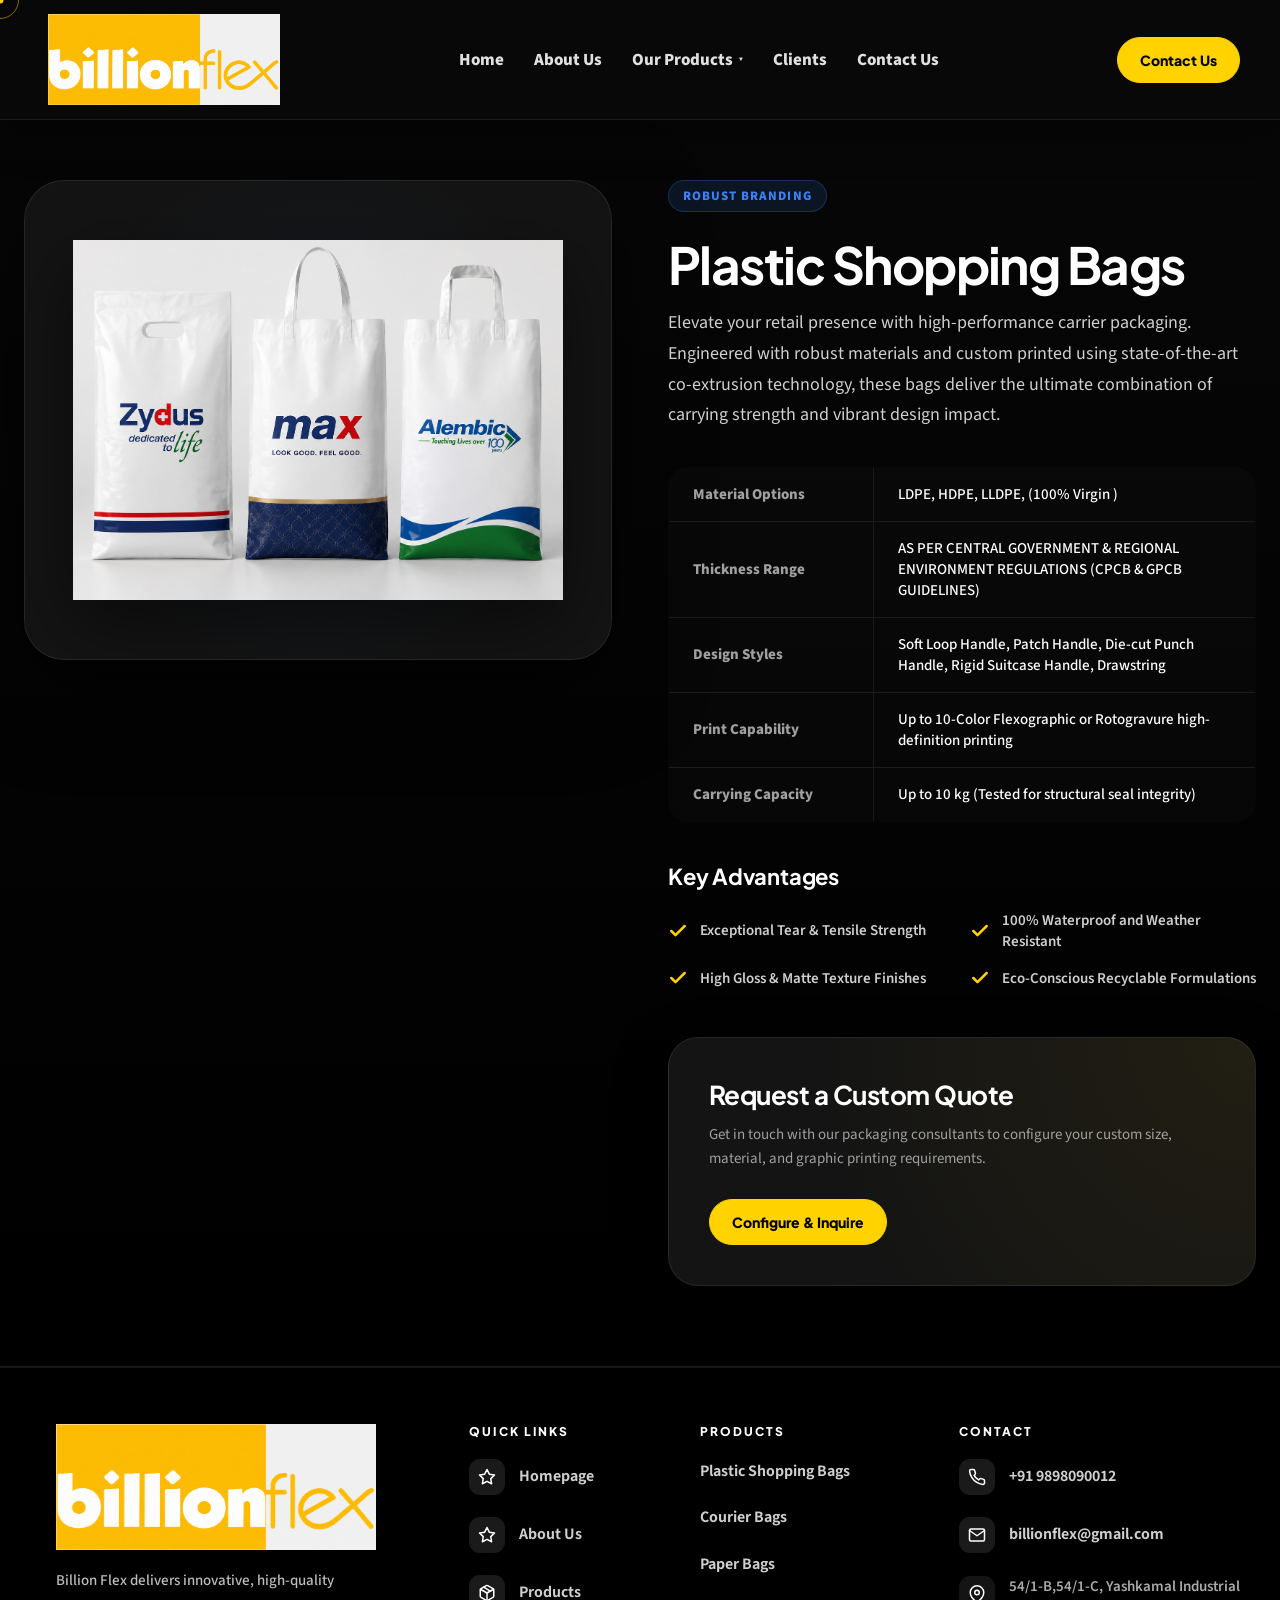
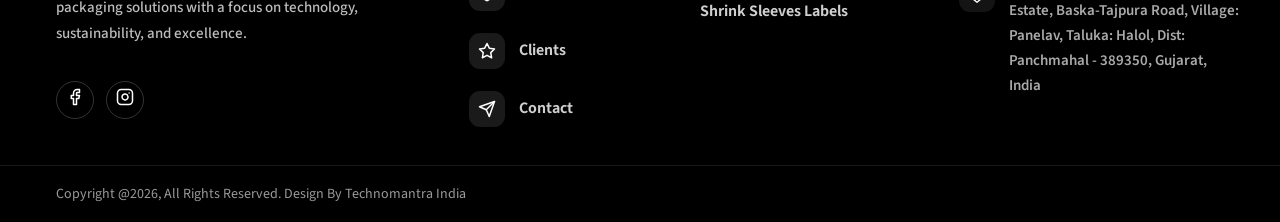
<file: plastic-shopping-bags.html>
<!DOCTYPE html>
<html lang="en">

<head>
  <meta charset="UTF-8" />
  <meta name="viewport" content="width=device-width, initial-scale=1.0" />
  <title>Plastic Shopping Bags - Billion Flex</title>
  <meta name="description"
    content="High-quality, durable custom printed plastic shopping bags by Billion Flex. Optimized for supermarkets, retail outlets, and brand carrier bag applications." />
  <link rel="preconnect" href="https://fonts.googleapis.com">
  <link rel="preconnect" href="https://fonts.gstatic.com" crossorigin>
  <link
    href="https://fonts.googleapis.com/css2?family=Plus+Jakarta+Sans:wght@500;600;700;800&family=Source+Sans+3:ital,wght@0,400;0,500;0,600;0,700;1,400&family=Playfair+Display:wght@700;800&display=swap"
    rel="stylesheet">
  <link rel="stylesheet" href="style.css?v=1.5" />
  <style>
    .product-detail-hero {
      position: relative;
      padding: 180px max(24px, calc((100vw - 1500px)/2)) 80px;
      background: linear-gradient(180deg, #070707 0%, #000 100%);
      border-bottom: 1px solid var(--line);
    }

    .product-detail-grid {
      display: grid;
      grid-template-columns: 1fr 1fr;
      gap: 56px;
      align-items: start;
    }

    .product-visual-wrapper {
      position: sticky;
      top: 140px;
      border-radius: 40px;
      background: radial-gradient(circle at 50% 50%, rgba(59, 130, 246, 0.08), transparent 70%), var(--white);
      border: 1px solid var(--line);
      padding: 48px;
      box-shadow: var(--shadow);
      display: flex;
      justify-content: center;
      align-items: center;
      min-height: 480px;
      overflow: hidden;
      transform-style: preserve-3d;
    }

    .product-visual-wrapper img {
      max-height: 400px;
      width: auto;
      object-fit: contain;
      filter: drop-shadow(0 24px 38px rgba(0, 0, 0, 0.5));
      transition: transform 0.6s var(--ease);
    }

    .product-info-panel h1 {
      font-size: clamp(38px, 4vw, 56px);
      line-height: 1.1;
      letter-spacing: -.03em;
      color: #fff;
      margin-bottom: 16px;
    }

    .product-tag {
      display: inline-flex;
      padding: 6px 14px;
      border-radius: 100px;
      background: rgba(59, 130, 246, 0.12);
      border: 1px solid rgba(59, 130, 246, 0.25);
      color: #3b82f6;
      font-size: 13px;
      font-weight: 800;
      letter-spacing: 0.08em;
      text-transform: uppercase;
      margin-bottom: 24px;
    }

    .product-description {
      font-size: 18px;
      line-height: 1.7;
      color: #cfcfcf;
      margin-bottom: 36px;
    }

    .specs-table {
      width: 100%;
      border-collapse: collapse;
      margin-bottom: 40px;
      background: rgba(255, 255, 255, 0.02);
      border: 1px solid var(--line);
      border-radius: 20px;
      overflow: hidden;
    }

    .specs-table tr {
      border-bottom: 1px solid var(--line);
    }

    .specs-table tr:last-child {
      border-bottom: none;
    }

    .specs-table td {
      padding: 16px 24px;
      font-size: 15px;
    }

    .specs-table td.spec-name {
      font-weight: 800;
      color: #a0a0a0;
      width: 35%;
      border-right: 1px solid var(--line);
    }

    .specs-table td.spec-val {
      color: #fff;
      font-weight: 500;
    }

    .features-list-wrapper {
      margin-bottom: 48px;
    }

    .features-list-wrapper h3 {
      font-size: 22px;
      color: #fff;
      margin-bottom: 20px;
      letter-spacing: -0.01em;
    }

    .custom-features-list {
      list-style: none;
      display: grid;
      grid-template-columns: 1fr 1fr;
      gap: 16px;
    }

    .custom-features-list li {
      display: flex;
      align-items: center;
      gap: 12px;
      font-size: 15px;
      color: #cfcfcf;
      font-weight: 600;
    }

    .custom-features-list li svg {
      color: var(--gold);
      flex-shrink: 0;
    }

    .cta-panel {
      padding: 40px;
      border-radius: 30px;
      background: radial-gradient(circle at 100% 0%, rgba(255, 210, 0, 0.06), transparent 70%), var(--white);
      border: 1px solid var(--line);
      box-shadow: var(--shadow-soft);
    }

    .cta-panel h3 {
      font-size: 26px;
      color: #fff;
      margin-bottom: 12px;
      letter-spacing: -0.02em;
    }

    .cta-panel p {
      color: #a0a0a0;
      font-size: 15px;
      line-height: 1.6;
      margin-bottom: 28px;
    }

    @media (max-width: 968px) {
      .product-detail-grid {
        grid-template-columns: 1fr;
        gap: 40px;
      }

      .product-visual-wrapper {
        position: relative;
        top: auto;
        min-height: 360px;
        padding: 32px;
      }

      .custom-features-list {
        grid-template-columns: 1fr;
      }
    }

    @media (max-width: 640px) {
      .product-visual-wrapper {
        min-height: 280px;
        padding: 16px;
      }

      .product-visual-wrapper img {
        max-height: 240px;
      }

      .specs-table td {
        padding: 12px 14px;
        font-size: 13px;
      }

      .specs-table td.spec-name {
        width: 40%;
      }

      .cta-panel {
        padding: 24px 18px;
        border-radius: 20px;
      }

      .product-detail-hero {
        padding-top: 130px;
        padding-bottom: 50px;
      }
    }
  </style>
</head>

<body class="product-page">
  <a class="skip-link" href="#main-content">Skip to content</a>
  <div class="preloader" aria-hidden="true">
    <div class="loader-mark">BF</div>
    <p>Billion Flex is loading</p>
  </div>
  <div class="cursor-dot" aria-hidden="true"></div>
  <div class="cursor-ring" aria-hidden="true"></div>

  <header class="site-header" id="top">
    <nav class="navbar">
      <a class="brand" href="index.html#top" aria-label="Billion Flex Home">
        <img src="images and videos/new logo.png" alt="Billion Flex Logo" />
      </a>
      <button class="nav-toggle" aria-label="Open navigation"
        aria-expanded="false"><span></span><span></span><span></span></button>
      <div class="nav-menu">
        <a href="index.html#home">Home</a>
        <a href="about.html">About Us</a>
        <div class="nav-dropdown">
          <a href="products.html" class="nav-dropdown-toggle">Our Products <span class="nav-caret">&#9662;</span></a>
          <div class="nav-dropdown-menu">
            <a href="plastic-shopping-bags.html">Plastic Shopping Bags</a>
            <a href="courier-bags.html">Courier Bags</a>
            <a href="paper-bags.html">Paper Bags</a>
            <a href="shrink-sleeves-labels.html">Shrink Sleeves Labels</a>
          </div>
        </div>
        <a href="clients.html">Clients</a>
        <a href="contact.html">Contact Us</a>
      </div>
      <a class="btn btn-dark nav-cta magnetic" href="contact.html"><span>Contact Us</span></a>
    </nav>
  </header>

  <main id="main-content">
    <section class="product-detail-hero">
      <div class="product-detail-grid">
        <!-- Visual Section -->
        <div class="product-visual-wrapper reveal tilt-card">
          <img src="images and videos/plastic bags product.png" alt="Billion Flex Plastic Shopping Bags" />
        </div>

        <!-- Info Section -->
        <div class="product-info-panel reveal delay-1">
          <span class="product-tag">Robust Branding</span>
          <h1>Plastic Shopping Bags</h1>
          <p class="product-description">
            Elevate your retail presence with high-performance carrier packaging. Engineered with robust materials and
            custom printed using state-of-the-art co-extrusion technology, these bags deliver the ultimate combination
            of carrying strength and vibrant design impact.
          </p>

          <!-- Specifications Table -->
          <table class="specs-table">
            <tbody>
              <tr>
                <td class="spec-name">Material Options</td>
                <td class="spec-val">LDPE, HDPE, LLDPE, (100% Virgin )</td>
              </tr>
              <tr>
                <td class="spec-name">Thickness Range</td>
                <td class="spec-val">AS PER CENTRAL GOVERNMENT & REGIONAL ENVIRONMENT REGULATIONS (CPCB & GPCB
                  GUIDELINES)</td>
              </tr>
              <tr>
                <td class="spec-name">Design Styles</td>
                <td class="spec-val">Soft Loop Handle, Patch Handle, Die-cut Punch Handle, Rigid Suitcase Handle,
                  Drawstring</td>
              </tr>
              <tr>
                <td class="spec-name">Print Capability</td>
                <td class="spec-val">Up to 10-Color Flexographic or Rotogravure high-definition printing</td>
              </tr>
              <tr>
                <td class="spec-name">Carrying Capacity</td>
                <td class="spec-val">Up to 10 kg (Tested for structural seal integrity)</td>
              </tr>
            </tbody>
          </table>

          <!-- Feature Highlights -->
          <div class="features-list-wrapper">
            <h3>Key Advantages</h3>
            <ul class="custom-features-list">
              <li>
                <svg width="20" height="20" viewBox="0 0 24 24" fill="none" stroke="currentColor" stroke-width="3"
                  stroke-linecap="round" stroke-linejoin="round">
                  <polyline points="20 6 9 17 4 12"></polyline>
                </svg>
                Exceptional Tear & Tensile Strength
              </li>
              <li>
                <svg width="20" height="20" viewBox="0 0 24 24" fill="none" stroke="currentColor" stroke-width="3"
                  stroke-linecap="round" stroke-linejoin="round">
                  <polyline points="20 6 9 17 4 12"></polyline>
                </svg>
                100% Waterproof and Weather Resistant
              </li>
              <li>
                <svg width="20" height="20" viewBox="0 0 24 24" fill="none" stroke="currentColor" stroke-width="3"
                  stroke-linecap="round" stroke-linejoin="round">
                  <polyline points="20 6 9 17 4 12"></polyline>
                </svg>
                High Gloss & Matte Texture Finishes
              </li>
              <li>
                <svg width="20" height="20" viewBox="0 0 24 24" fill="none" stroke="currentColor" stroke-width="3"
                  stroke-linecap="round" stroke-linejoin="round">
                  <polyline points="20 6 9 17 4 12"></polyline>
                </svg>
                Eco-Conscious Recyclable Formulations
              </li>
            </ul>
          </div>

          <!-- CTA Panel -->
          <div class="cta-panel">
            <h3>Request a Custom Quote</h3>
            <p>Get in touch with our packaging consultants to configure your custom size, material, and graphic printing
              requirements.</p>
            <a href="contact.html" class="btn btn-dark magnetic" style="width: auto;">Configure & Inquire</a>
          </div>
        </div>
      </div>
    </section>
  </main>

  <footer class="footer professional-footer" style="border-top: 1px solid var(--line);">
    <div class="footer-main">
      <div class="footer-brand">
        <a href="index.html" class="footer-logo-link">
          <img src="images and videos/new logo.png" alt="Billion Flex Logo" />
        </a>
        <p>Billion Flex delivers innovative, high-quality packaging solutions with a focus on technology,
          sustainability, and excellence.</p>
        <div class="social-links" style="margin-top: 16px;">
          <a class="social-link" href="https://www.facebook.com/share/18xaZN7vca/?mibextid=wwXIfr" target="_blank" rel="noopener" aria-label="Facebook"><span
              data-icon="facebook"></span></a>
          <a class="social-link" href="https://instagram.com" target="_blank" rel="noopener"
            aria-label="Instagram"><span data-icon="instagram"></span></a>
        </div>
      </div>
      <div class="footer-col">
        <h4>Quick Links</h4>
        <a class="footer-link" href="index.html#home"><span class="footer-link-icon" aria-hidden="true"><svg
              xmlns="http://www.w3.org/2000/svg" viewBox="0 0 24 24" fill="none" stroke="currentColor" stroke-width="2"
              stroke-linecap="round" stroke-linejoin="round">
              <path d="m12 2 3.09 6.26L22 9.27l-5 4.87 1.18 6.88L12 17.77l-6.18 3.25L7 14.14 2 9.27l6.91-1.01L12 2z" />
            </svg></span>Homepage</a>
        <a class="footer-link" href="about.html"><span class="footer-link-icon" aria-hidden="true"><svg
              xmlns="http://www.w3.org/2000/svg" viewBox="0 0 24 24" fill="none" stroke="currentColor" stroke-width="2"
              stroke-linecap="round" stroke-linejoin="round">
              <path d="m12 2 3.09 6.26L22 9.27l-5 4.87 1.18 6.88L12 17.77l-6.18 3.25L7 14.14 2 9.27l6.91-1.01L12 2z" />
            </svg></span>About Us</a>
        <a class="footer-link" href="products.html"><span class="footer-link-icon" aria-hidden="true"><svg
              xmlns="http://www.w3.org/2000/svg" viewBox="0 0 24 24" fill="none" stroke="currentColor" stroke-width="2"
              stroke-linecap="round" stroke-linejoin="round">
              <path d="m7.5 4.27 9 5.15" />
              <path
                d="M21 8a2 2 0 0 0-1-1.73l-7-4a2 2 0 0 0-2 0l-7 4A2 2 0 0 0 3 8v8a2 2 0 0 0 1 1.73l7 4a2 2 0 0 0 2 0l7-4A2 2 0 0 0 21 16Z" />
              <path d="m3.3 7 8.7 5 8.7-5" />
              <path d="M12 22V12" />
            </svg></span>Products</a>
        <a class="footer-link" href="clients.html"><span class="footer-link-icon" aria-hidden="true"><svg
              xmlns="http://www.w3.org/2000/svg" viewBox="0 0 24 24" fill="none" stroke="currentColor" stroke-width="2"
              stroke-linecap="round" stroke-linejoin="round">
              <path d="M12 2l3.09 6.26L22 9.27l-5 4.87 1.18 6.88L12 17.77l-6.18 3.25L7 14.14 2 9.27l6.91-1.01L12 2z" />
            </svg></span>Clients</a>
        <a class="footer-link" href="contact.html"><span class="footer-link-icon" aria-hidden="true"><svg
              xmlns="http://www.w3.org/2000/svg" viewBox="0 0 24 24" fill="none" stroke="currentColor" stroke-width="2"
              stroke-linecap="round" stroke-linejoin="round">
              <path d="m22 2-7 20-4-9-9-4Z" />
              <path d="M22 2 11 13" />
            </svg></span>Contact</a>
      </div>
      <div class="footer-col">
        <h4>Products</h4>
        <a class="footer-link" href="plastic-shopping-bags.html">Plastic Shopping Bags</a>
        <a class="footer-link" href="courier-bags.html">Courier Bags</a>
        <a class="footer-link" href="paper-bags.html">Paper Bags</a>
        <a class="footer-link" href="shrink-sleeves-labels.html">Shrink Sleeves Labels</a>
      </div>
      <div class="footer-col footer-contact">
        <h4>Contact</h4>
        <a class="footer-link" href="tel:+919898090012"><span class="footer-link-icon" aria-hidden="true"><svg
              xmlns="http://www.w3.org/2000/svg" viewBox="0 0 24 24" fill="none" stroke="currentColor" stroke-width="2"
              stroke-linecap="round" stroke-linejoin="round">
              <path
                d="M22 16.92v3a2 2 0 0 1-2.18 2 19.79 19.79 0 0 1-8.63-3.07 19.5 19.5 0 0 1-6-6 19.79 19.79 0 0 1-3.07-8.67A2 2 0 0 1 4.11 2h3a2 2 0 0 1 2 1.72 12.84 12.84 0 0 0 .7 2.81 2 2 0 0 1-.45 2.11L8.09 9.91a16 16 0 0 0 6 6l1.27-1.27a2 2 0 0 1 2.11-.45 12.84 12.84 0 0 0 2.81.7A2 2 0 0 1 22 16.92z" />
            </svg></span>+91 9898090012</a>
        <a class="footer-link" href="mailto:billionflex@gmail.com"><span class="footer-link-icon"
            aria-hidden="true"><svg xmlns="http://www.w3.org/2000/svg" viewBox="0 0 24 24" fill="none"
              stroke="currentColor" stroke-width="2" stroke-linecap="round" stroke-linejoin="round">
              <path d="M4 4h16c1.1 0 2 .9 2 2v12c0 1.1-.9 2-2 2H4c-1.1 0-2-.9-2-2V6c0-1.1.9-2 2-2z" />
              <path d="m22 6-10 7L2 6" />
            </svg></span>billionflex@gmail.com</a>
        <div class="footer-line"><span class="footer-link-icon" aria-hidden="true"><svg
              xmlns="http://www.w3.org/2000/svg" viewBox="0 0 24 24" fill="none" stroke="currentColor" stroke-width="2"
              stroke-linecap="round" stroke-linejoin="round">
              <path d="M21 10c0 7-9 13-9 13s-9-6-9-13a9 9 0 0 1 18 0z" />
              <circle cx="12" cy="10" r="3" />
            </svg></span><span>54/1-B,54/1-C, Yashkamal Industrial Estate, Baska-Tajpura Road, Village: Panelav, Taluka:
            Halol, Dist: Panchmahal - 389350, Gujarat, India</span></div>
      </div>
    </div>
    <div class="footer-bottom">
      <p>Copyright @2026, All Rights Reserved. Design By Technomantra India</p>
    </div>
  </footer>

  <script src="script.js"></script>
</body>

</html>
</file>
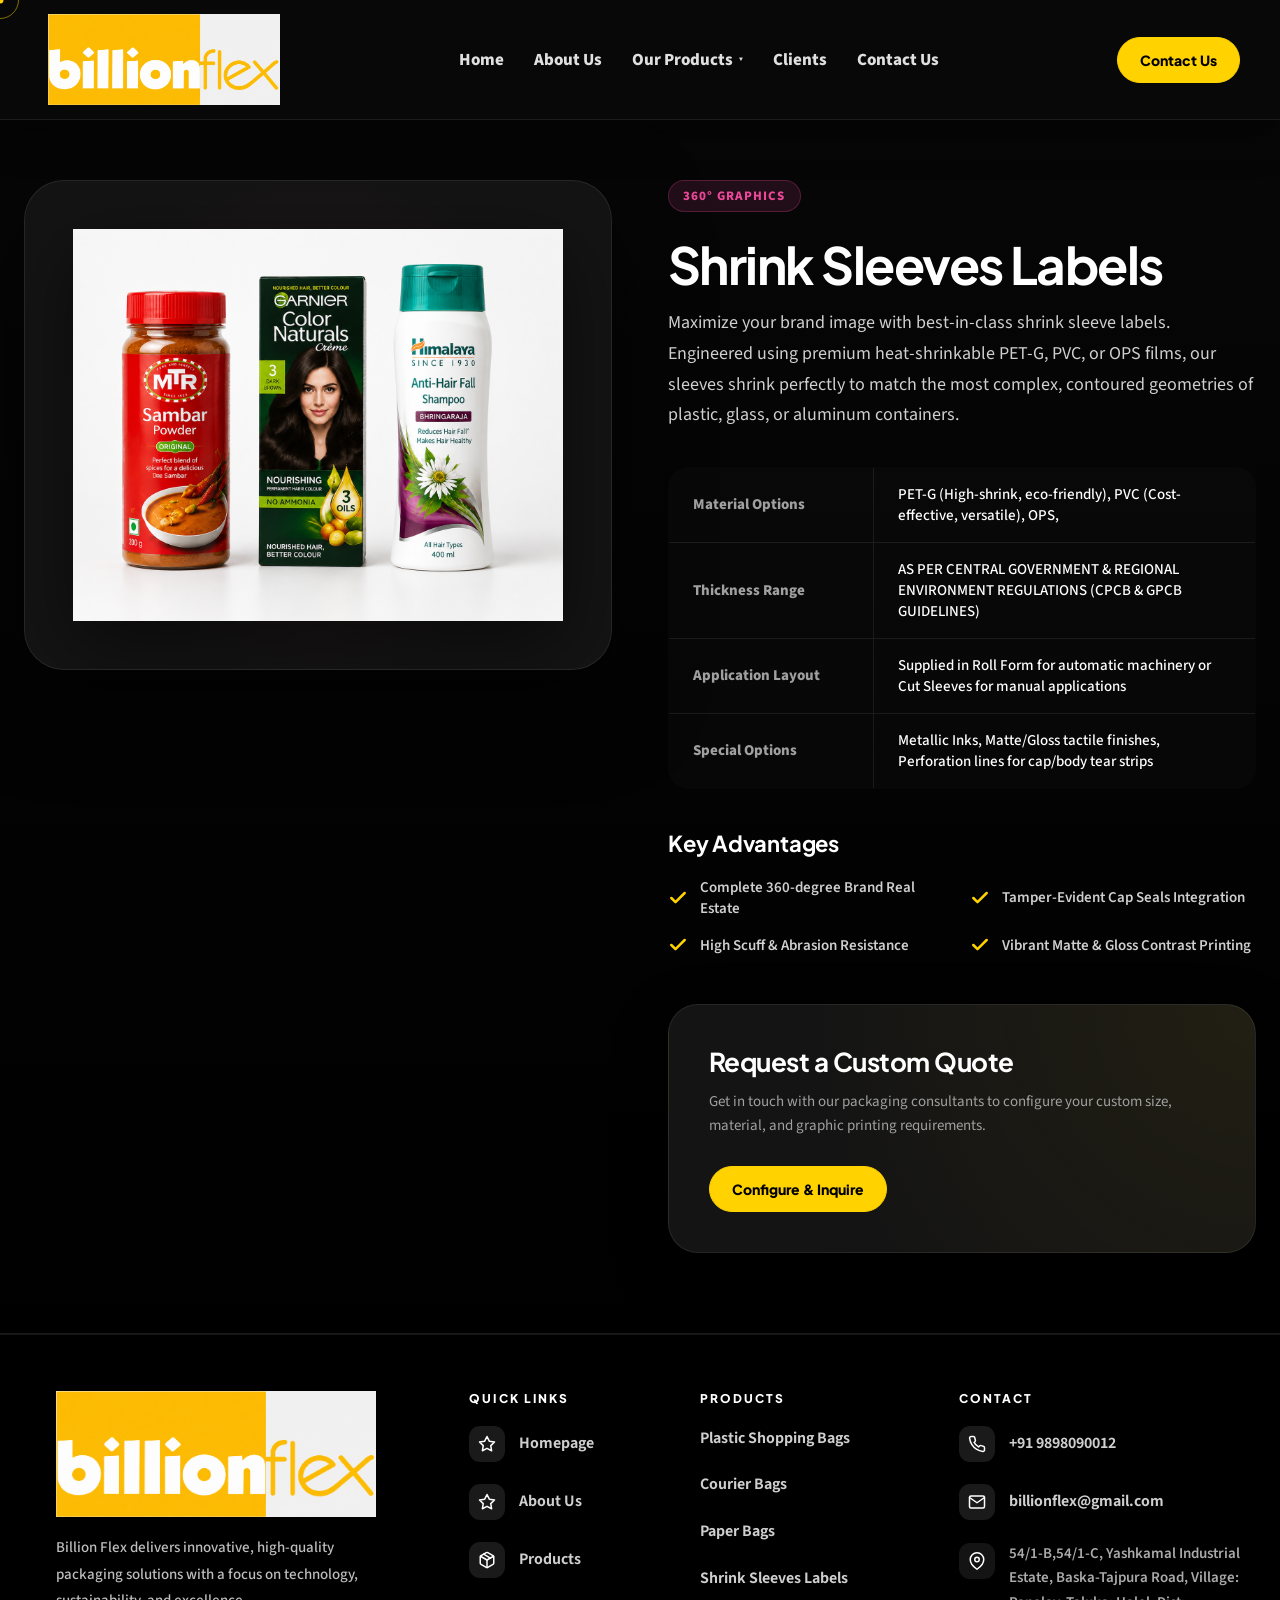
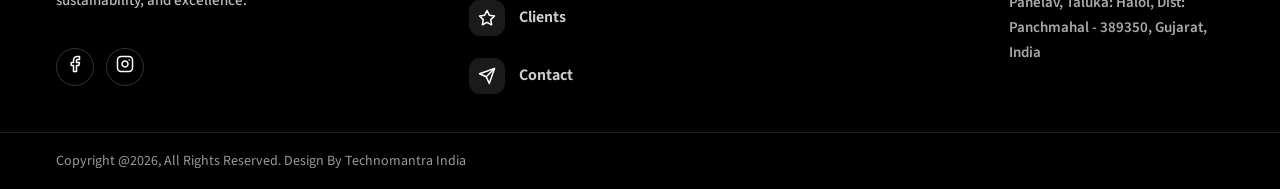
<file: shrink-sleeves-labels.html>
<!DOCTYPE html>
<html lang="en">

<head>
  <meta charset="UTF-8" />
  <meta name="viewport" content="width=device-width, initial-scale=1.0" />
  <title>Shrink Sleeves Labels - Billion Flex</title>
  <meta name="description"
    content="Premium 360-degree print shrink sleeves and bottle labels by Billion Flex. Conforms perfectly to glass, plastic, and metal container geometries." />
  <link rel="preconnect" href="https://fonts.googleapis.com">
  <link rel="preconnect" href="https://fonts.gstatic.com" crossorigin>
  <link
    href="https://fonts.googleapis.com/css2?family=Plus+Jakarta+Sans:wght@500;600;700;800&family=Source+Sans+3:ital,wght@0,400;0,500;0,600;0,700;1,400&family=Playfair+Display:wght@700;800&display=swap"
    rel="stylesheet">
  <link rel="stylesheet" href="style.css?v=1.5" />
  <style>
    .product-detail-hero {
      position: relative;
      padding: 180px max(24px, calc((100vw - 1500px)/2)) 80px;
      background: linear-gradient(180deg, #070707 0%, #000 100%);
      border-bottom: 1px solid var(--line);
    }

    .product-detail-grid {
      display: grid;
      grid-template-columns: 1fr 1fr;
      gap: 56px;
      align-items: start;
    }

    .product-visual-wrapper {
      position: sticky;
      top: 140px;
      border-radius: 40px;
      background: radial-gradient(circle at 50% 50%, rgba(236, 72, 153, 0.08), transparent 70%), var(--white);
      border: 1px solid var(--line);
      padding: 48px;
      box-shadow: var(--shadow);
      display: flex;
      justify-content: center;
      align-items: center;
      min-height: 480px;
      overflow: hidden;
      transform-style: preserve-3d;
    }

    .product-visual-wrapper img {
      max-height: 400px;
      width: auto;
      object-fit: contain;
      filter: drop-shadow(0 24px 38px rgba(0, 0, 0, 0.5));
      transition: transform 0.6s var(--ease);
    }

    .product-info-panel h1 {
      font-size: clamp(38px, 4vw, 56px);
      line-height: 1.1;
      letter-spacing: -.03em;
      color: #fff;
      margin-bottom: 16px;
    }

    .product-tag {
      display: inline-flex;
      padding: 6px 14px;
      border-radius: 100px;
      background: rgba(236, 72, 153, 0.12);
      border: 1px solid rgba(236, 72, 153, 0.25);
      color: #ec4899;
      font-size: 13px;
      font-weight: 800;
      letter-spacing: 0.08em;
      text-transform: uppercase;
      margin-bottom: 24px;
    }

    .product-description {
      font-size: 18px;
      line-height: 1.7;
      color: #cfcfcf;
      margin-bottom: 36px;
    }

    .specs-table {
      width: 100%;
      border-collapse: collapse;
      margin-bottom: 40px;
      background: rgba(255, 255, 255, 0.02);
      border: 1px solid var(--line);
      border-radius: 20px;
      overflow: hidden;
    }

    .specs-table tr {
      border-bottom: 1px solid var(--line);
    }

    .specs-table tr:last-child {
      border-bottom: none;
    }

    .specs-table td {
      padding: 16px 24px;
      font-size: 15px;
    }

    .specs-table td.spec-name {
      font-weight: 800;
      color: #a0a0a0;
      width: 35%;
      border-right: 1px solid var(--line);
    }

    .specs-table td.spec-val {
      color: #fff;
      font-weight: 500;
    }

    .features-list-wrapper {
      margin-bottom: 48px;
    }

    .features-list-wrapper h3 {
      font-size: 22px;
      color: #fff;
      margin-bottom: 20px;
      letter-spacing: -0.01em;
    }

    .custom-features-list {
      list-style: none;
      display: grid;
      grid-template-columns: 1fr 1fr;
      gap: 16px;
    }

    .custom-features-list li {
      display: flex;
      align-items: center;
      gap: 12px;
      font-size: 15px;
      color: #cfcfcf;
      font-weight: 600;
    }

    .custom-features-list li svg {
      color: var(--gold);
      flex-shrink: 0;
    }

    .cta-panel {
      padding: 40px;
      border-radius: 30px;
      background: radial-gradient(circle at 100% 0%, rgba(255, 210, 0, 0.06), transparent 70%), var(--white);
      border: 1px solid var(--line);
      box-shadow: var(--shadow-soft);
    }

    .cta-panel h3 {
      font-size: 26px;
      color: #fff;
      margin-bottom: 12px;
      letter-spacing: -0.02em;
    }

    .cta-panel p {
      color: #a0a0a0;
      font-size: 15px;
      line-height: 1.6;
      margin-bottom: 28px;
    }

    @media (max-width: 968px) {
      .product-detail-grid {
        grid-template-columns: 1fr;
        gap: 40px;
      }

      .product-visual-wrapper {
        position: relative;
        top: auto;
        min-height: 360px;
        padding: 32px;
      }

      .custom-features-list {
        grid-template-columns: 1fr;
      }
    }

        @media (max-width: 640px) {
      .product-visual-wrapper {
        min-height: 280px;
        padding: 16px;
      }

      .product-visual-wrapper img {
        max-height: 240px;
      }

      .specs-table td {
        padding: 12px 14px;
        font-size: 13px;
      }

      .specs-table td.spec-name {
        width: 40%;
      }

      .cta-panel {
        padding: 24px 18px;
        border-radius: 20px;
      }

      .product-detail-hero {
        padding-top: 130px;
        padding-bottom: 50px;
      }
    }
  </style>
</head>

<body class="product-page">
  <a class="skip-link" href="#main-content">Skip to content</a>
  <div class="preloader" aria-hidden="true">
    <div class="loader-mark">BF</div>
    <p>Billion Flex is loading</p>
  </div>
  <div class="cursor-dot" aria-hidden="true"></div>
  <div class="cursor-ring" aria-hidden="true"></div>

  <header class="site-header" id="top">
    <nav class="navbar">
      <a class="brand" href="index.html#top" aria-label="Billion Flex Home">
        <img src="images and videos/new logo.png" alt="Billion Flex Logo" />
      </a>
      <button class="nav-toggle" aria-label="Open navigation"
        aria-expanded="false"><span></span><span></span><span></span></button>
      <div class="nav-menu">
        <a href="index.html#home">Home</a>
        <a href="about.html">About Us</a>
        <div class="nav-dropdown">
          <a href="products.html" class="nav-dropdown-toggle">Our Products <span class="nav-caret">&#9662;</span></a>
          <div class="nav-dropdown-menu">
            <a href="plastic-shopping-bags.html">Plastic Shopping Bags</a>
            <a href="courier-bags.html">Courier Bags</a>
            <a href="paper-bags.html">Paper Bags</a>
            <a href="shrink-sleeves-labels.html">Shrink Sleeves Labels</a>
          </div>
        </div>
        <a href="clients.html">Clients</a>
        <a href="contact.html">Contact Us</a>
      </div>
      <a class="btn btn-dark nav-cta magnetic" href="contact.html"><span>Contact Us</span></a>
    </nav>
  </header>

  <main id="main-content">
    <section class="product-detail-hero">
      <div class="product-detail-grid">
        <!-- Visual Section -->
        <div class="product-visual-wrapper reveal tilt-card">
          <img src="shrink image.png" alt="Billion Flex Shrink Sleeves Labels" />
        </div>

        <!-- Info Section -->
        <div class="product-info-panel reveal delay-1">
          <span class="product-tag">360° Graphics</span>
          <h1>Shrink Sleeves Labels</h1>
          <p class="product-description">
            Maximize your brand image with best-in-class shrink sleeve labels. Engineered using premium heat-shrinkable
            PET-G, PVC, or OPS films, our sleeves shrink perfectly to match the most complex, contoured geometries of
            plastic, glass, or aluminum containers.
          </p>

          <!-- Specifications Table -->
          <table class="specs-table">
            <tbody>
              <tr>
                <td class="spec-name">Material Options</td>
                <td class="spec-val">PET-G (High-shrink, eco-friendly), PVC (Cost-effective, versatile), OPS, </td>
              </tr>
              <tr>
                <td class="spec-name">Thickness Range</td>
                <td class="spec-val">AS PER CENTRAL GOVERNMENT & REGIONAL ENVIRONMENT REGULATIONS (CPCB & GPCB GUIDELINES)</td>
              </tr>

              <tr>
                <td class="spec-name">Application Layout</td>
                <td class="spec-val">Supplied in Roll Form for automatic machinery or Cut Sleeves for manual
                  applications</td>
              </tr>
              <tr>
                <td class="spec-name">Special Options</td>
                <td class="spec-val">Metallic Inks, Matte/Gloss tactile finishes, Perforation lines for cap/body tear
                  strips</td>
              </tr>
            </tbody>
          </table>

          <!-- Feature Highlights -->
          <div class="features-list-wrapper">
            <h3>Key Advantages</h3>
            <ul class="custom-features-list">
              <li>
                <svg width="20" height="20" viewBox="0 0 24 24" fill="none" stroke="currentColor" stroke-width="3"
                  stroke-linecap="round" stroke-linejoin="round">
                  <polyline points="20 6 9 17 4 12"></polyline>
                </svg>
                Complete 360-degree Brand Real Estate
              </li>
              <li>
                <svg width="20" height="20" viewBox="0 0 24 24" fill="none" stroke="currentColor" stroke-width="3"
                  stroke-linecap="round" stroke-linejoin="round">
                  <polyline points="20 6 9 17 4 12"></polyline>
                </svg>
                Tamper-Evident Cap Seals Integration
              </li>
              <li>
                <svg width="20" height="20" viewBox="0 0 24 24" fill="none" stroke="currentColor" stroke-width="3"
                  stroke-linecap="round" stroke-linejoin="round">
                  <polyline points="20 6 9 17 4 12"></polyline>
                </svg>
                High Scuff & Abrasion Resistance
              </li>
              <li>
                <svg width="20" height="20" viewBox="0 0 24 24" fill="none" stroke="currentColor" stroke-width="3"
                  stroke-linecap="round" stroke-linejoin="round">
                  <polyline points="20 6 9 17 4 12"></polyline>
                </svg>
                Vibrant Matte & Gloss Contrast Printing
              </li>
            </ul>
          </div>

          <!-- CTA Panel -->
          <div class="cta-panel">
            <h3>Request a Custom Quote</h3>
            <p>Get in touch with our packaging consultants to configure your custom size, material, and graphic printing
              requirements.</p>
            <a href="contact.html" class="btn btn-dark magnetic" style="width: auto;">Configure & Inquire</a>
          </div>
        </div>
      </div>
    </section>
  </main>

  <footer class="footer professional-footer" style="border-top: 1px solid var(--line);">
    <div class="footer-main">
      <div class="footer-brand">
        <a href="index.html" class="footer-logo-link">
          <img src="images and videos/new logo.png" alt="Billion Flex Logo" />
        </a>
        <p>Billion Flex delivers innovative, high-quality packaging solutions with a focus on technology,
          sustainability, and excellence.</p>
        <div class="social-links" style="margin-top: 16px;">
          <a class="social-link" href="https://www.facebook.com/share/18xaZN7vca/?mibextid=wwXIfr" target="_blank" rel="noopener" aria-label="Facebook"><span
              data-icon="facebook"></span></a>
          <a class="social-link" href="https://instagram.com" target="_blank" rel="noopener"
            aria-label="Instagram"><span data-icon="instagram"></span></a>
        </div>
      </div>
      <div class="footer-col">
        <h4>Quick Links</h4>
        <a class="footer-link" href="index.html#home"><span class="footer-link-icon" aria-hidden="true"><svg
              xmlns="http://www.w3.org/2000/svg" viewBox="0 0 24 24" fill="none" stroke="currentColor" stroke-width="2"
              stroke-linecap="round" stroke-linejoin="round">
              <path d="m12 2 3.09 6.26L22 9.27l-5 4.87 1.18 6.88L12 17.77l-6.18 3.25L7 14.14 2 9.27l6.91-1.01L12 2z" />
            </svg></span>Homepage</a>
        <a class="footer-link" href="about.html"><span class="footer-link-icon" aria-hidden="true"><svg
              xmlns="http://www.w3.org/2000/svg" viewBox="0 0 24 24" fill="none" stroke="currentColor" stroke-width="2"
              stroke-linecap="round" stroke-linejoin="round">
              <path d="m12 2 3.09 6.26L22 9.27l-5 4.87 1.18 6.88L12 17.77l-6.18 3.25L7 14.14 2 9.27l6.91-1.01L12 2z" />
            </svg></span>About Us</a>
        <a class="footer-link" href="products.html"><span class="footer-link-icon" aria-hidden="true"><svg
              xmlns="http://www.w3.org/2000/svg" viewBox="0 0 24 24" fill="none" stroke="currentColor" stroke-width="2"
              stroke-linecap="round" stroke-linejoin="round">
              <path d="m7.5 4.27 9 5.15" />
              <path
                d="M21 8a2 2 0 0 0-1-1.73l-7-4a2 2 0 0 0-2 0l-7 4A2 2 0 0 0 3 8v8a2 2 0 0 0 1 1.73l7 4a2 2 0 0 0 2 0l7-4A2 2 0 0 0 21 16Z" />
              <path d="m3.3 7 8.7 5 8.7-5" />
              <path d="M12 22V12" />
            </svg></span>Products</a>
        <a class="footer-link" href="clients.html"><span class="footer-link-icon" aria-hidden="true"><svg
              xmlns="http://www.w3.org/2000/svg" viewBox="0 0 24 24" fill="none" stroke="currentColor" stroke-width="2"
              stroke-linecap="round" stroke-linejoin="round">
              <path d="M12 2l3.09 6.26L22 9.27l-5 4.87 1.18 6.88L12 17.77l-6.18 3.25L7 14.14 2 9.27l6.91-1.01L12 2z" />
            </svg></span>Clients</a>
        <a class="footer-link" href="contact.html"><span class="footer-link-icon" aria-hidden="true"><svg
              xmlns="http://www.w3.org/2000/svg" viewBox="0 0 24 24" fill="none" stroke="currentColor" stroke-width="2"
              stroke-linecap="round" stroke-linejoin="round">
              <path d="m22 2-7 20-4-9-9-4Z" />
              <path d="M22 2 11 13" />
            </svg></span>Contact</a>
      </div>
      <div class="footer-col">
        <h4>Products</h4>
        <a class="footer-link" href="plastic-shopping-bags.html">Plastic Shopping Bags</a>
        <a class="footer-link" href="courier-bags.html">Courier Bags</a>
        <a class="footer-link" href="paper-bags.html">Paper Bags</a>
        <a class="footer-link" href="shrink-sleeves-labels.html">Shrink Sleeves Labels</a>
      </div>
      <div class="footer-col footer-contact">
        <h4>Contact</h4>
        <a class="footer-link" href="tel:+919898090012"><span class="footer-link-icon" aria-hidden="true"><svg
              xmlns="http://www.w3.org/2000/svg" viewBox="0 0 24 24" fill="none" stroke="currentColor" stroke-width="2"
              stroke-linecap="round" stroke-linejoin="round">
              <path
                d="M22 16.92v3a2 2 0 0 1-2.18 2 19.79 19.79 0 0 1-8.63-3.07 19.5 19.5 0 0 1-6-6 19.79 19.79 0 0 1-3.07-8.67A2 2 0 0 1 4.11 2h3a2 2 0 0 1 2 1.72 12.84 12.84 0 0 0 .7 2.81 2 2 0 0 1-.45 2.11L8.09 9.91a16 16 0 0 0 6 6l1.27-1.27a2 2 0 0 1 2.11-.45 12.84 12.84 0 0 0 2.81.7A2 2 0 0 1 22 16.92z" />
            </svg></span>+91 9898090012</a>
        <a class="footer-link" href="mailto:billionflex@gmail.com"><span class="footer-link-icon"
            aria-hidden="true"><svg xmlns="http://www.w3.org/2000/svg" viewBox="0 0 24 24" fill="none"
              stroke="currentColor" stroke-width="2" stroke-linecap="round" stroke-linejoin="round">
              <path d="M4 4h16c1.1 0 2 .9 2 2v12c0 1.1-.9 2-2 2H4c-1.1 0-2-.9-2-2V6c0-1.1.9-2 2-2z" />
              <path d="m22 6-10 7L2 6" />
            </svg></span>billionflex@gmail.com</a>
        <div class="footer-line"><span class="footer-link-icon" aria-hidden="true"><svg
              xmlns="http://www.w3.org/2000/svg" viewBox="0 0 24 24" fill="none" stroke="currentColor" stroke-width="2"
              stroke-linecap="round" stroke-linejoin="round">
              <path d="M21 10c0 7-9 13-9 13s-9-6-9-13a9 9 0 0 1 18 0z" />
              <circle cx="12" cy="10" r="3" />
            </svg></span><span>54/1-B,54/1-C, Yashkamal Industrial Estate, Baska-Tajpura Road, Village: Panelav, Taluka:
            Halol, Dist: Panchmahal - 389350, Gujarat, India</span></div>
      </div>
    </div>
    <div class="footer-bottom">
      <p>Copyright @2026, All Rights Reserved. Design By Technomantra India</p>
    </div>
  </footer>

  <script src="script.js"></script>
</body>

</html>
</file>
<file: style.css>
@import url('https://fonts.googleapis.com/css2?family=Montserrat:wght@600;700;800;900&display=swap');
:root{--black:#000000;color-scheme:dark;--ink:#ffffff;--white:#141414;--soft:#000000;--muted:#a0a0a0;--line:rgba(255,255,255,.08);--line-dark:rgba(255,255,255,.12);--radius:28px;--radius-lg:46px;--shadow:0 30px 90px rgba(0,0,0,.6);--shadow-soft:0 18px 54px rgba(0,0,0,.4);--ease:cubic-bezier(.2,.8,.2,1);--font-body:"Source Sans 3",system-ui,-apple-system,sans-serif;--font-head:"Plus Jakarta Sans",system-ui,-apple-system,sans-serif;--gold:#ffd200;--gold-hover:#e5bd00;--brand-primary:hsl(165,70%,45%);--brand-secondary:hsl(210,60%,55%);--gradient-primary:linear-gradient(135deg,var(--brand-primary),var(--brand-secondary));}
*{box-sizing:border-box;margin:0;padding:0}html{scroll-behavior:auto;overflow-x:hidden}body{font-family:var(--font-body);background:var(--soft);color:var(--ink);overflow-x:hidden;cursor:none;text-align:left}a{color:inherit;text-decoration:none}img{max-width:100%;display:block}button,input,textarea{font:inherit}h1,h2,h3,h4,.btn{font-family:var(--font-head)}::selection{background:#000;color:#fff}
.grain{display:none}
.preloader{position:fixed;inset:0;background:#000;color:#fff;z-index:99999;display:grid;place-items:center;align-content:center;gap:18px;transition:opacity .8s var(--ease),visibility .8s var(--ease)}.preloader.hide{opacity:0;visibility:hidden}.loader-mark{width:70px;height:70px;border:1px solid rgba(255,255,255,.25);border-radius:50%;display:grid;place-items:center;font-family:"Playfair Display",serif;font-size:38px;animation:loaderPulse 1.4s infinite}.preloader p{font-weight:800;text-transform:uppercase;letter-spacing:.16em;font-size:12px;color:#bdbdbd}.cursor-dot,.cursor-ring{position:fixed;top:0;left:0;z-index:99998;pointer-events:none;border-radius:50%;transform:translate(-50%,-50%)}.cursor-dot{width:7px;height:7px;background:var(--gold)}.cursor-ring{width:38px;height:38px;border:1px solid rgba(255,210,0,.5);transition:width .2s,height .2s,border-color .2s}.cursor-ring.active{width:64px;height:64px;border-color:rgba(0,0,0,.2)}
.site-header{position:absolute;inset:0 0 auto;width:100%;z-index:1000}.navbar{height:120px;width:100%;padding:0 40px 0 48px;border-bottom:1px solid rgba(255,255,255,.08);background:rgba(10,10,10,.76);backdrop-filter:blur(24px);border-radius:0;display:flex;align-items:center;justify-content:space-between;box-shadow:0 14px 40px rgba(0,0,0,.4);transition:.35s var(--ease)}.brand{display:flex;align-items:center;height:100%;max-width:460px}.brand img{width:auto;height:100%;max-height:92px;object-fit:contain}.nav-menu{display:flex;gap:4px;align-items:center}.nav-menu a{padding:11px 13px;border-radius:999px;font-size:15px;font-weight:800;color:#e0e0e0;transition:.3s;position:relative;overflow:hidden}.nav-menu a::after{content:'';position:absolute;bottom:6px;left:50%;width:0;height:2px;background:var(--gold);transition:width .3s,left .3s}.nav-menu a:hover::after{width:calc(100% - 26px);left:13px}.nav-menu a:hover{background:transparent;color:var(--gold)}.nav-dropdown{position:relative;display:flex;align-items:center}.nav-dropdown-toggle{display:inline-flex;align-items:center;gap:6px}.nav-caret{font-size:11px;line-height:1;transform:translateY(-1px)}.nav-dropdown-menu{position:absolute;top:100%;left:0;min-width:260px;padding:10px;background:#111;border:1px solid rgba(255,255,255,.12);border-radius:16px;box-shadow:0 18px 40px rgba(0,0,0,.35);display:grid;gap:4px;opacity:0;visibility:hidden;transform:translateY(8px);pointer-events:none;transition:opacity .2s var(--ease),transform .2s var(--ease),visibility .2s}.nav-dropdown-menu a{padding:10px 12px;border-radius:10px;font-size:14px}.nav-dropdown-menu a::after{display:none}.nav-dropdown:hover .nav-dropdown-menu,.nav-dropdown:focus-within .nav-dropdown-menu{opacity:1;visibility:visible;transform:translateY(0);pointer-events:auto}.nav-toggle{display:none;border:0;background:transparent;padding:10px}.nav-toggle span{display:block;width:24px;height:2px;background:#fff;margin:5px;border-radius:2px;transition:.25s}.nav-toggle[aria-expanded=true] span:nth-child(1){transform:translateY(7px) rotate(45deg)}.nav-toggle[aria-expanded=true] span:nth-child(2){opacity:0}.nav-toggle[aria-expanded=true] span:nth-child(3){transform:translateY(-7px) rotate(-45deg)}
.btn{display:inline-flex;align-items:center;justify-content:center;gap:10px;border-radius:999px;padding:13px 22px;font-size:14px;font-weight:800;border:1px solid currentColor;transition:transform .3s var(--ease),box-shadow .3s var(--ease),background .3s;color:inherit;will-change:transform}.btn:hover{transform:translateY(-3px) scale(1.02);box-shadow:0 18px 45px rgba(255,210,0,.18)}.btn:active{transform:translateY(-1px) scale(0.98)}.btn-dark{background:var(--gold);color:#000;border-color:var(--gold)}.btn-light{background:#fff;color:#000;border-color:#fff}.btn-outline{background:rgba(255,255,255,.04);color:#fff;border-color:rgba(255,255,255,.2);backdrop-filter:blur(10px)}
.section-pad{padding:92px max(24px,calc((100vw - 1500px)/2))}.hero{min-height:100vh;padding:140px max(24px,calc((100vw - 1500px)/2)) 82px;display:grid;grid-template-columns:1.02fr .98fr;gap:42px;align-items:center;position:relative;isolation:isolate;background:#000000}.hero:before{display:none}.hero-bg-lines{display:none}.orb{display:none}.orb-one{display:none}.orb-two{display:none}.eyebrow{font-family:"Times New Roman",Times,serif;display:inline-flex;align-items:center;gap:10px;font-size:11px;font-weight:800;text-transform:uppercase;letter-spacing:.15em;color:var(--gold);margin-bottom:16px}.eyebrow span{width:30px;height:1px;background:currentColor}.eyebrow.light{color:#d7d7d7}.hero h1{font-size:clamp(40px,5.6vw,76px);line-height:1.07;letter-spacing:-.025em;font-weight:800;max-width:780px;color:#fff}.section-heading h2,.showcase h2,.process h2,.service-banner h2,.contact h2{font-size:clamp(32px,4vw,54px);line-height:1.17;letter-spacing:-.026em;font-weight:800;color:#fff}.section-heading{margin-bottom:38px}.section-heading.compact{max-width:760px}.section-heading.centered{text-align:left}main{text-align:left}.section-heading,.section-heading h1,.section-heading h2,.section-heading .eyebrow,.section-heading p:not(.eyebrow){text-align:left}.section-heading p:not(.eyebrow){margin-top:14px;color:#a0a0a0;font-size:16px;line-height:1.65}.hero-text{max-width:640px;margin:24px 0 30px;color:#ccc;line-height:1.8;font-size:18px;font-weight:500}.hero-actions{display:flex;gap:13px;flex-wrap:wrap}.hero-stats{display:grid;grid-template-columns:repeat(4,1fr);gap:13px;margin-top:36px;max-width:760px}.hero-stats div{background:rgba(20,20,20,.68);border:1px solid rgba(255,255,255,.08);border-radius:22px;padding:18px;box-shadow:var(--shadow-soft);backdrop-filter:blur(18px)}.hero-stats strong{font-size:30px;letter-spacing:-.05em;color:var(--gold)}.hero-stats small{font-size:19px;font-weight:800;color:var(--gold)}.hero-stats span{display:block;color:#aaa;font-weight:800;font-size:12px;margin-top:5px}.hero-showcase{min-height:610px;display:grid;place-items:center;perspective:1000px}
.banner-stage{position:relative;width:min(600px,100%);height:590px;border-radius:var(--radius-lg);background:#ffffff;box-shadow:var(--shadow);overflow:hidden;transform-style:preserve-3d}.banner-stage:before{content:"";position:absolute;inset:16px;border:1px solid rgba(255,255,255,.12);border-radius:38px}.banner-stage:after{content:"PACKAGING";position:absolute;left:-15px;bottom:30px;color:rgba(255,255,255,.055);font-weight:800;font-size:80px;letter-spacing:-.08em}.banner-frame{position:absolute;background:linear-gradient(145deg,#fff,#e8e8e8);border:1px solid rgba(255,255,255,.22);box-shadow:0 25px 70px rgba(0,0,0,.35);display:grid;place-items:center;overflow:hidden}.banner-frame img{width:100%;height:100%;object-fit:contain;padding:18px;filter:drop-shadow(0 26px 26px rgba(0,0,0,.3))}.frame-a{width:56%;height:66%;left:22%;top:12%;border-radius:38px;animation:floatHero 5s ease-in-out infinite}.frame-b{width:38%;height:34%;right:3%;bottom:11%;border-radius:28px;animation:floatHero 6s ease-in-out infinite reverse}.frame-c{width:36%;height:32%;left:0;bottom:16%;border-radius:28px;animation:floatHero 7s ease-in-out infinite}.premium-seal{position:absolute;right:32px;top:40px;color:#fff;display:flex;align-items:center;gap:12px;z-index:5}.premium-seal b{width:54px;height:54px;border-radius:50%;background:#fff;color:#000;display:grid;place-items:center;font-family:"Playfair Display",serif;font-size:30px}.premium-seal span{font-size:11px;font-weight:800;text-transform:uppercase;letter-spacing:.12em;color:#d8d8d8}.hero-spec{position:absolute;left:34px;top:42px;background:#fff;color:#000;border-radius:22px;padding:14px 16px;z-index:5}.hero-spec small{display:block;text-transform:uppercase;letter-spacing:.12em;font-size:10px;font-weight:800;color:#777}.hero-spec b{font-size:14px}.scroll-cue{position:absolute;left:50%;bottom:24px;transform:translateX(-50%);display:grid;justify-items:center;gap:8px;font-size:11px;font-weight:800;text-transform:uppercase;letter-spacing:.16em;color:#555}.scroll-cue span{width:1px;height:38px;background:#000;animation:cue 1.8s infinite}
.brand-strip{background:#000;color:#fff;overflow:hidden;padding:19px 0;white-space:nowrap}.marquee-track{display:inline-flex;gap:42px;animation:marquee 24s linear infinite}.marquee-track span{font-size:16px;font-weight:800;text-transform:uppercase;letter-spacing:.12em}
.premium-grid{display:grid;grid-template-columns:repeat(3,1fr);gap:20px}.premium-card{position:relative;border:1px solid var(--line);background:var(--white);border-radius:var(--radius);padding:22px;box-shadow:var(--shadow-soft);overflow:hidden;transition:.45s var(--ease);transform-style:preserve-3d}.premium-card:hover,.product-card:hover,.industry-card:hover{transform:translateY(-8px);box-shadow:var(--shadow)}.premium-card span,.product-content span{font-size:12px;font-weight:800;color:#8a8a8a}.premium-card h3{font-size:24px;line-height:1.12;margin:10px 0;letter-spacing:-.02em;color:#fff}.product-content h3{font-size:24px;line-height:1.12;margin:10px 0;letter-spacing:-.02em;color:#fff}.premium-card p,.product-content p{color:#a0a0a0;line-height:1.65;font-size:15px}.flip-card{min-height:460px;padding:16px}.flip-media{height:290px;border-radius:22px;background:#ffffff;overflow:hidden;position:relative;touch-action:manipulation}.flip-media img{position:absolute;inset:0;width:100%;height:100%;object-fit:contain;padding:14px;transition:opacity .55s var(--ease),transform .75s var(--ease)}.flip-media .secondary{opacity:0;transform:translateY(28px) scale(.94)}.flip-card.flip-card-touch{cursor:pointer}@media (hover:hover){.flip-card:hover .primary{opacity:0;transform:translateY(-28px) scale(1.05)}.flip-card:hover .secondary{opacity:1;transform:translateY(0) scale(1)}}.flip-card.is-flipped .primary{opacity:0;transform:translateY(-28px) scale(1.05)}.flip-card.is-flipped .secondary{opacity:1;transform:translateY(0) scale(1)}.flip-card>div:last-child{padding:18px 8px 4px}
.products{background:var(--soft)}.product-shell{display:grid;grid-template-columns:320px 1fr;gap:22px;align-items:start}.product-panel{position:sticky;top:100px;background:#141414;border:1px solid var(--line);color:#fff;border-radius:32px;padding:28px;min-height:420px;box-shadow:var(--shadow);overflow:hidden}.product-panel:after{content:"";position:absolute;right:-70px;bottom:-70px;width:230px;height:230px;border:1px solid rgba(255,255,255,.05);border-radius:50%;animation:spin 20s linear infinite}.product-panel p{color:#bcbcbc;font-size:12px;font-weight:800;text-transform:uppercase;letter-spacing:.16em}.product-panel h3{font-size:30px;letter-spacing:-.03em;line-height:1.08;margin:18px 0 24px}.filter-tabs{display:flex;gap:10px;flex-wrap:wrap}.filter-tabs button{border:1px solid rgba(255,255,255,.1);background:#0d0d0d;color:#fff;border-radius:999px;padding:11px 15px;font-weight:800;font-size:13px;cursor:none;transition:.25s}.filter-tabs button.active,.filter-tabs button:hover{background:var(--gold);color:#000;border-color:var(--gold)}.product-grid{display:grid;grid-template-columns:repeat(3,1fr);gap:18px;align-items:stretch}.product-card{position:relative;display:flex;flex-direction:column;height:100%;min-height:0;border-radius:30px;background:var(--white);border:1px solid var(--line);box-shadow:var(--shadow-soft);overflow:hidden;transition:.45s var(--ease);transform-style:preserve-3d}.product-card.hide{display:none}.product-card figure{flex-shrink:0;height:clamp(240px,28vw,272px);box-sizing:border-box;background:linear-gradient(145deg,#121212,#080808);display:grid;place-items:center;overflow:hidden;position:relative;padding:0;margin:0}.product-card figure:after{content:"";position:absolute;inset:auto 12% 8% 12%;height:28px;background:rgba(0,0,0,.6);filter:blur(18px);border-radius:50%}.product-card figure img{width:100%;height:100%;max-height:100%;box-sizing:border-box;object-fit:contain;object-position:center;padding:20px;transition:transform .65s var(--ease),filter .65s;position:relative;z-index:1}.product-card:hover figure img{transform:scale(1.08);filter:drop-shadow(0 18px 25px rgba(0,0,0,.22))}.product-card.product-card-spout:hover figure img{transform:scale(1.04)}.product-content{flex:1;display:flex;flex-direction:column;padding:22px;min-height:0}.product-content span{flex-shrink:0}.product-content h3{margin:10px 0 0;color:#fff}.product-content p{flex-grow:1;margin:10px 0 0;color:#a0a0a0}.product-content a{display:inline-block;margin-top:auto;padding-top:16px;font-weight:800;border-bottom:2px solid var(--gold);color:var(--gold);width:fit-content}.featured-product{grid-row:auto;min-height:0;height:100%;display:flex;flex-direction:column}.featured-product figure{background:#111}.featured-product .product-content{background:#111;color:#fff}.featured-product .product-content p,.featured-product .product-content span{color:#cfcfcf}.featured-product .product-content a{border-color:var(--gold);color:var(--gold)}.featured-product figure img{filter:drop-shadow(0 24px 28px rgba(0,0,0,.45))}
.showcase{max-width:none;background:#000;color:#fff;display:grid;grid-template-columns:.9fr 1.1fr;gap:56px;align-items:center;overflow:hidden;text-align:left}.showcase-copy{text-align:left}.showcase p{color:#cfcfcf;line-height:1.75;font-size:16px;margin-top:18px}.choice-cards{display:grid;grid-template-columns:1fr 1fr;gap:14px;margin-top:26px}.choice-cards article{position:relative;overflow:hidden;border:1px solid var(--line-dark);background:linear-gradient(145deg,rgba(255,255,255,.09),rgba(255,255,255,.03));border-radius:24px;padding:20px;min-height:164px;transition:.35s var(--ease)}.choice-cards article:hover{transform:translateY(-8px);background:var(--gold);color:#000}.choice-cards i{width:42px;height:42px;border-radius:16px;display:inline-grid;place-items:center;background:var(--gold);color:#000;margin-bottom:16px}.choice-cards i svg{width:21px;height:21px}.choice-cards b{display:block;font-size:18px}.choice-cards small{display:block;color:#cfcfcf;line-height:1.6;margin-top:8px}.choice-cards article:hover small{color:#222}.showcase-gallery{position:relative;align-self:end;margin-bottom:24px}.gallery-main{width:100%;height:520px;object-fit:cover;border-radius:40px;box-shadow:0 40px 110px rgba(0,0,0,.5)}.gallery-float{display:none}
.industry-grid{display:grid;grid-template-columns:repeat(3,1fr);gap:20px}.industry-card{position:relative;height:390px;border-radius:30px;overflow:hidden;background:#ffffff;color:#000000;border:1px solid rgba(255,255,255,.08);box-shadow:var(--shadow-soft);transition:.45s var(--ease)}.industry-card img{width:100%;height:100%;object-fit:contain;padding:24px;background:#ffffff;transition:transform .8s var(--ease);opacity:1}.industry-card:after{content:"";position:absolute;inset:0;background:rgba(255,255,255,0.96);opacity:0;transition:.45s;z-index:1}.industry-card:hover:after{opacity:1}.industry-card:hover img{transform:scale(1.05)}.industry-card div{position:absolute;left:22px;right:22px;bottom:22px;z-index:2;opacity:0;transform:translateY(18px);transition:.4s var(--ease)}.industry-card:hover div{opacity:1;transform:translateY(0)}.industry-card span{display:inline-flex;background:var(--gold);color:#000000;border-radius:999px;padding:8px 12px;font-size:11px;font-weight:800;text-transform:uppercase}.industry-card h3{font-size:25px;letter-spacing:-.025em;margin-top:12px;color:#000000}.industry-card p{font-size:14px;color:#333333;line-height:1.5;margin-top:8px;font-weight:500}
.process{display:grid;grid-template-columns:.9fr 1.1fr;gap:52px;align-items:center;background:var(--soft)}.process-visual{position:relative;border-radius:var(--radius-lg);background:#050505;border:1px solid var(--line);min-height:500px;display:grid;place-items:center;overflow:hidden;box-shadow:var(--shadow)}.process-visual:before{content:"";position:absolute;inset:10%;border:1px solid rgba(255,255,255,.05);border-radius:50%;animation:spin 22s linear infinite}.slider-track{position:absolute;inset:0}.slider-track img{position:absolute;z-index:2;left:5%;top:7%;width:90%;height:86%;object-fit:contain;opacity:0;filter:drop-shadow(0 35px 45px rgba(0,0,0,.45));transform:translateX(50px) scale(.94);transition:opacity .8s var(--ease),transform .8s var(--ease)}.slider-track img.active{opacity:1;transform:translateX(0) scale(1)}.slider-dots{position:absolute;z-index:5;bottom:22px;left:50%;transform:translateX(-50%);display:flex;gap:8px}.slider-dots button{width:9px;height:9px;border:0;border-radius:50%;background:rgba(255,255,255,.2);transition:.3s}.slider-dots button.active{width:28px;border-radius:999px;background:var(--gold)}.accordion{display:grid;gap:14px;margin-top:28px}.accordion-item{border:1px solid var(--line);background:var(--white);text-align:left;border-radius:22px;padding:18px 20px;cursor:none;display:flex;flex-direction:column;align-items:flex-start;gap:4px;transition:background .3s,color .3s,border-color .3s}.accordion-item b{font-size:18px;font-weight:800;line-height:1.3;color:#fff}.accordion-item small{display:block;max-height:0;overflow:hidden;opacity:0;color:#a0a0a0;line-height:1.6;font-size:15px;transition:max-height .4s var(--ease),opacity .35s,color .3s;width:100%}@media (hover:hover){.accordion-item:hover{background:var(--gold);color:#000;border-color:var(--gold)}.accordion-item:hover b{color:#000}.accordion-item:hover small{max-height:120px;opacity:1;color:#333;margin-top:2px}.accordion-item:focus-visible{background:var(--gold);color:#000;border-color:var(--gold);outline:none;box-shadow:0 0 0 3px rgba(255,210,0,.22)}.accordion-item:focus-visible b{color:#000}.accordion-item:focus-visible small{max-height:120px;opacity:1;color:#333;margin-top:2px}}.accordion-item.active{background:var(--gold);color:#000;border-color:var(--gold)}.accordion-item.active b{color:#000}.accordion-item.active small{max-height:120px;opacity:1;color:#333;margin-top:2px}
.service-banner{background:var(--soft)}.service-card{position:relative;display:grid;grid-template-columns:.78fr 1.22fr;gap:20px;min-height:520px;background:#000;color:#fff;border-radius:var(--radius-lg);padding:46px;overflow:hidden;box-shadow:var(--shadow)}.service-card:before{content:"";position:absolute;inset:0;background:linear-gradient(120deg,rgba(255,255,255,.13),transparent 40%),radial-gradient(circle at 80% 18%,rgba(255,255,255,.16),transparent 28%)}.service-copy{position:relative;z-index:2;align-self:center;max-width:560px}.service-copy h3{font-size:clamp(34px,4vw,56px);line-height:1.05;letter-spacing:-.035em}.service-copy p{color:#cfcfcf;line-height:1.7;margin:22px 0}.service-stack{position:relative;z-index:2;min-height:auto;height:450px}.service-stack img{width:100%;height:100%;object-fit:cover;border-radius:36px;box-shadow:0 28px 70px rgba(0,0,0,.45)}
.service-process-line{white-space:normal;overflow:visible;line-height:1.85;max-width:56ch}.service-process-line::-webkit-scrollbar{display:none}
.contact{max-width:none;background:#000;color:#fff}.contact-card{max-width:1480px;margin:auto;display:grid;grid-template-columns:.9fr 1.1fr;gap:34px}.contact-info{padding:28px}.contact-info p:not(.eyebrow){color:#cfcfcf;line-height:1.75;margin:18px 0;font-size:16px}.contact-lines{display:grid;gap:0;margin-top:28px}.contact-lines>a,.contact-lines>.contact-line-row{display:flex;align-items:flex-start;gap:18px;font-weight:800;color:#fff;padding:18px 0;line-height:1.65;border-top:1px solid rgba(255,255,255,.16)}.contact-lines>a:first-child,.contact-lines>.contact-line-row:first-child{border-top:0;padding-top:6px}.contact-line-text{flex:1;min-width:0;padding-top:9px}.contact-line-icon{display:grid;place-items:center;width:46px;height:46px;flex:0 0 46px;border-radius:14px;background:#fff;color:#000;transition:transform .28s var(--ease),box-shadow .28s,background .25s,color .25s}.contact-line-icon svg{width:22px;height:22px;display:block}.contact-lines>a:hover{color:#fff}.contact-lines>a:hover .contact-line-icon,.contact-lines>a:focus-visible .contact-line-icon{transform:scale(1.08) translateY(-2px);box-shadow:0 14px 36px rgba(0,0,0,.42);background:#fafafa;color:#000}.inquiry-form{background:var(--white);border:1px solid var(--line);color:#fff;border-radius:34px;padding:30px;display:grid;gap:20px;box-shadow:var(--shadow)}.inquiry-form label{display:grid;gap:10px;font-size:13px;font-weight:800;color:#ccc;line-height:1.45}.inquiry-form label .field-label{display:flex;align-items:center;gap:12px}.inquiry-field-icon{display:grid;place-items:center;width:34px;height:34px;flex:0 0 34px;border-radius:11px;background:var(--gold);color:#000;transition:transform .26s var(--ease),background .26s,box-shadow .26s,color .26s}.inquiry-field-icon svg{width:17px;height:17px;display:block}.inquiry-form label:hover .inquiry-field-icon,.inquiry-form label:focus-within .inquiry-field-icon{transform:scale(1.07);box-shadow:0 10px 24px rgba(255,210,0,.2);background:var(--gold);color:#000}.inquiry-form input,.inquiry-form textarea{border:1px solid rgba(255,255,255,.1);background:#0a0a0a;color:#fff;border-radius:16px;padding:14px 15px;outline:none;transition:.25s;cursor:text}.inquiry-form input:focus,.inquiry-form textarea:focus{border-color:var(--gold);background:#101010;box-shadow:0 0 0 4px rgba(255,210,0,.15)}.form-note{font-weight:800;color:var(--gold);min-height:20px}
.professional-footer{background:#000;color:#fff;border-top:1px solid rgba(255,255,255,.1);padding:0}.footer-main{width:100%;max-width:none;padding:56px 40px 34px 56px;display:grid;grid-template-columns:1.35fr .7fr .8fr 1fr;gap:34px}.footer-brand{display:flex;flex-direction:column;align-items:flex-start;gap:18px}.footer-brand img{width:auto;max-width:320px;height:auto;max-height:160px;display:block;object-fit:contain}.hero-main-img{width:100%;height:100%;object-fit:contain}.client-badge-grid{display:grid;grid-template-columns:repeat(auto-fill,minmax(140px,1fr));gap:12px;margin-top:32px}.client-badge{background:#fff;border:1px solid var(--line);border-radius:14px;padding:12px 18px;text-align:center;font-weight:700;font-size:14px;color:#333;transition:.25s var(--ease);box-shadow:var(--shadow-soft)}.client-badge:hover{transform:translateY(-3px);box-shadow:0 8px 24px rgba(0,0,0,.08);border-color:#000}.footer-brand p{color:#bdbdbd;line-height:1.75;margin:0;max-width:38ch;font-size:15px;font-weight:500}.footer-col{display:grid;align-content:start;gap:14px}.footer-col h4{font-size:12px;text-transform:uppercase;letter-spacing:.17em;color:#fff;margin-bottom:2px;font-weight:800}.footer-link{display:flex;align-items:center;gap:14px;line-height:1.55;color:#cfcfcf;text-decoration:none;font-weight:650;transition:color .25s,transform .22s;padding:4px 0}.footer-link:hover{color:#fff;transform:translateX(5px)}.footer-link:focus-visible{color:#fff;outline:2px solid rgba(255,255,255,.5);outline-offset:4px;border-radius:8px}.footer-link-icon{display:grid;place-items:center;width:36px;height:36px;flex-shrink:0;border-radius:11px;background:rgba(255,255,255,.1);color:#fff;transition:background .25s,transform .22s}.footer-link:hover .footer-link-icon{background:rgba(255,255,255,.2);transform:scale(1.04)}.footer-link-icon svg{width:18px;height:18px;display:block}.footer-line{display:flex;align-items:flex-start;gap:14px;margin:4px 0 0;line-height:1.65;color:#aaa;font-weight:600;font-size:15px}.footer-line .footer-link-icon{margin-top:1px;background:rgba(255,255,255,.08)}.footer-bottom{border-top:1px solid rgba(255,255,255,.1);width:100%;max-width:none;padding:18px 40px 18px 56px;display:flex;justify-content:space-between;gap:18px;color:#999;font-size:14px}.skip-link{position:absolute;top:-100px;left:20px;background:#000;color:#fff;padding:12px 24px;z-index:999999;font-weight:800;border-radius:0 0 12px 12px;border:1px solid rgba(255,255,255,.2);border-top:0;transition:top .3s var(--ease)}.skip-link:focus{top:0;outline:none;box-shadow:0 10px 30px rgba(0,0,0,.25)}.reveal{opacity:0;transform:translateY(36px);transition:opacity 1s var(--ease),transform 1s var(--ease);will-change:transform,opacity}.reveal.revealed,.reveal.visible{opacity:1;transform:translateY(0)}.reveal-left{transform:translateX(-36px)}.reveal-right{transform:translateX(36px)}.reveal-scale{transform:scale(.95)}.reveal.revealed.reveal-left,.reveal.revealed.reveal-right{transform:translateX(0)}.reveal.revealed.reveal-scale{transform:scale(1)}.social-links{display:flex;gap:12px;align-items:center}.social-link{display:inline-grid;place-items:center;width:38px;height:38px;border-radius:50%;border:1px solid rgba(255,255,255,.2);color:#fff;transition:.25s var(--ease)}.social-link:hover{background:#fff;color:#000;border-color:#fff;transform:translateY(-2px)}.social-link svg{width:18px;height:18px}
.intro .section-heading h2{font-size:clamp(30px,4.9vw,50px);line-height:1.24;letter-spacing:-.014em;font-weight:800;text-wrap:balance;max-width:16em;margin-inline:0;padding-inline:0}.intro .section-heading .eyebrow{margin-bottom:22px}
.products.section-pad>.section-heading.compact>h2{font-size:clamp(30px,4.85vw,50px);line-height:1.22;letter-spacing:-.015em;font-weight:800;text-wrap:balance;max-width:19em}.showcase-copy .showcase-lead-heading{font-family:"Playfair Display",Georgia,"Times New Roman",serif;font-weight:700;font-size:clamp(34px,4.6vw,54px);line-height:1.2;letter-spacing:.01em;font-style:normal;color:#fff;text-wrap:balance;max-width:28em;text-shadow:0 2px 40px rgba(0,0,0,.35)}.hero.hero-pouches-off .banner-frame,.hero.hero-pouches-off .premium-seal,.hero.hero-pouches-off .hero-spec{opacity:0!important;animation-play-state:paused!important;transition:opacity .42s var(--ease)}.banner-stage .banner-frame,.banner-stage .premium-seal,.banner-stage .hero-spec{transition:opacity .42s var(--ease)}@media (prefers-reduced-motion:reduce){.hero.hero-pouches-off .banner-frame,.hero.hero-pouches-off .premium-seal,.hero.hero-pouches-off .hero-spec{transition-duration:.02s!important}}
@keyframes loaderPulse{50%{transform:scale(.9);opacity:.55}}@keyframes floatHero{0%,100%{transform:translateY(0) rotate(-1deg)}50%{transform:translateY(-18px) rotate(1deg)}}@keyframes bob{0%,100%{transform:translateY(0)}50%{transform:translateY(-14px)}}@keyframes spin{to{transform:rotate(360deg)}}@keyframes marquee{to{transform:translateX(-50%)}}@keyframes marquee-rev{0%{transform:translateX(-50%)}to{transform:translateX(0)}}@keyframes cue{0%{transform:scaleY(0);transform-origin:top}45%{transform:scaleY(1);transform-origin:top}55%{transform:scaleY(1);transform-origin:bottom}100%{transform:scaleY(0);transform-origin:bottom}}@keyframes orbMove{to{transform:translate(36px,-28px) scale(1.08)}}
@media (max-width:1100px){body{cursor:auto}.cursor-dot,.cursor-ring{display:none}.nav-toggle{display:block}.nav-menu{position:fixed;top:120px;left:0;right:0;background:#141414;border-top:0;border-bottom:1px solid var(--line);border-left:none;border-right:none;border-radius:0 0 26px 26px;padding:20px;display:grid;gap:8px;box-shadow:var(--shadow);opacity:0;transform:translateY(-18px);pointer-events:none;transition:.3s}.nav-menu.open{opacity:1;transform:translateY(0);pointer-events:auto}.nav-cta{display:none}.hero,.showcase,.process,.contact-card,.service-card,.product-shell{grid-template-columns:1fr}.hero{padding-top:138px}.hero-showcase{min-height:570px}.premium-grid,.industry-grid{grid-template-columns:1fr 1fr}.product-panel{position:relative;top:auto;min-height:auto}.product-grid{grid-template-columns:1fr 1fr}.hero-stats{grid-template-columns:repeat(2,1fr)}.featured-product{grid-row:auto}.showcase-gallery{min-height:auto}.gallery-main{height:460px}.footer-main{grid-template-columns:1fr 1fr}.footer-bottom{flex-direction:column}.header-socials{margin-left:0!important;margin-top:10px;justify-content:center}}
@media (max-width:640px){.section-pad{padding:72px 18px}.site-header{position:absolute;inset:0 0 auto;width:100%}.navbar{height:100px;padding:0 20px 0 16px;border-radius:0}.brand img{width:auto;height:100%;max-height:76px}.hero{padding:118px 18px 76px}.hero h1{font-size:42px;line-height:1.08;letter-spacing:-.02em}.section-heading h2,.showcase h2,.process h2,.service-banner h2,.contact h2{font-size:32px;line-height:1.18}.intro .section-heading h2{font-size:clamp(28px,7.2vw,36px);line-height:1.26;letter-spacing:-.01em;padding-inline:4px}.products.section-pad>.section-heading.compact>h2{font-size:clamp(28px,7vw,34px);line-height:1.26;letter-spacing:-.01em;padding-inline:4px}.showcase-copy .showcase-lead-heading{font-size:clamp(30px,8.4vw,36px);line-height:1.22;letter-spacing:0;padding-inline:2px}.hero-actions{display:grid}.btn{width:100%}.hero-stats{grid-template-columns:1fr}.hero-showcase{min-height:430px}.banner-stage{height:410px;border-radius:34px}.banner-stage:after{font-size:48px}.hero-spec{left:18px;top:18px}.premium-seal{right:18px;top:20px}.premium-grid,.product-grid,.industry-grid,.choice-cards{grid-template-columns:1fr}.product-card{min-height:auto}.industry-card{height:330px}.showcase,.process,.contact{padding-left:18px;padding-right:18px}.gallery-main{width:100%;height:360px;right:auto;top:auto}.gallery-float.one,.gallery-float.two{display:none}.process-visual{min-height:360px}.service-card{padding:28px 20px}.service-stack{height:340px}.nav-menu{top:100px}.contact-info{padding:0 4px 20px}.inquiry-form{padding:22px;border-radius:28px}.footer-main{grid-template-columns:1fr;padding:42px 16px 24px 24px}.footer-bottom{padding:18px 24px}.marquee-track span{font-size:14px}.scroll-cue{display:none}}.hero.banner-hero{display:block;min-height:auto;padding-top:120px;padding-bottom:0;padding-left:0;padding-right:0;background:#000000;overflow:hidden}.hero.banner-hero .hero-full-img{max-width:100%;margin:0 auto;width:100%;height:auto;display:block;object-fit:contain}@media (min-width:1101px){.nav-menu a[href="#contact"]{display:none}}

/* Custom Service Video Layout */
.service-video {
  display: block;
  width: 100%;
  max-width: 100%;
  height: 100%;
  object-fit: contain;
  object-position: center;
  border-radius: 36px;
  box-shadow: 0 28px 70px rgba(0,0,0,.45);
}

.service-stack {
  overflow: hidden;
  border-radius: 36px;
  background: #050505;
  width: 100%;
  max-width: 760px;
  justify-self: end;
}

@media (max-width: 1100px) {
  .service-stack {
    width: 100%;
    justify-self: stretch;
  }
}

/* Requested UI refinements */
.nav-menu a {
  font-size: 17px;
}

.showcase-gallery {
  align-self: start;
  margin-top: clamp(150px, 10vw, 200px);
  margin-bottom: 0;
  transform: none;
}

.client-marquee .marquee-track {
  display: flex;
  width: max-content;
  align-items: center;
  gap: 0;
}

.client-marquee .marquee-group {
  display: flex;
  align-items: center;
  gap: 64px;
  padding-right: 64px;
}

.client-marquee .marquee-group > span {
  flex: 0 0 auto;
  display: inline-flex;
  align-items: center;
  justify-content: center;
  height: 100px;
  background: transparent;
  border: none;
  border-radius: 0;
  padding: 0;
  filter: none;
  opacity: 0.9;
  transition: all 0.3s var(--ease);
}

.client-marquee .marquee-group > span:hover {
  filter: none;
  opacity: 1;
  background: transparent;
  border: none;
  transform: translateY(-4px) scale(1.08);
  box-shadow: none;
}

.client-marquee .marquee-group img {
  max-height: 90px;
  max-width: 180px;
  width: auto;
  height: auto;
  object-fit: contain;
  display: block;
}

@media (max-width: 1100px) {
  .nav-menu a {
    font-size: 18px;
  }
  .nav-dropdown {
    display: grid;
    gap: 8px;
  }
  .nav-dropdown-menu {
    position: static;
    opacity: 1;
    visibility: visible;
    transform: none;
    pointer-events: auto;
    min-width: 0;
    padding: 4px 0 0;
    border: 0;
    border-radius: 0;
    background: transparent;
    box-shadow: none;
    margin-left: 16px;
  }
  .nav-dropdown-menu a {
    font-size: 15px;
    padding: 8px 10px;
    color: #cfcfcf;
  }

  .showcase-gallery {
    margin-top: 0;
    transform: none;
  }
}

/* Mobile Optimizations */
@media (max-width: 640px) {
  .flip-media {
    height: 240px;
  }
  .industry-card {
    height: 330px;
  }
  .industry-card img {
    padding: 12px;
  }
  .client-marquee .marquee-track {
    gap: 0;
  }
  .client-marquee .marquee-group {
    gap: 24px;
    padding-right: 24px;
  }
  .client-marquee .marquee-group > span {
    height: 50px;
  }
  .client-marquee .marquee-group img {
    max-height: 45px;
    max-width: 90px;
  }
}

/* Timeline Styles */
.timeline-section {
  position: relative;
  background: #000000;
  padding: 100px 0;
  overflow: hidden;
  border-top: 1px solid var(--line);
}
.timeline-container {
  position: relative;
  max-width: 1200px;
  margin: 0 auto;
  padding: 40px 20px;
}
.timeline-container::after {
  content: '';
  position: absolute;
  width: 2px;
  background: var(--line-dark);
  top: 0;
  bottom: 0;
  left: 50%;
  transform: translateX(-50%);
}
.timeline-item {
  position: relative;
  width: 50%;
  padding: 20px 40px;
  box-sizing: border-box;
}
.timeline-item.left {
  left: 0;
  text-align: right;
}
.timeline-item.right {
  left: 50%;
  text-align: left;
}
.timeline-node {
  position: absolute;
  width: 20px;
  height: 20px;
  border-radius: 50%;
  background: #000;
  border: 4px solid var(--gold);
  top: 50%;
  transform: translateY(-50%);
  z-index: 5;
  transition: all 0.3s var(--ease);
}
.timeline-item.left .timeline-node {
  right: -10px;
}
.timeline-item.right .timeline-node {
  left: -10px;
}
.timeline-item:hover .timeline-node {
  background: var(--gold);
  box-shadow: 0 0 15px var(--gold);
}
.timeline-content {
  background: var(--white);
  border: 1px solid var(--line);
  border-radius: 20px;
  padding: 28px;
  box-shadow: var(--shadow-soft);
  position: relative;
  transition: border-color 0.3s var(--ease), box-shadow 0.3s var(--ease);
}
.timeline-content:hover {
  border-color: rgba(255, 210, 0, 0.4);
  box-shadow: 0 10px 30px rgba(255, 210, 0, 0.08);
}
.timeline-year {
  font-family: var(--font-head);
  font-size: 32px;
  font-weight: 800;
  color: var(--gold);
  margin-bottom: 8px;
}
.timeline-text {
  font-size: 15px;
  color: #a0a0a0;
  line-height: 1.6;
}

@media (max-width: 768px) {
  .timeline-container::after {
    left: 31px;
  }
  .timeline-item {
    width: 100%;
    padding-left: 70px;
    padding-right: 20px;
    text-align: left !important;
  }
  .timeline-item.left {
    left: 0;
  }
  .timeline-item.right {
    left: 0;
  }
  .timeline-item.left .timeline-node, .timeline-item.right .timeline-node {
    left: 21px;
    right: auto;
  }
}

/* About Page Custom */
.about-page{background:#030303}
.about-page .about-hero{min-height:auto;padding:0 !important;position:relative;overflow:hidden;background:#000;display:block;width:100%}
.about-page .about-hero-bg-lines,.about-page .about-hero-glow,.about-page .about-hero-overlay,.about-page .about-hero-content,.about-page .about-hero-chip{display:none!important}
.about-page .about-hero-image{position:relative;width:100%;height:auto;display:block;object-fit:cover;object-position:center;animation:none!important;transform:none!important}
.about-page .about-impact{background:transparent;border-top:1px solid var(--line);border-bottom:1px solid var(--line)}
.about-page .about-impact-wrap{max-width:1200px;margin:auto;padding:0 24px}
.about-page .about-section-title{text-align:center;margin-bottom:36px}
.about-page .about-impact-stats{max-width:none;margin-top:0}
.about-page .about-impact-stats div{background:rgba(18,18,18,.72);border:1px solid rgba(255,255,255,.15)}
.about-page .about-mission,.about-page .about-infrastructure{background:transparent;border-bottom:1px solid var(--line)}
.about-page .about-card-grid{display:grid;gap:18px;margin-top:26px}
.about-page .about-story-card{border:1px solid rgba(255,255,255,.14);border-radius:20px;padding:20px;background:rgba(10,10,10,.82)}
.about-page .about-story-card h3{color:var(--gold);font-size:20px;margin-bottom:8px}
.about-page .about-story-card p{color:#d0d0d0;margin-top:0}
.about-page .about-showcase-image-wrap{margin-top:0;align-self:center}
.about-page .about-showcase-image{height:500px;border-radius:30px;border:1px solid rgba(255,255,255,.16);object-fit:cover}
.about-page .about-mission .about-showcase-image{object-fit:contain;padding:16px;background:rgba(6,6,6,.9)}
.about-page .about-infrastructure .showcase-gallery{order:2}
.about-page .about-infrastructure .showcase-copy{order:1}

/* History Final */
.about-page .about-timeline{background:#030303;border-top:1px solid var(--line);padding-top:88px;padding-bottom:96px}
.about-page .about-timeline-head{max-width:900px;margin:0 auto 48px;padding:0 24px;text-align:center}
.about-page .about-timeline-head,.about-page .about-timeline-head h2,.about-page .about-timeline-head p,.about-page .about-timeline-head .eyebrow{text-align:center}
.about-page .about-timeline-head .eyebrow{justify-content:center}
.about-page .history-luxe{--tl-gold:#c8ab5a;--tl-gold-soft:rgba(200,171,90,.34);--tl-line:rgba(200,171,90,.28);--tl-card:rgba(10,10,10,.94);max-width:1260px;margin:0 auto;padding:8px 20px 0;display:grid;gap:18px;position:relative}
.about-page .history-luxe-axis{position:absolute;top:0;bottom:0;left:50%;transform:translateX(-50%);width:2px;background:linear-gradient(180deg,rgba(200,171,90,.12),var(--tl-line),rgba(200,171,90,.12));box-shadow:none}
.about-page .history-luxe-row{min-height:124px;display:grid;grid-template-columns:1fr 1fr;align-items:center;position:relative}
.about-page .history-luxe-row.left .history-luxe-card{grid-column:1;justify-self:end;margin-right:56px}
.about-page .history-luxe-row.right .history-luxe-card{grid-column:2;justify-self:start;margin-left:56px}
.about-page .history-luxe-row.center .history-luxe-card{grid-column:1/3;justify-self:center;margin-top:6px}
.about-page .history-luxe-card{width:min(100%,470px);padding:20px 22px;border:1px solid var(--tl-gold-soft);border-radius:18px;background:var(--tl-card);box-shadow:0 10px 24px rgba(0,0,0,.35);position:relative;transition:border-color .24s var(--ease),box-shadow .24s var(--ease)}
.about-page .history-luxe-card h3{margin:0 0 8px;font-family:var(--font-head);font-size:clamp(30px,3.4vw,42px);line-height:1;color:var(--tl-gold);letter-spacing:-.02em}
.about-page .history-luxe-card p{margin:0;font-family:var(--font-body);font-size:15px;line-height:1.58;color:#d6d6d6;max-width:34ch}
.about-page .history-luxe-dot{position:absolute;left:50%;top:50%;transform:translate(-50%,-50%);width:14px;height:14px;border-radius:50%;background:#121212;border:2px solid var(--tl-line);box-shadow:none;transition:all .24s var(--ease);z-index:3}
.about-page .history-luxe-row.is-active .history-luxe-dot{background:var(--tl-gold);border-color:var(--tl-gold);box-shadow:0 0 0 6px rgba(200,171,90,.1),0 0 15px rgba(200,171,90,.34)}
.about-page .history-luxe-row.left .history-luxe-card::after,.about-page .history-luxe-row.right .history-luxe-card::before{content:"";position:absolute;top:50%;width:34px;height:1px;background:rgba(200,171,90,.42);transform:translateY(-50%)}
.about-page .history-luxe-row.left .history-luxe-card::after{right:-34px}
.about-page .history-luxe-row.right .history-luxe-card::before{left:-34px}
.about-page .history-luxe-row.center .history-luxe-card::before,.about-page .history-luxe-row.center .history-luxe-card::after{display:none}
.about-page .history-luxe-row.is-active .history-luxe-card{border-color:rgba(200,171,90,.58);box-shadow:0 14px 28px rgba(200,171,90,.07)}
.about-page .history-luxe-icon{display:none!important}

.about-page .about-cta{background:transparent;border-top:1px solid var(--line)}
.about-page .about-cta-card{grid-template-columns:1fr;text-align:center;min-height:auto;padding:56px 28px;background:#040404}
.about-page .about-cta-card .service-copy{max-width:760px;margin:auto}

@media (max-width:1100px){
  .about-page .about-hero{min-height:88vh}
  .about-page .about-showcase-image{height:440px}
  .about-page .about-infrastructure .showcase-gallery,.about-page .about-infrastructure .showcase-copy{order:initial}
  .about-page .history-luxe{max-width:980px}
  .about-page .history-luxe-card{width:min(100%,400px)}
}

@media (max-width:760px){
  /* About hero: remove banner-to-impact gap on mobile */
  .about-page .about-hero{min-height:auto;padding-top:0px}
  .about-page .about-hero-image{position:relative;inset:auto;width:100%;height:auto;display:block;object-fit:cover}
  .about-page .about-impact-wrap{padding:0 6px}
  .about-page .about-showcase-image{height:300px;border-radius:22px}
  .about-page .history-luxe{padding:2px 8px 0;gap:10px}
  .about-page .history-luxe-axis{left:16px;transform:none}
  .about-page .history-luxe-row{grid-template-columns:1fr;min-height:96px}
  .about-page .history-luxe-dot{left:16px}
  .about-page .history-luxe-row.left .history-luxe-card,.about-page .history-luxe-row.right .history-luxe-card,.about-page .history-luxe-row.center .history-luxe-card{grid-column:1;justify-self:stretch;width:auto;margin:0 0 0 34px;border-radius:14px;padding:15px 14px}
  .about-page .history-luxe-row.left .history-luxe-card::after,.about-page .history-luxe-row.right .history-luxe-card::before{left:-18px;right:auto;width:18px}
  .about-page .history-luxe-card h3{font-size:clamp(26px,8vw,34px)}
  .about-page .history-luxe-card p{font-size:14px;max-width:none}
}

@media (prefers-reduced-motion:reduce){
  .about-page .history-luxe-row,.about-page .history-luxe-dot,.about-page .history-luxe-card{transition:none!important}
}

/* Products List Page */
.product-list-page{background:#030303}
.product-list-page .products-hero.hero.banner-hero{border-bottom:1px solid var(--line)}
.product-list-page .products-index{background:transparent}
.product-list-page .products-index .section-heading{max-width:900px}

/* Product showroom */
.product-showroom{
  display:grid;
  grid-template-columns:1.15fr .85fr;
  gap:22px;
  max-width:1400px;
  margin:42px auto 0;
  align-items:start;
}

.showroom-stage{
  position:sticky;
  top:120px;
  min-height:560px;
  border-radius:40px;
  overflow:hidden;
  border:1px solid rgba(255,255,255,.12);
  background:
    radial-gradient(900px 520px at 18% 18%, rgba(255,210,0,.14), transparent 60%),
    radial-gradient(800px 500px at 80% 78%, rgba(255,255,255,.06), transparent 60%),
    linear-gradient(145deg, rgba(255,255,255,.06), rgba(255,255,255,.02));
  box-shadow:0 34px 95px rgba(0,0,0,.62);
  transform-style:preserve-3d;
  isolation:isolate;
}

.showroom-frames{position:absolute;inset:0;pointer-events:none;opacity:.9}
.showroom-frame{
  position:absolute;
  border-radius:999px;
  border:1px solid rgba(255,210,0,.18);
  filter:blur(.0px);
  opacity:.55;
}
.showroom-frame-a{width:520px;height:520px;right:-220px;top:-220px}
.showroom-frame-b{width:460px;height:460px;left:-210px;bottom:-220px;border-color:rgba(255,255,255,.12)}
.showroom-frame-c{width:320px;height:320px;right:110px;bottom:-160px;opacity:.35}

.showroom-product{
  position:absolute;
  inset:0;
  display:grid;
  place-items:center;
  padding:46px 28px 30px;
  opacity:0;
  transform:translateZ(0) translateY(18px) scale(.98);
  pointer-events:none;
  transition:opacity .55s var(--ease), transform .55s var(--ease), filter .55s var(--ease);
}
.showroom-product.is-active{
  opacity:1;
  transform:translateZ(0) translateY(0) scale(1);
  pointer-events:auto;
}
.showroom-product img{
  width:100%;
  height:420px;
  object-fit:contain;
  filter:drop-shadow(0 30px 40px rgba(0,0,0,.60));
  transform:translateZ(35px);
  will-change:transform;
}
.showroom-chip{
  position:absolute;
  left:26px;
  bottom:26px;
  background:rgba(0,0,0,.46);
  border:1px solid rgba(255,255,255,.12);
  backdrop-filter:blur(16px);
  border-radius:22px;
  padding:14px 16px;
  display:grid;
  gap:4px;
  min-width:min(320px, calc(100% - 52px));
  transform:translateZ(26px);
}
.showroom-chip span{
  color:var(--gold);
  font-weight:1000;
  letter-spacing:.18em;
  font-size:11px;
}
.showroom-chip b{color:#fff;font-size:18px;letter-spacing:-.02em}
.showroom-chip small{color:#c9c9c9;font-weight:700;line-height:1.4}
.showroom-open{
  position:absolute;
  right:26px;
  bottom:26px;
  transform:translateZ(26px);
  display:inline-flex;
  align-items:center;
  justify-content:center;
  padding:13px 16px;
  border-radius:999px;
  background:rgba(255,210,0,.14);
  border:1px solid rgba(255,210,0,.30);
  color:var(--gold);
  font-weight:900;
  transition:transform .35s var(--ease), background .35s var(--ease), border-color .35s var(--ease);
}
@media (hover:hover){
  .showroom-open:hover{transform:translateZ(26px) translateY(-2px);background:rgba(255,210,0,.18);border-color:rgba(255,210,0,.45)}
}

.showroom-nav{
  position:relative;
  display:grid;
  gap:12px;
}
.showroom-tab{
  cursor:none;
  text-align:left;
  border:1px solid rgba(255,255,255,.12);
  background:rgba(20,20,20,.52);
  color:#fff;
  border-radius:26px;
  padding:16px 16px;
  display:grid;
  grid-template-columns:44px 1fr;
  gap:14px;
  align-items:center;
  box-shadow:0 16px 46px rgba(0,0,0,.42);
  transition:transform .35s var(--ease), border-color .35s var(--ease), background .35s var(--ease);
}
.showroom-tab span{
  width:44px;height:44px;border-radius:16px;
  display:grid;place-items:center;
  background:rgba(255,210,0,.12);
  border:1px solid rgba(255,210,0,.28);
  color:var(--gold);
  font-weight:1000;
  letter-spacing:.12em;
  font-size:12px;
}
.showroom-tab b{display:block;font-size:16px;letter-spacing:-.01em}
.showroom-tab small{display:block;color:#bdbdbd;font-weight:700;margin-top:2px}
.showroom-tab.active{
  background:rgba(255,210,0,.12);
  border-color:rgba(255,210,0,.38);
}
@media (hover:hover){
  .showroom-tab:hover{transform:translateY(-6px);border-color:rgba(255,210,0,.28);background:rgba(255,255,255,.06)}
}
.showroom-actions{display:grid;gap:12px;margin-top:10px}


.product-luxe-card{
  position:relative;
  border-radius:34px;
  overflow:hidden;
  border:1px solid rgba(255,255,255,.10);
  background:
    radial-gradient(1200px 500px at 12% 0%, rgba(255,210,0,.10), transparent 55%),
    radial-gradient(900px 500px at 90% 80%, rgba(255,255,255,.06), transparent 60%),
    linear-gradient(145deg, rgba(255,255,255,.06), rgba(255,255,255,.02));
  box-shadow:0 18px 55px rgba(0,0,0,.55);
  transform-style:preserve-3d;
  transition:transform .45s var(--ease), box-shadow .45s var(--ease), border-color .45s var(--ease);
}

.product-luxe-card::before{
  content:"";
  position:absolute;
  inset:0;
  background:linear-gradient(120deg, rgba(255,255,255,.16), transparent 45%);
  opacity:.0;
  transition:opacity .45s var(--ease);
  pointer-events:none;
}

.product-luxe-card::after{
  content:"";
  position:absolute;
  inset:1px;
  border-radius:33px;
  border:1px solid rgba(255,210,0,.0);
  transition:border-color .45s var(--ease);
  pointer-events:none;
}

.product-luxe-link{
  display:grid;
  grid-template-columns:1fr 1.1fr;
  gap:0;
  height:100%;
  min-height:0;
  color:inherit;
  text-decoration:none;
}

.product-luxe-card[data-size="tall"] .product-luxe-link{grid-template-columns:1fr}
.product-luxe-card[data-size="wide"] .product-luxe-link{grid-template-columns:1.05fr .95fr}

.product-luxe-media{
  position:relative;
  display:grid;
  place-items:center;
  padding:26px;
  background:radial-gradient(650px 260px at 40% 20%, rgba(255,210,0,.12), transparent 60%);
  transform:translateZ(20px);
}

.product-luxe-media::after{
  content:"";
  position:absolute;
  left:10%;
  right:10%;
  bottom:18px;
  height:24px;
  background:rgba(0,0,0,.72);
  filter:blur(18px);
  border-radius:50%;
  opacity:.85;
}

.product-luxe-media img{
  width:100%;
  height:280px;
  object-fit:contain;
  filter:drop-shadow(0 18px 26px rgba(0,0,0,.42));
  transition:transform .65s var(--ease), filter .65s var(--ease);
  position:relative;
  z-index:1;
  will-change:transform;
}

.product-luxe-body{
  position:relative;
  padding:28px 26px;
  display:flex;
  flex-direction:column;
  gap:12px;
  transform:translateZ(10px);
}

.product-luxe-kicker{
  display:inline-flex;
  width:fit-content;
  padding:7px 12px;
  border-radius:999px;
  border:1px solid rgba(255,255,255,.12);
  background:rgba(0,0,0,.28);
  font-weight:900;
  font-size:12px;
  letter-spacing:.14em;
  color:var(--gold);
}

.product-luxe-body h3{
  margin:0;
  font-size:clamp(24px,2.4vw,34px);
  line-height:1.1;
  letter-spacing:-.02em;
  color:#fff;
}

.product-luxe-body p{
  margin:0;
  color:#cfcfcf;
  line-height:1.7;
  font-size:15px;
  max-width:52ch;
}

.product-luxe-meta{
  display:flex;
  flex-wrap:wrap;
  gap:10px;
  margin-top:4px;
}

.product-luxe-meta span{
  display:inline-flex;
  align-items:center;
  padding:9px 12px;
  border-radius:999px;
  border:1px solid rgba(255,255,255,.10);
  background:rgba(0,0,0,.24);
  color:#e2e2e2;
  font-weight:800;
  font-size:12px;
}

.product-luxe-cta{
  margin-top:auto;
  display:inline-flex;
  width:fit-content;
  align-items:center;
  gap:10px;
  padding:12px 14px;
  border-radius:999px;
  background:rgba(255,210,0,.10);
  border:1px solid rgba(255,210,0,.28);
  color:var(--gold);
  font-weight:900;
  letter-spacing:.04em;
  transition:transform .35s var(--ease), background .35s var(--ease), border-color .35s var(--ease);
}

@media (hover:hover){
  /* Card transform is handled by .tilt-card JS for premium 3D feel. */
  .product-luxe-card:hover{border-color:rgba(255,210,0,.30);box-shadow:0 26px 75px rgba(0,0,0,.62)}
  .product-luxe-card:hover::before{opacity:.85}
  .product-luxe-card:hover::after{border-color:rgba(255,210,0,.36)}
  .product-luxe-card:hover .product-luxe-cta{
    transform:translateY(-2px);
    background:rgba(255,210,0,.16);
    border-color:rgba(255,210,0,.42);
  }
}

@media (max-width:1100px){
  .product-showroom{grid-template-columns:1fr;max-width:920px}
  .showroom-stage{position:relative;top:auto;min-height:520px}
  .showroom-product img{height:380px}
  .showroom-tab{cursor:pointer}
}

@media (max-width:640px){
  .showroom-stage{border-radius:30px;min-height:470px}
  .showroom-product{padding:34px 18px 18px}
  .showroom-product img{height:320px}
  .showroom-chip{left:16px;bottom:16px;right:16px;min-width:auto}
  .showroom-open{right:16px;bottom:16px}
  .showroom-tab{border-radius:22px;padding:14px}
}

/* Why choose section (About + Products) */
.why-choose{
  background:transparent;
  border-top:1px solid var(--line);
  border-bottom:1px solid var(--line);
}
.why-choose-head{
  max-width:980px;
  margin:0 auto 40px;
  text-align:center;
  padding:0 18px;
}
.why-choose-head,.why-choose-head h2,.why-choose-head p,.why-choose-head .eyebrow{text-align:center}
.why-choose-head .eyebrow{justify-content:center}
.why-choose-head h2{
  font-size:clamp(30px,4vw,50px);
  line-height:1.18;
  letter-spacing:-.02em;
  font-weight:900;
  margin-top:10px;
}
.why-choose-head p{
  margin-top:14px;
  color:#bdbdbd;
  line-height:1.75;
  font-size:16px;
}
.why-choose-grid{
  display:grid;
  grid-template-columns:1.1fr .9fr;
  gap:32px;
  align-items:center;
  max-width:1400px;
  margin:0 auto;
}
.why-choose-points{
  display:grid;
  grid-template-columns:repeat(2,minmax(0,1fr));
  gap:20px;
}
.why-choose-four-cols {
  grid-template-columns: repeat(4, minmax(0, 1fr)) !important;
}
@media (max-width: 1024px) {
  .why-choose-four-cols {
    grid-template-columns: repeat(2, minmax(0, 1fr)) !important;
  }
}
@media (max-width: 640px) {
  .why-choose-four-cols {
    grid-template-columns: 1fr !important;
  }
}
.footer-logo-link {
  display: inline-block;
  transition: opacity 0.3s var(--ease);
}
.footer-logo-link:hover {
  opacity: 0.85;
}
.why-choose-point{
  position:relative;
  display:grid;
  place-items:center;
  gap:10px;
  padding:28px 18px;
  border-radius:28px;
  border:1px solid rgba(255,255,255,.10);
  background:linear-gradient(145deg,rgba(255,255,255,.05),rgba(255,255,255,.02));
  box-shadow:0 16px 45px rgba(0,0,0,.45);
  overflow:hidden;
  transition:transform .35s var(--ease), border-color .35s var(--ease), box-shadow .35s var(--ease);
}
.why-choose-point::after{
  content:"";
  position:absolute;
  inset:auto -40px -40px auto;
  width:220px;
  height:220px;
  border-radius:50%;
  border:1px solid rgba(255,210,0,.14);
  opacity:.7;
  transform:translate(20px,20px);
  pointer-events:none;
}
.why-choose-icon{
  width:50px;
  height:50px;
  display:grid;
  place-items:center;
  border-radius:18px;
  background:rgba(255,210,0,.12);
  border:1px solid rgba(255,210,0,.25);
  color:var(--gold);
}
.why-choose-icon svg{width:24px;height:24px;display:block}
.why-choose-point b{
  font-size:16px;
  font-weight:900;
  color:#fff;
  text-align:center;
}
.why-choose-media{
  border-radius:30px;
  overflow:hidden;
  border:1px solid rgba(255,255,255,.12);
  box-shadow:0 26px 70px rgba(0,0,0,.55);
  background:#0a0a0a;
}
.why-choose-media img{
  width:100%;
  height:100%;
  max-height:360px;
  object-fit:cover;
  transform:scale(1.02);
  filter:saturate(1.05) contrast(1.02);
}
@media (hover:hover){
  .why-choose-point:hover{
    transform:translateY(-8px);
    border-color:rgba(255,210,0,.28);
    box-shadow:0 22px 60px rgba(0,0,0,.55);
  }
}
@media (max-width:1100px){
  .why-choose-grid{grid-template-columns:1fr}
  .why-choose-media img{max-height:420px}
}
@media (max-width:640px){
  .why-choose-points{grid-template-columns:1fr}
}

/* Premium Product Luxe Grid styles */
.product-luxe-grid {
  display: grid;
  grid-template-columns: repeat(2, 1fr);
  gap: 32px;
  margin-top: 48px;
  width: 100%;
}
.product-filter-container {
  display: flex;
  justify-content: center;
  margin-top: 40px;
  margin-bottom: 20px;
}
.product-luxe-card {
  width: 100%;
}
@media (max-width: 968px) {
  .product-luxe-grid {
    grid-template-columns: 1fr;
    gap: 24px;
  }
  .product-luxe-link {
    grid-template-columns: 1fr !important;
  }
  .product-luxe-media {
    border-radius: 33px 33px 0 0;
  }
}

@media (max-width: 640px) {
  .hero.banner-hero {
    height: auto !important;
    min-height: auto !important;
    padding-top: 100px !important;
    padding-bottom: 0 !important;
    padding-left: 0 !important;
    padding-right: 0 !important;
    background: #000000;
  }
  .hero.banner-hero .hero-full-img {
    height: auto !important;
    width: 100% !important;
    max-width: 100% !important;
    margin: 0 auto !important;
    object-fit: contain !important;
    display: block !important;
  }
  .about-page .about-hero {
    height: auto !important;
    min-height: auto !important;
    padding-top: 100px !important;
    padding-bottom: 0 !important;
    padding-left: 0 !important;
    padding-right: 0 !important;
    background: #000000;
  }
  .about-page .about-hero-image {
    height: auto !important;
    width: 100% !important;
    object-fit: contain !important;
    display: block !important;
  }
  .products-hero {
    height: auto !important;
    min-height: auto !important;
    padding-top: 100px !important;
    padding-bottom: 0 !important;
    padding-left: 0 !important;
    padding-right: 0 !important;
    background: #000000;
  }
  .products-hero-image {
    height: auto !important;
    width: 100% !important;
    object-fit: contain !important;
    display: block !important;
  }
  /* Animation video mobile fix */
  .service-video {
    width: 100% !important;
    height: auto !important;
    aspect-ratio: 16/9 !important;
    object-fit: contain !important;
    transform: none !important;
    display: block !important;
  }
  .service-stack {
    height: auto !important;
    aspect-ratio: 16/9 !important;
    width: 100% !important;
    margin-top: 20px !important;
    overflow: hidden !important;
  }
}

/* Unique Mission & Vision Cards Section */
.about-mission-section {
  background: #030303;
  border-bottom: 1px solid var(--line);
  padding: 100px max(24px, calc((100vw - 1400px) / 2));
}

.mission-vision-container {
  width: 100%;
  max-width: 1480px;
  margin: 0 auto;
}

.about-mission-section .section-heading.centered {
  text-align: center;
  max-width: 600px;
  margin: 0 auto 56px;
}

.about-mission-section .section-heading.centered .eyebrow {
  justify-content: center;
}

.about-mission-section .section-heading.centered h2 {
  text-align: center;
  margin-top: 10px;
  font-size: clamp(34px, 4vw, 54px);
  font-weight: 800;
  color: #fff;
}

.mission-vision-diagram {
  display: flex;
  flex-direction: column;
  align-items: center;
  position: relative;
  width: 100%;
  margin-top: 40px;
}

.diagram-center-node {
  position: relative;
  width: 160px;
  height: 160px;
  border-radius: 50%;
  background: radial-gradient(circle at center, rgba(20, 20, 20, 0.95), rgba(10, 10, 10, 0.98));
  border: 1px dashed rgba(255, 210, 0, 0.35);
  display: flex;
  align-items: center;
  justify-content: center;
  box-shadow: 0 15px 45px rgba(0, 0, 0, 0.5), inset 0 0 20px rgba(255, 210, 0, 0.05);
  z-index: 10;
  transition: all 0.5s var(--ease);
}

.diagram-center-node::before {
  content: '';
  position: absolute;
  inset: -12px;
  border-radius: 50%;
  border: 1px solid rgba(255, 210, 0, 0.12);
  transition: all 0.5s var(--ease);
}

.center-node-glow {
  position: absolute;
  inset: 0;
  border-radius: 50%;
  background: radial-gradient(circle at center, rgba(255, 210, 0, 0.12) 0%, transparent 70%);
  opacity: 0.8;
  pointer-events: none;
}

.center-node-content {
  text-align: center;
  display: flex;
  flex-direction: column;
  align-items: center;
  gap: 8px;
  z-index: 2;
}

.center-star {
  width: 24px;
  height: 24px;
  color: var(--gold);
  animation: pulseStar 3s infinite alternate;
}

@keyframes pulseStar {
  0% { transform: scale(0.9); opacity: 0.8; }
  100% { transform: scale(1.1); opacity: 1; }
}

.center-node-content h4 {
  font-size: 15px;
  font-weight: 800;
  color: #fff;
  margin: 0;
  text-transform: uppercase;
  letter-spacing: 0.02em;
}

.center-node-content span {
  font-size: 9px;
  font-weight: 800;
  color: var(--gold);
  letter-spacing: 0.1em;
  text-transform: uppercase;
}

/* SVG Connection Lines */
.connection-svg-wrapper {
  position: absolute;
  top: 80px;
  left: 0;
  right: 0;
  height: 180px;
  z-index: 2;
  pointer-events: none;
}

.connection-svg {
  width: 100%;
  height: 100%;
}

.svg-dash-line {
  fill: none;
  stroke: rgba(255, 210, 0, 0.25);
  stroke-width: 1.5;
  stroke-dasharray: 6, 6;
  transition: stroke 0.3s;
}

.svg-dot {
  fill: var(--gold);
  opacity: 0.8;
}

.svg-pulse-line {
  fill: none;
  stroke: var(--gold);
  stroke-width: 2.2;
  stroke-linecap: round;
  stroke-dasharray: 12 70;
  animation: flowPulse 2s infinite linear;
  filter: drop-shadow(0 0 3px var(--gold));
}

@keyframes flowPulse {
  to {
    stroke-dashoffset: -82;
  }
}

.diagram-cards-grid {
  display: grid;
  grid-template-columns: repeat(2, 1fr);
  gap: 28px;
  width: 100%;
  margin-top: 100px;
  position: relative;
  z-index: 5;
}

.luxe-diagram-card {
  background: rgba(18, 18, 18, 0.45);
  border: 1px solid rgba(255, 255, 255, 0.06);
  border-radius: 28px;
  padding: 44px;
  display: flex;
  flex-direction: column;
  gap: 20px;
  transition: all 0.4s var(--ease);
  backdrop-filter: blur(12px);
  -webkit-backdrop-filter: blur(12px);
  box-shadow: 0 15px 40px rgba(0, 0, 0, 0.25);
  position: relative;
}

.card-header-row {
  display: flex;
  justify-content: flex-start;
  align-items: center;
  width: 100%;
}

.card-icon-box {
  width: 44px;
  height: 44px;
  border-radius: 12px;
  background: rgba(255, 210, 0, 0.08);
  border: 1px solid rgba(255, 210, 0, 0.2);
  display: grid;
  place-items: center;
  color: var(--gold);
  transition: all 0.4s var(--ease);
}

.card-icon-box svg {
  width: 20px;
  height: 20px;
}

.card-number-badge {
  font-size: 11px;
  font-weight: 800;
  letter-spacing: 0.08em;
  text-transform: uppercase;
  color: var(--gold);
  padding: 5px 12px;
  border-radius: 100px;
  background: rgba(255, 210, 0, 0.06);
  border: 1px solid rgba(255, 210, 0, 0.15);
}

.luxe-diagram-card h3 {
  font-size: 24px;
  font-weight: 800;
  color: #fff;
  margin: 0;
  letter-spacing: -0.02em;
}

.luxe-diagram-card p {
  font-size: 15px;
  line-height: 1.6;
  color: #c0c0c0;
  margin: 0;
}

.card-bullets {
  list-style: none;
  display: grid;
  gap: 8px;
  padding: 0;
  margin: 0;
  border-top: 1px solid rgba(255, 255, 255, 0.06);
  padding-top: 18px;
}

.card-bullets li {
  display: flex;
  gap: 8px;
  font-size: 14.5px;
  color: #e0e0e0;
  font-weight: 600;
}

.card-bullets li span {
  color: var(--gold);
}

/* Hover Interactivity */
.diagram-center-node:hover {
  border-color: var(--gold);
  transform: scale(1.05);
  box-shadow: 0 20px 50px rgba(255, 210, 0, 0.15);
}

.diagram-center-node:hover::before {
  border-color: var(--gold);
  inset: -16px;
}

.luxe-diagram-card:hover {
  transform: translateY(-6px);
  border-color: rgba(255, 210, 0, 0.28);
  background: rgba(25, 25, 25, 0.6);
  box-shadow: 0 22px 50px rgba(0, 0, 0, 0.45), 0 0 30px rgba(255, 210, 0, 0.02);
}

.luxe-diagram-card:hover .card-icon-box {
  background: var(--gold);
  color: #000;
  border-color: var(--gold);
  box-shadow: 0 8px 20px rgba(255, 210, 0, 0.25);
}

/* Diagram Mobile & Tablet responsiveness */
@media (max-width: 968px) {
  .connection-svg-wrapper {
    display: none;
  }
  .diagram-cards-grid {
    grid-template-columns: 1fr;
    gap: 32px;
    margin-top: 48px;
  }
  .diagram-center-node {
    width: 140px;
    height: 140px;
  }
}

@media (max-width: 640px) {
  .about-mission-section {
    padding: 72px 18px;
  }
  .luxe-diagram-card {
    padding: 32px 24px;
    border-radius: 22px;
  }
}

/* Premium Products Hero Layout & Carousel */
.products-hero-luxe {
  min-height: 90vh;
  padding: 180px max(24px, calc((100vw - 1400px) / 2)) 80px;
  background: #000;
  display: flex;
  align-items: center;
  border-bottom: 1px solid var(--line);
  position: relative;
  overflow: hidden;
}

.products-hero-luxe::before {
  content: '';
  position: absolute;
  inset: -20px;
  background-image: linear-gradient(180deg, rgba(0, 0, 0, 0.3) 0%, rgba(0, 0, 0, 0.75) 100%), 
                    url("images%20and%20videos/products_hero_bg.png");
  background-repeat: no-repeat;
  background-position: center center;
  background-size: cover;
  filter: blur(8px);
  opacity: 0.9;
  z-index: 1;
  pointer-events: none;
}

.products-hero-grid {
  display: grid;
  grid-template-columns: 1fr 1fr;
  gap: 64px;
  align-items: center;
  width: 100%;
  position: relative;
  z-index: 2;
}

.products-hero-left {
  max-width: 600px;
}

.products-hero-left h1 {
  font-size: clamp(44px, 5.5vw, 68px);
  line-height: 1.1;
  letter-spacing: -0.03em;
  color: #fff;
  margin-top: 16px;
  margin-bottom: 24px;
}

.products-hero-left .hero-text {
  font-size: 18px;
  line-height: 1.7;
  color: #cfcfcf;
  margin-bottom: 36px;
}

.products-hero-right {
  display: flex;
  justify-content: center;
  align-items: center;
}

.products-carousel-container {
  position: relative;
  width: 100%;
  max-width: 600px;
  aspect-ratio: 1;
  background: transparent;
  border: none;
  border-radius: 0;
  padding: 0;
  box-shadow: none;
  display: flex;
  flex-direction: column;
  align-items: center;
  justify-content: center;
  overflow: hidden;
  backdrop-filter: none;
  -webkit-backdrop-filter: none;
  perspective: 1000px;
  transform-style: preserve-3d;
}

.products-carousel-container .carousel-glow {
  display: none !important;
}

.showcase-stage-rings {
  position: absolute;
  inset: 0;
  display: grid;
  place-items: center;
  pointer-events: none;
  z-index: 1;
}

/* Light sweeps that illuminate the background halo dots */
.showcase-stage-rings .light-sweep {
  position: absolute;
  border-radius: 50%;
  mix-blend-mode: screen;
  pointer-events: none;
}

.showcase-stage-rings .sweep-1 {
  width: 90%;
  height: 90%;
  background: conic-gradient(from 0deg, transparent 0%, rgba(255, 210, 0, 0.28) 8%, rgba(255, 255, 255, 0.18) 12%, transparent 22%, transparent 100%);
  filter: blur(14px);
  animation: spin 10s linear infinite;
  opacity: 0.85;
}

.showcase-stage-rings .sweep-2 {
  width: 75%;
  height: 75%;
  background: conic-gradient(from 180deg, transparent 0%, rgba(255, 180, 0, 0.22) 10%, transparent 24%, transparent 100%);
  filter: blur(18px);
  animation: spin 16s linear infinite reverse;
  opacity: 0.65;
}

/* Floating luxury ambient particles (gold dust) */
.showcase-stage-rings .floating-particle {
  position: absolute;
  width: 4px;
  height: 4px;
  background: var(--gold);
  border-radius: 50%;
  filter: drop-shadow(0 0 6px var(--gold));
  opacity: 0;
}

.showcase-stage-rings .p-1 {
  left: 25%;
  bottom: 22%;
  animation: floatParticle1 6s ease-in-out infinite;
}

.showcase-stage-rings .p-2 {
  right: 28%;
  bottom: 18%;
  animation: floatParticle2 8s ease-in-out infinite 1.5s;
  width: 3px;
  height: 3px;
  background: #fff;
}

.showcase-stage-rings .p-3 {
  left: 45%;
  bottom: 12%;
  animation: floatParticle3 7s ease-in-out infinite 3s;
  width: 5px;
  height: 5px;
}

.showcase-stage-rings .p-4 {
  right: 40%;
  bottom: 25%;
  animation: floatParticle4 9s ease-in-out infinite 0.5s;
  width: 3px;
  height: 3px;
}

.showcase-stage-rings .pedestal-glow {
  position: absolute;
  width: 60%;
  height: 60%;
  background: radial-gradient(circle at center, rgba(255, 210, 0, 0.18) 0%, transparent 70%);
  border-radius: 50%;
  animation: pulseGlow 4s ease-in-out infinite alternate;
}

/* Expanding ripple energy wave effect */
.showcase-stage-rings .pedestal-glow::before {
  content: '';
  position: absolute;
  inset: 0;
  border: 1.5px solid rgba(255, 210, 0, 0.38);
  border-radius: 50%;
  animation: rippleEffect 5s cubic-bezier(0.1, 0.8, 0.3, 1) infinite;
  pointer-events: none;
}

.showcase-stage-rings .pedestal-reflection {
  position: absolute;
  bottom: 22%;
  width: 52%;
  height: 12px;
  background: radial-gradient(ellipse at center, rgba(255, 255, 255, 0.18), transparent 70%);
  border-radius: 50%;
  filter: blur(1.5px);
}

/* Particle and Sweep Animations */
@keyframes floatParticle1 {
  0% { transform: translateY(0) translateX(0) scale(1); opacity: 0; }
  10% { opacity: 0.7; }
  90% { opacity: 0.7; }
  100% { transform: translateY(-160px) translateX(-30px) scale(0.6); opacity: 0; }
}

@keyframes floatParticle2 {
  0% { transform: translateY(0) translateX(0) scale(0.8); opacity: 0; }
  15% { opacity: 0.6; }
  85% { opacity: 0.6; }
  100% { transform: translateY(-190px) translateX(25px) scale(1.2); opacity: 0; }
}

@keyframes floatParticle3 {
  0% { transform: translateY(0) translateX(0) scale(1.2); opacity: 0; }
  20% { opacity: 0.8; }
  80% { opacity: 0.8; }
  100% { transform: translateY(-140px) translateX(15px) scale(0.5); opacity: 0; }
}

@keyframes floatParticle4 {
  0% { transform: translateY(0) translateX(0) scale(1); opacity: 0; }
  10% { opacity: 0.5; }
  90% { opacity: 0.5; }
  100% { transform: translateY(-220px) translateX(-20px) scale(0.8); opacity: 0; }
}

@keyframes pulseGlow {
  0% { transform: scale(0.9); opacity: 0.6; }
  100% { transform: scale(1.1); opacity: 0.9; }
}

@keyframes rippleEffect {
  0% {
    transform: scale(0.5);
    opacity: 0.75;
  }
  100% {
    transform: scale(1.3);
    opacity: 0;
  }
}

.carousel-slides {
  position: relative;
  width: 100%;
  flex: 1;
  min-height: 0;
  display: grid;
  place-items: center;
}

.carousel-slide {
  position: absolute;
  inset: 0;
  display: flex;
  flex-direction: column;
  align-items: center;
  justify-content: center;
  opacity: 0;
  visibility: hidden;
  transform: scale(0.85) rotateY(15deg) translate3d(40px, 0, -80px);
  transform-style: preserve-3d;
  transition: opacity 1s cubic-bezier(0.2, 0.8, 0.2, 1), 
              transform 1s cubic-bezier(0.2, 0.8, 0.2, 1), 
              visibility 1s;
  z-index: 2;
}

.carousel-slide.active {
  opacity: 1;
  visibility: visible;
  transform: scale(1) translateY(0);
}

.carousel-slide.active .slide-image-wrapper img {
  animation: floatHero 5s ease-in-out infinite;
}

.slide-image-wrapper {
  flex-grow: 1;
  display: flex;
  align-items: center;
  justify-content: center;
  width: 100%;
  max-height: 520px;
}

.slide-image-wrapper img {
  max-height: 500px;
  max-width: 100%;
  object-fit: contain;
  filter: drop-shadow(0 20px 35px rgba(0, 0, 0, 0.45));
  transition: transform 0.6s var(--ease);
}

.carousel-slide:hover .slide-image-wrapper img {
  transform: scale(1.04) rotate(-1deg);
}

.slide-info {
  text-align: center;
  margin-top: 24px;
}

.slide-info h3 {
  display: inline-block;
  font-family: "Playfair Display", Georgia, serif;
  font-size: clamp(20px, 2.2vw, 28px);
  font-weight: 700;
  font-style: italic;
  color: var(--gold);
  background: transparent;
  border-bottom: 2px solid rgba(255, 210, 0, 0.4);
  padding: 8px 0 12px;
  letter-spacing: 0.02em;
  text-transform: none;
  margin: 0;
  box-shadow: none;
  opacity: 0;
  transform: translateY(12px);
  transition: opacity 0.8s 0.3s var(--ease), transform 0.8s 0.3s var(--ease);
}

.carousel-slide.active .slide-info h3 {
  opacity: 1;
  transform: translateY(0);
}

.carousel-dots {
  display: none !important;
}

.carousel-dot {
  width: 8px;
  height: 8px;
  border-radius: 50%;
  background: rgba(255, 255, 255, 0.2);
  border: none;
  cursor: pointer;
  transition: all 0.3s var(--ease);
}

.carousel-dot.active {
  width: 24px;
  border-radius: 99px;
  background: var(--gold);
}

/* Mobile Overrides for Products Hero */
@media (max-width: 1100px) {
  .products-hero-grid {
    grid-template-columns: 1fr;
    gap: 48px;
    text-align: center;
  }
  .products-hero-left {
    max-width: none;
    display: flex;
    flex-direction: column;
    align-items: center;
  }
  .products-hero-left h1 {
    font-size: 48px;
  }
  .products-hero-right {
    width: 100%;
  }
  .products-carousel-container {
    max-width: 520px;
  }
  #expertise.showcase {
    grid-template-columns: 1fr;
    gap: 32px;
  }
}

@media (max-width: 640px) {
  .products-hero-luxe {
    padding-top: 130px;
    padding-bottom: 50px;
  }
  .products-carousel-container {
    height: 340px !important;
    padding: 16px;
    border-radius: 30px;
  }
  .slide-image-wrapper {
    max-height: 230px !important;
  }
  .slide-image-wrapper img {
    max-height: 210px !important;
  }
  .product-card figure {
    height: 200px !important;
  }
  .product-card figure img {
    padding: 12px !important;
    object-fit: contain !important;
  }
}

/* Homepage showcase layout refinement */
@media (min-width: 1101px) {
  #expertise.showcase {
    grid-template-columns: 1.08fr 0.92fr;
    gap: 40px;
  }
}

#expertise .showcase-copy .eyebrow {
  white-space: nowrap !important;
  font-size: clamp(26px, 3vw, 42px) !important;
  letter-spacing: -0.02em !important;
}

/* Global Eyebrow and Section Header swap visual hierarchy */
.eyebrow {
  font-size: clamp(32px, 4vw, 54px) !important;
  text-transform: none !important;
  letter-spacing: normal !important;
  margin-bottom: 8px !important;
}

.section-heading h2,
.showcase h2,
.process h2,
.service-banner h2,
.contact h2,
.why-choose-head h2,
.about-section-title h2,
.about-mission-section .section-heading h2,
.intro .section-heading h2,
.products .section-heading h2,
.clients-hero h1,
.products-hero-left h1,
.contact-details-column h1 {
  font-size: 20px !important;
  line-height: 1.3 !important;
  letter-spacing: 0 !important;
  font-weight: 600 !important;
  color: #a0a0a0 !important;
  margin-top: 8px !important;
}
</file>
